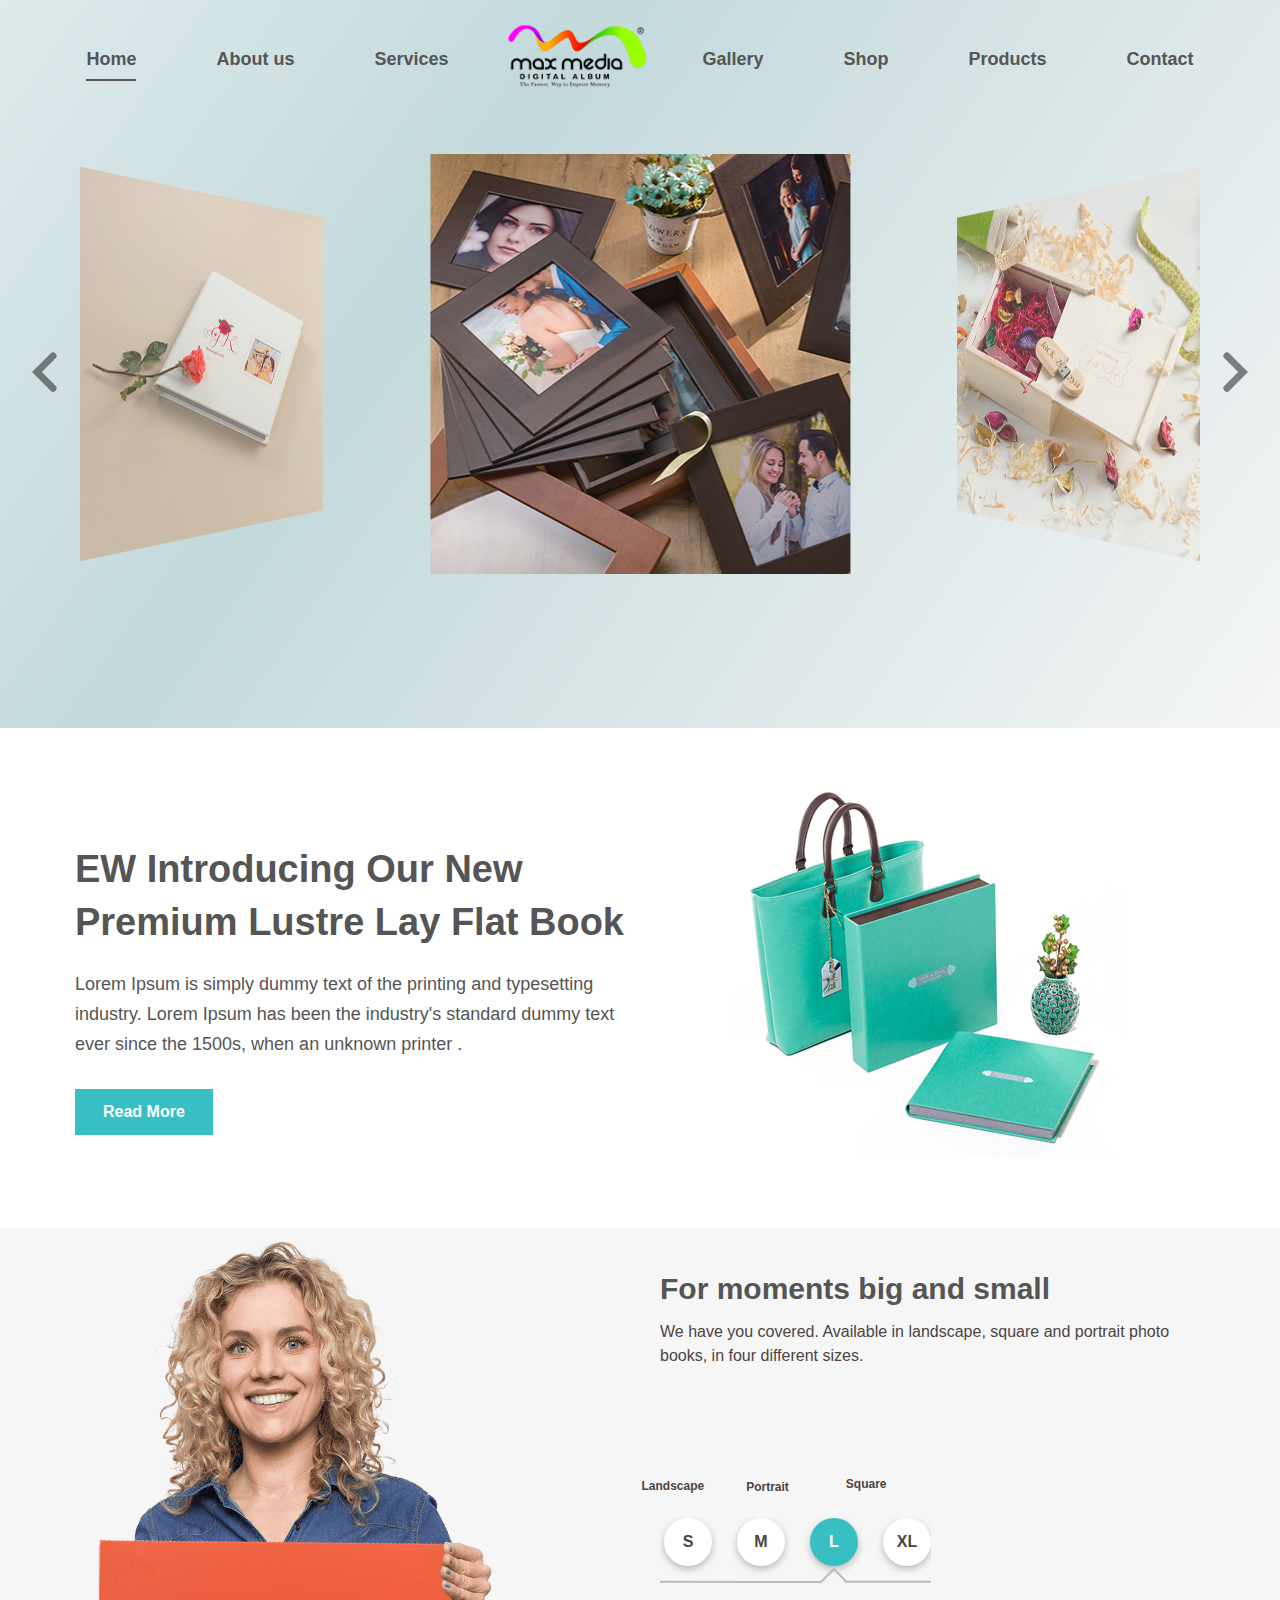
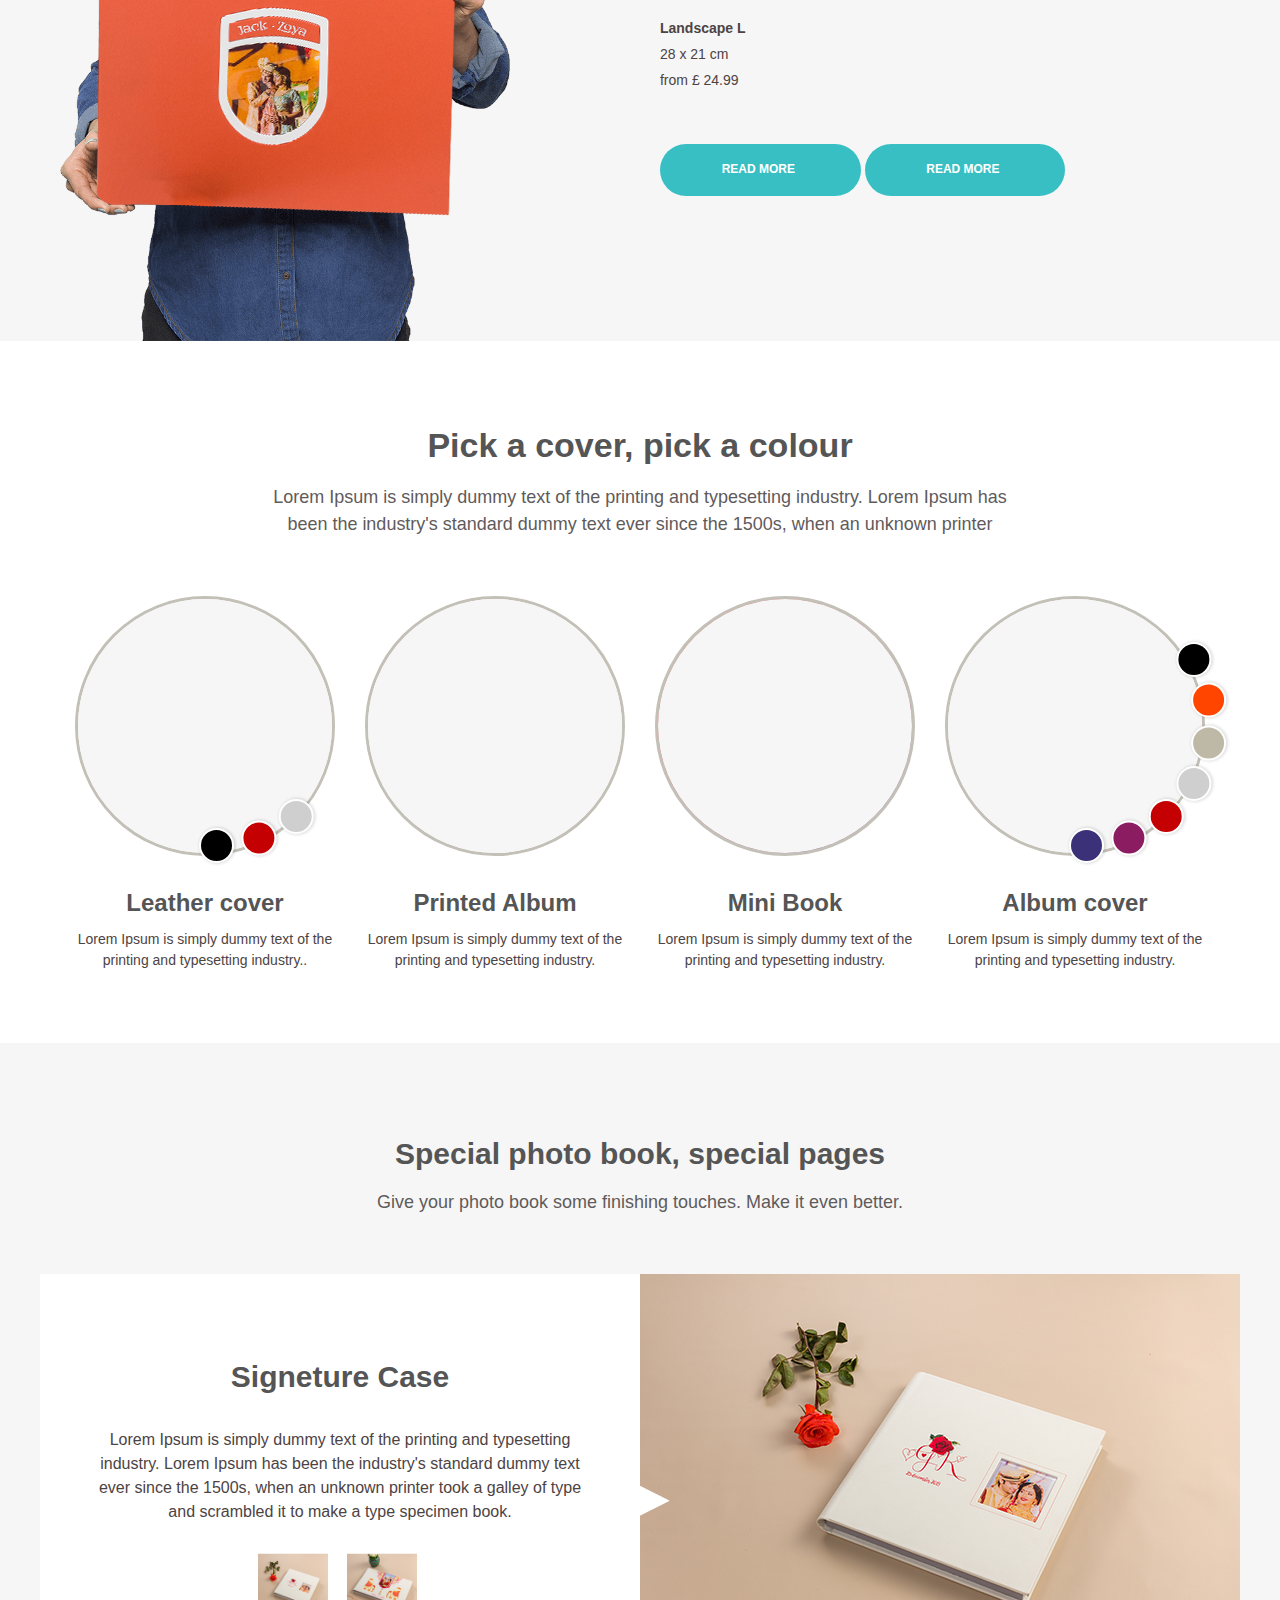
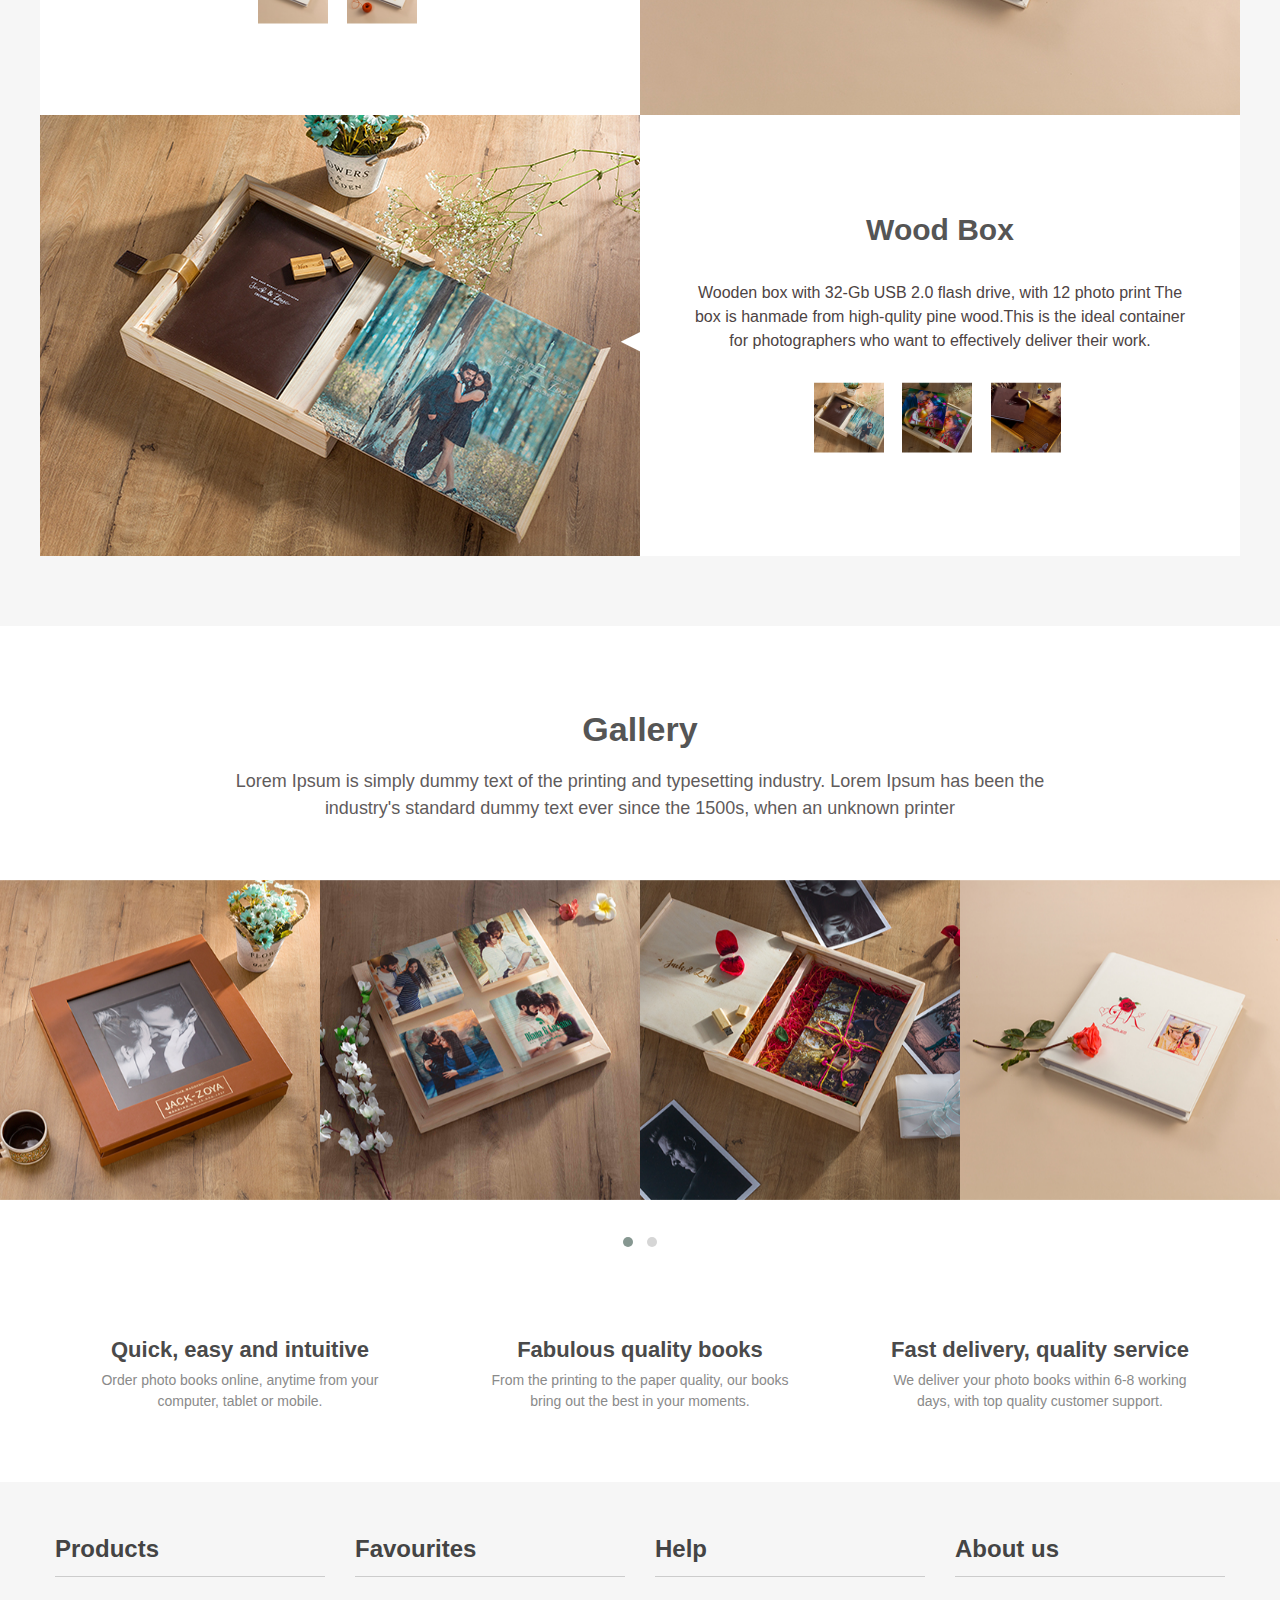
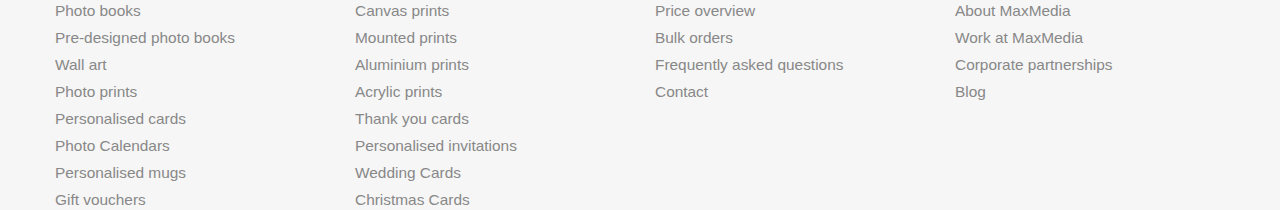
<file: index.html>
<!DOCTYPE html>
<html lang="en-GB"
    prefix="og: http://ogp.me/ns# video: http://ogp.me/ns/video# ya: http://webmaster.yandex.ru/vocabularies/"
    class="no-js">

<meta http-equiv="content-type" content="text/html;charset=UTF-8" />
<head>
    <title>MaxMedia - Home</title>
    <meta charset="utf-8" />
    <meta name="viewport" content="width=device-width, initial-scale=1, maximum-scale=1">
   
    <link rel="icon" type="image/png" sizes="32x32" href="Asset/images/favicon.ico">
    <link rel="canonical" href="photo-books.html" />
    <link rel="stylesheet" href="https://use.fontawesome.com/releases/v5.8.2/css/all.css"
        integrity="sha384-oS3vJWv+0UjzBfQzYUhtDYW+Pj2yciDJxpsK1OYPAYjqT085Qq/1cq5FLXAZQ7Ay" crossorigin="anonymous">
    <meta property="og:locale" content="en_GB" />
    <meta property="og:type" content="article" />
    <link rel='stylesheet' id='arc-css' href='Asset/css/index.css' type='text/css' media='all' />
    <link rel='stylesheet' id='arc-css' href='Asset/css/custom.css' type='text/css' media='all' />
    <link rel="stylesheet" href="Asset/plugin/css/jquery.flipster.min.css">
    <link rel="preload" href="Asset/css/footer6ebc.css?ver=6.33.4" as="style"
        onload="this.onload=null;this.rel='stylesheet'">
    <link rel="stylesheet" href="Asset/plugin/css/owl.carousel.css">
    <link rel="stylesheet" href="Asset/plugin/css/owl.theme.css">
    <link rel="stylesheet" href="Asset/css/Responsive.css">
    <script src="http://code.jquery.com/jquery-3.1.1.min.js"></script>
      <script src="Asset/js/Common.js" type='text/javascript'></script>
    <script src="Asset/plugin/js/jquery.flipster.min.js"></script>
    <script type="text/javascript" src="Asset/plugin/js/owl.carousel.js"></script>
</head>

<body
    class="product-template-default single single-product postid-53 post-template post-template-single-php bonusprint-uk antialiased">
    <div class="navbar"> 
        <div class="row">
            <section class="top-bar-section">
                <ul id="main-navigation" class="show-all-items" data-tam="helpNavigationMenuListSmall"
                    data-dropdown-content>
                    <li id="menu-item-35842"
                        class="menu-item menu-item-type-post_type menu-item-object-product menu-item-has-children has-dropdown menu-item-35842 0">
                        <a href="index.html" class="inverted tertiary small active" data-tam="MainPhB">Home</a>
                    </li>
                    <li id="menu-item-35835"
                        class="menu-item menu-item-type-post_type menu-item-object-page menu-item-35835 0">
                        <a href="About Us.html" class="inverted tertiary small" data-tam="MainPrints">About us</a></li>
                    <li id="menu-item-35851"
                        class="menu-item menu-item-type-post_type menu-item-object-product menu-item-has-children has-dropdown menu-item-35851 0">
                        <a href="Services.html" class="inverted tertiary small" data-tam="MainWallDecor">Services</a>

                    </li>
                    <div class="logo-nav">
                        <a href="index.html" class="hide-for-small"> <img src="Asset/images/Web Logo.png">
                        </a>
                    </div>
                    <li id="menu-item-35833"
                        class="menu-item menu-item-type-post_type menu-item-object-page menu-item-35833 0">
                        <a href="Gallery.html" class="inverted tertiary small" data-tam="MainCalendars">Gallery</a></li>
                   
                        <li id="menu-item-60072"
                        class="menu-item menu-item-type-post_type menu-item-object-product menu-item-has-children has-dropdown menu-item-60072 0">
                        <a href="Shop.html" class="inverted tertiary small" data-tam="MainCards">Shop</a>
                    </li>
                    <li id="menu-item-60072"
                    class="menu-item menu-item-type-post_type menu-item-object-product menu-item-has-children has-dropdown menu-item-60072 0">
                    <a href="Products.html" class="inverted tertiary small" data-tam="MainCards">Products</a>
                </li>
                    <li id="menu-item-35862"
                        class="menu-item menu-item-type-post_type menu-item-object-page menu-item-has-children has-dropdown menu-item-35862 0">
                        <a href="Contact.html" class="inverted tertiary small" data-tam="MainOtherProducts">Contact</a>
                    </li>
                </ul>
            </section>
        </div>
    </div>
    <div>
        <div class="jquery-script-ads" align="center">
            <script type="text/javascript">
                google_ad_client = "ca-pub-2783044520727903";
                /* jQuery_demo */
                google_ad_slot = "2780937993";
                google_ad_width = 728;
                google_ad_height = 90;
                //-->
            </script>

            <div class="mobail-m columns">
                <div class="logo-nav medium-6 small-6">
                    <a href="#0" class="hide-for-small-1">
                        <img src="Asset/images/Web Logo.png">
                    </a>
                </div>
                <div class="toggel-1 medium-6 small-6">
                    <div id="nav-icon">
                        <span></span>
                        <span></span>
                        <span></span>
                    </div>
                </div>

            </div>
        </div>
        <div id="overlay">
            <div>
                    <ul>
                            <li><a href="index.html" class="active">Home</a></li>
                            <li><a href="About Us.html">About Us</a></li>
                            <li><a href="Services.html">Services</a></li>
                            <li><a href="Gallery.html">Gallery</a></li>
                            <li><a href="Shop.html">Shop</a></li>
                            <li><a href="Contact.html">Contact</a></li>
                        </ul>
            </div>
        </div>

        <article id="demo-carousel" class="demo">
            <div id="carousel">
                <ul class="flip-items">
                    <li>
                        <img src="Asset/images/slider1.jpg">
                    </li>
                    <li data-flip-title="Razzmatazz">
                        <img src="Asset/images/slider2.jpg">
                    </li>
                    <li data-flip-title="Deep Lilac">
                        <img src="Asset/images/slider3.jpg">
                    </li>
                    <li data-flip-title="Daisy Bush">
                        <img src="Asset/images/slider4.jpg">
                    </li>
                    <li data-flip-title="Cerulean Blue">
                        <img src="Asset/images/slider5.jpg">
                    </li>
                    <li data-flip-title="Dodger Blue">
                        <img src="Asset/images/slider6.jpg">
                    </li>
                    <li data-flip-title="Cyan">
                        <img src="Asset/images/slider7.jpg">
                    </li>
                    <li data-flip-title="Robin's Egg">
                        <img src="Asset/images/slider8.jpg">
                    </li>
                </ul>
            </div>

            <script>
                var carousel = $("#carousel").flipster({
                    style: 'carousel',
                    spacing: -0.5,
                    nav: true,
                    buttons: true,
                });
            </script>
        </article>

        <div class="row">
            <div class="about small-12 medium-12 large-12 columns">
                    <div class="medium-6 text-1">
                <div class="about-text">
                    <h1>EW
                        Introducing Our New Premium Lustre Lay Flat Book</h1>
                    <p>Lorem Ipsum is simply dummy text of the printing and typesetting industry. Lorem Ipsum has
                        been the industry's standard dummy text ever since the 1500s, when an unknown printer . </p>
                    <div class="but">
                        <a href="About Us.html">Read More</a>
                    </div>
                </div>
                
                    </div>
                <div class="back-img">
                    <img src="Asset/images/About Page.jpg"/>
                </div>
            </div>
        </div>

        <div class="container">
            <div id="wrap-outer" class="row"></div>
            <div class="container product-size-comparison-wrapper">
                <div class="row">
                    <div class="show-for-small" style="text-align: center;">
                        <h3>For moments big and small</h3>
                        <p class="quote">We have you covered. Available in landscape, square and portrait photo books,
                            in
                            four different sizes.</p>
                    </div>
                    <div class="small-12 medium-6 large-6 xlarge-6 product-size-comparison-image columns"> <img
                            class="hide-for-small book-size-image lazy" srcset=""
                            data-srcset="Asset/images/PAP_347-381w.png 381w, Asset/images/PAP_347-381w.png 450w, https://cdn-files.cloud/wp-content/plugins/ap-core/plugins/ap-shortcodes/images/photobook-size-selector/PAP_347-715w.png 715w"
                            sizes="(min-width: 1023px) 450px, (min-device-pixel-ratio: 1.5) 715px, 381px"
                            src="[data-uri]"
                            data-original="Asset/images/PAP_347-381w.png"
                            data-imgsrc="https://cdn-files.cloud/wp-content/plugins/ap-core/plugins/ap-shortcodes/images/photobook-size-selector/">
                        <img class="show-for-small book-size-image-mobile lazy"
                            src="[data-uri]"
                            data-original="Asset/images/PAP_347.png">
                    </div>
                    <div class="small-12 medium-6 large-6 xlarge-6 product-size-comparison columns"
                        data-defaultpap="PAP_347">
                        <div class="hide-for-small">
                            <h3>For moments big and small</h3>
                            <p class="quote">We have you covered. Available in landscape, square and portrait photo
                                books,
                                in four different sizes.</p>
                        </div>
                        <ul class="button-group-icon book-comparison-product-icons">
                            <li><a href="#0" class="button icon"><i
                                        class="icon arc extra-huge product-photobook-landscape-heartless interactive"
                                        data-orientation="landscape"></i></a>
                                <div class="orientation landscape small"><b>Landscape</b></div>
                            </li>
                            <li><a href="#0" class="button icon"><i
                                        class="icon arc extra-huge product-photobook-portrait-heartless interactive"
                                        data-orientation="portrait"></i></a>
                                <div class="orientation portrait small"><b>Portrait</b></div>
                            </li>
                            <li><a href="#0" class="button icon"><i
                                        class="icon arc extra-huge product-photobook-square-heartless interactive"
                                        data-orientation="square"></i></a>
                                <div class="orientation square small"><b>Square</b></div>
                            </li>
                        </ul>
                        <div class="button-selection-group-wrapper book-comparison-product-sizes">
                            <ul class="button-selection-group">
                                <li><a href="#0" class="button round" data-size="S"><span
                                            class="size size-s">S</span></a>
                                </li>
                                <li><a href="#0" class="button round" data-size="M"><span
                                            class="size size-m">M</span></a>
                                </li>
                                <li><a href="#0" class="button round" data-size="L"><span
                                            class="size size-l">L</span></a>
                                </li>
                                <li><a href="#0" class="button round" data-size="XL"><span
                                            class="size size-xl">XL</span></a>
                                </li>
                            </ul>
                            <div class="selection-arrow hide-for-small"></div>
                        </div>
                        <ul class="book-comparison-product-specifications">
                            <li><b><span class="book-comparison specs-title">Landscape L</span></b></li>
                            <li><span class="book-comparison specs-dimensions">28 x 21 cm</span></li>
                            <li>from <span class="book-comparison specs-price">£ 24.99 </span></li>
                        </ul> <br /> <br /> <a href="#0" rel="nofollow" data-papid=""
                            class="button product-size-comparison size-comparison-desktop">
                            Read More<i class="icon arrow-right" data-icon="→&nbsp;"></i> </a> <a
                            href="#editor-selection" data-papid=""
                            class="button product-size-comparison smooth-anchor size-comparison-small">
                            Read More<i class="icon arrow-right" data-icon="→&nbsp;"></i> </a>
                        <div class="dtm-openeditor-data tertiary" id="dtm-openeditor-data-5ce36ce91bc8e2.31691818"
                            data-group="photobook" data-type="text" style="min-height:20px;margin-bottom:10px;"> <i
                                id="open-editor-text" style="display:none;"> <span
                                    class="dtm-api-openeditor-data">XX</span>
                                other people are currently creating a photo book </i> </div>
                    </div>
                </div>
            </div>
            <div class="row">
                <div class="small-12 medium-12 large-12 columns">
                    </p>
                    <p>&nbsp;</p>
                    <div id="ap-cover-options">

                        <div class="row">
                            <div class="columns large-8 small-10 small-centered text-center color-text">
                                <h3> Pick a cover, pick a colour </h3>
                                <p class="subheader"> Lorem Ipsum is simply dummy text of the printing and typesetting
                                    industry. Lorem Ipsum has been the industry's standard dummy text ever since the
                                    1500s,
                                    when an unknown printer </p>
                            </div>
                        </div>

                        <div class="row show-for-large-up">
                            <div class="about small-12 medium-12 large-12 columns">
                                <div class="large-3 medium-4 columns pd-1">
                                    <div class="cover-container four-cover-options"> <img
                                            class="lazy cover-options-v2 leather"
                                            src="[data-uri]"
                                            data-original="https://cdn-files.cloud/wp-content/plugins/ap-core/plugins/ap-shortcodes/shortcodes/assets/photo-books-covers/cover-leather-black-260w.jpg"
                                            data-cover-url="https://cdn-files.cloud/wp-content/plugins/ap-core/plugins/ap-shortcodes/shortcodes/assets/photo-books-covers/"
                                            data-img-type="large">
                                        <div class="cover-thumbs leather">
                                            <div class="cover-thumb cover-leather-black"
                                                data-cover-color="cover-leather-black">
                                            </div>
                                            <div class="cover-thumb cover-red" data-cover-color="cover-red"></div>
                                            <div class="cover-thumb cover-silver" data-cover-color="cover-silver"></div>
                                        </div>
                                    </div>
                                    <div class="cover-text-block">
                                        <h5> Leather cover </h5>
                                        <p> Lorem Ipsum is simply dummy text of the printing and typesetting industry..
                                        </p>
                                    </div>
                                </div>
                                <div class="large-3 medium-4 columns pd-1">
                                    <div class="cover-container four-cover-options"> <img
                                            class="lazy cover-options-v2 photo"
                                            src="[data-uri]"
                                            data-original="https://cdn-files.cloud/wp-content/plugins/ap-core/plugins/ap-shortcodes/shortcodes/assets/photo-books-covers/cover-photo-260w.jpg"
                                            data-cover-url="https://cdn-files.cloud/wp-content/plugins/ap-core/plugins/ap-shortcodes/shortcodes/assets/photo-books-covers/"
                                            data-img-type="large">
                                        <div class="cover-thumbs photo">


                                        </div>
                                    </div>
                                    <div class="cover-text-block">
                                        <h5>Printed Album </h5>
                                        <p> Lorem Ipsum is simply dummy text of the printing and typesetting industry.
                                        </p>
                                    </div>
                                </div>
                                <div class="large-3 medium-4 columns pd-1">
                                    <div class="cover-container four-cover-options"> <img
                                            class="lazy cover-options-v2 softcover-photo"
                                            src="[data-uri]"
                                            data-original="https://cdn-files.cloud/wp-content/plugins/ap-core/plugins/ap-shortcodes/shortcodes/assets/photo-books-covers/softcover-photo-text-260w.jpg"
                                            data-cover-url="https://cdn-files.cloud/wp-content/plugins/ap-core/plugins/ap-shortcodes/shortcodes/assets/photo-books-covers/"
                                            data-img-type="large">
                                        <div class="cover-thumbs softcover-photo">

                                        </div>
                                    </div>
                                    <div class="cover-text-block">
                                        <h5>Mini Book </h5>
                                        <p> Lorem Ipsum is simply dummy text of the printing and typesetting industry.
                                        </p>
                                    </div>
                                </div>
                                <div class="large-3 medium-4 columns pd-1">
                                    <div class="cover-container four-cover-options"> <img
                                            class="lazy cover-options-v2 linen"
                                            src="[data-uri]"
                                            data-original="https://cdn-files.cloud/wp-content/plugins/ap-core/plugins/ap-shortcodes/shortcodes/assets/photo-books-covers/cover-black-260w.jpg"
                                            data-cover-url="https://cdn-files.cloud/wp-content/plugins/ap-core/plugins/ap-shortcodes/shortcodes/assets/photo-books-covers/"
                                            data-img-type="large">
                                        <div class="cover-thumbs linen">

                                            <div class="cover-thumb cover-blue" data-cover-color="cover-blue"></div>
                                            <div class="cover-thumb cover-purple" data-cover-color="cover-purple"></div>
                                            <div class="cover-thumb cover-red" data-cover-color="cover-red"></div>
                                            <div class="cover-thumb cover-silver" data-cover-color="cover-silver"></div>
                                            <div class="cover-thumb cover-beige" data-cover-color="cover-beige"></div>
                                            <div class="cover-thumb cover-orange" data-cover-color="cover-orange"></div>
                                            <div class="cover-thumb cover-black" data-cover-color="cover-black"></div>
                                        </div>
                                    </div>
                                    <div class="cover-text-block">
                                        <h5> Album cover </h5>
                                        <p> Lorem Ipsum is simply dummy text of the printing and typesetting industry.
                                        </p>
                                    </div>
                                </div>
                            </div>
                        </div>
                        <div class="row show-for-medium">
                            <div class="medium-centered medium-11 columns">
                                <div class="row">
                                    <div class="medium-1 columns">&nbsp;</div>
                                    <div class="medium-5 small-6 columns pd-1">
                                        <div class="cover-container four-cover-options"> <img
                                                class="lazy cover-options-v2 cover-options-v2-medium leather"
                                                src="[data-uri]"
                                                data-original="https://cdn-files.cloud/wp-content/plugins/ap-core/plugins/ap-shortcodes/shortcodes/assets/photo-books-covers/cover-leather-black-350w.jpg"
                                                data-cover-url="https://cdn-files.cloud/wp-content/plugins/ap-core/plugins/ap-shortcodes/shortcodes/assets/photo-books-covers/"
                                                data-img-type="medium">
                                            <div class="cover-thumbs cover-thumbs-medium leather">
                                                <div class="cover-thumb cover-leather-black"
                                                    data-cover-color="cover-leather-black"></div>
                                                <div class="cover-thumb cover-red" data-cover-color="cover-red"></div>
                                                <div class="cover-thumb cover-silver" data-cover-color="cover-silver">
                                                </div>
                                            </div>
                                        </div>
                                        <div class="cover-text-block">
                                            <h5> Leather cover </h5>
                                            <p> Lorem Ipsum is simply dummy text of the printing and typesetting
                                                industry.. </p>
                                        </div>
                                    </div>
                                    <div class="medium-5  small-6 pd-1 columns">
                                        <div class="cover-container four-cover-options"> <img
                                                class="lazy cover-options-v2 cover-options-v2-medium photo"
                                                src="[data-uri]"
                                                data-original="https://cdn-files.cloud/wp-content/plugins/ap-core/plugins/ap-shortcodes/shortcodes/assets/photo-books-covers/cover-photo-350w.jpg"
                                                data-cover-url="https://cdn-files.cloud/wp-content/plugins/ap-core/plugins/ap-shortcodes/shortcodes/assets/photo-books-covers/"
                                                data-img-type="medium">

                                        </div>
                                        <div class="cover-text-block">
                                            <h5>Printed Album </h5>
                                            <p> Lorem Ipsum is simply dummy text of the printing and typesetting
                                                industry. </p>
                                        </div>
                                    </div>
                              
                                </div>
                            </div>
                        </div>
                        <div class="row show-for-medium">
                            <div class="medium-centered medium-11 columns">
                                <div class="row">
                                  
                                    <div class="medium-5  small-6 columns pd-1 no-left-padding">
                                        <div class="cover-container four-cover-options"> <img
                                                class="lazy cover-options-v2 cover-options-v2-medium softcover-photo"
                                                src="[data-uri]"
                                                data-original="https://cdn-files.cloud/wp-content/plugins/ap-core/plugins/ap-shortcodes/shortcodes/assets/photo-books-covers/softcover-photo-text-350w.jpg"
                                                data-cover-url="https://cdn-files.cloud/wp-content/plugins/ap-core/plugins/ap-shortcodes/shortcodes/assets/photo-books-covers/"
                                                data-img-type="medium">

                                        </div>
                                        <div class="cover-text-block">
                                            <h5>Mini Book </h5>
                                            <p> Lorem Ipsum is simply dummy text of the printing and typesetting
                                                industry.</p>
                                        </div>
                                    </div>
                                    <div class="medium-5  small-6 pd-1 columns">
                                        <div class="cover-container four-cover-options"> <img
                                                class="lazy cover-options-v2 cover-options-v2-medium linen"
                                                src="[data-uri]"
                                                data-original="https://cdn-files.cloud/wp-content/plugins/ap-core/plugins/ap-shortcodes/shortcodes/assets/photo-books-covers/cover-black-350w.jpg"
                                                data-cover-url="https://cdn-files.cloud/wp-content/plugins/ap-core/plugins/ap-shortcodes/shortcodes/assets/photo-books-covers/"
                                                data-img-type="medium">
                                            <div class="cover-thumbs cover-thumbs-medium linen">

                                                <div class="cover-thumb cover-blue" data-cover-color="cover-blue"></div>
                                                <div class="cover-thumb cover-purple" data-cover-color="cover-purple">
                                                </div>
                                                <div class="cover-thumb cover-red" data-cover-color="cover-red"></div>
                                                <div class="cover-thumb cover-silver" data-cover-color="cover-silver">
                                                </div>
                                                <div class="cover-thumb cover-beige" data-cover-color="cover-beige">
                                                </div>
                                                <div class="cover-thumb cover-orange" data-cover-color="cover-orange">
                                                </div>
                                                <div class="cover-thumb cover-black" data-cover-color="cover-black">
                                                </div>
                                            </div>
                                        </div>
                                        <div class="cover-text-block">
                                            <h5> Album cover </h5>
                                            <p> Lorem Ipsum is simply dummy text of the printing and typesetting
                                                industry. </p>
                                        </div>
                                    </div>
                                
                                </div>
                            </div>
                        </div>
                        <div class="row small-cover-options">
                            <div class="show-for-small small-12 medium-4 columns"> <img
                                    class="lazy cover-options-v2-small leather"
                                    src="[data-uri]"
                                    data-original="https://cdn-files.cloud/wp-content/plugins/ap-core/plugins/ap-shortcodes/shortcodes/assets/photo-books-covers/cover-leather-black-172w.jpg"
                                    data-cover-url="https://cdn-files.cloud/wp-content/plugins/ap-core/plugins/ap-shortcodes/shortcodes/assets/photo-books-covers/"
                                    data-img-type="small"> </div>
                            <div class="show-for-small small-12 medium-8 columns small-thumbs-block">
                                <h5> Leather cover </h5>
                                <div class="cover-thumbs-small leather">
                                    <div class="cover-thumb-small cover-text-leather"
                                        data-cover-color="cover-text-leather">
                                        <span class="cover-text-letter">T</span></div>
                                    <div class="cover-thumb-small cover-leather-black"
                                        data-cover-color="cover-leather-black"></div>
                                </div>
                            </div>
                        </div>
                        <br>
                        <div class="row show-for-small small-cover-options">
                            <div class="small-12 medium-4 columns"> <img class="lazy cover-options-v2-small photo"
                                    src="[data-uri]"
                                    data-original="https://cdn-files.cloud/wp-content/plugins/ap-core/plugins/ap-shortcodes/shortcodes/assets/photo-books-covers/cover-photo-172w.jpg"
                                    data-cover-url="https://cdn-files.cloud/wp-content/plugins/ap-core/plugins/ap-shortcodes/shortcodes/assets/photo-books-covers/"
                                    data-img-type="small"> </div>
                            <div class="small-12 medium-8 columns small-thumbs-block">
                                <h5> Photo cover </h5>
                                <div class="cover-thumbs-small photo">
                                    <div class="cover-thumb-small cover-text" data-cover-color="cover-text-photo"> <span
                                            class="cover-text-letter">T</span> </div>
                                    <div class="cover-thumb-small cover-photo" data-cover-color="cover-photo"> <i
                                            class="icon app-photos small"></i> </div>
                                            
                                </div>
                            </div>
                        </div><br>
                        <div class="row small-cover-options">
                            <div class="show-for-small small-12 medium-4 columns"> <img
                                    class="lazy cover-options-v2-small softcover-photo"
                                    src="[data-uri]"
                                    data-original="https://cdn-files.cloud/wp-content/plugins/ap-core/plugins/ap-shortcodes/shortcodes/assets/photo-books-covers/softcover-photo-text-172w.jpg"
                                    data-cover-url="https://cdn-files.cloud/wp-content/plugins/ap-core/plugins/ap-shortcodes/shortcodes/assets/photo-books-covers/"
                                    data-img-type="small"> </div>
                            <div class="show-for-small small-12 medium-8 columns small-thumbs-block">
                                <h5> Soft photo cover </h5>
                                <div class="cover-thumbs-small photo">
                                    <div class="cover-thumb-small cover-text" data-cover-color="cover-text-photo"> <span
                                            class="cover-text-letter">T</span> </div>
                                    <div class="cover-thumb-small cover-photo" data-cover-color="cover-photo"> <i
                                            class="icon app-photos small"></i> </div>
                                            
                                </div>
                            </div>
                        </div><br>
                        <div class="row small-cover-options">
                            <div class="show-for-small small-12 medium-4 columns"> <img class="lazy cover-options-v2-small linen"
                                    src="[data-uri]"
                                    data-original="https://cdn-files.cloud/wp-content/plugins/ap-core/plugins/ap-shortcodes/shortcodes/assets/photo-books-covers/cover-text-172w.jpg"
                                    data-cover-url="https://cdn-files.cloud/wp-content/plugins/ap-core/plugins/ap-shortcodes/shortcodes/assets/photo-books-covers/"
                                    data-img-type="small"> </div>
                            <div class="show-for-small small-12 medium-8 columns small-thumbs-block">
                                <h5> Linen cover </h5>
                                <div class="cover-thumbs-small linen">
                                    <div class="cover-thumb-small cover-text" data-cover-color="cover-text"><span
                                            class="cover-text-letter">T</span></div>
                                    <div class="cover-thumb-small cover-blue" data-cover-color="cover-blue"></div>
                                    <div class="cover-thumb-small cover-purple" data-cover-color="cover-purple"></div>
                                    <div class="cover-thumb-small cover-red" data-cover-color="cover-red"></div>
                                    <div style="clear:both;"></div>
                                    <div class="cover-thumb-small cover-silver" data-cover-color="cover-silver"></div>
                                    <div class="cover-thumb-small cover-beige" data-cover-color="cover-beige"></div>
                                    <div class="cover-thumb-small cover-orange" data-cover-color="cover-orange"></div>
                                    <div class="cover-thumb-small cover-black" data-cover-color="cover-black"></div>
                                </div>
                            </div>
                        </div>
                    </div>
                </div>
            </div>
            <div id="ap-upsell-blocks">
                <div style="background-color:#F6F6F6;padding:70px 0px;margin:0px;">
                    <div class="row">
                        <div class="columns small-10 small-centered text-center">
                            <h3>Special photo book, special pages</h3>
                            <p class="subheader">Give your photo book some finishing touches. Make it even better.</p>
                        </div>
                        <div class="row collapse upsell-block">
                            <div class="upsell-inner columns large-6 medium-5 small-12 text-center">
                                <div class="upsell-content small-10 large-10 small-centered columns">
                                    <h4>Signeture Case</h4>
                                    <p> Lorem Ipsum is simply dummy text of the printing and typesetting industry. Lorem
                                        Ipsum has been the industry's standard dummy text ever since the 1500s, when an
                                        unknown printer took a galley of type and scrambled it to make a type specimen
                                        book.
                                        <br> <a href="#" title="" class="open-modal 5ce36ce91f97b"
                                            data-reveal-id="ajax-modal" data-reveal-ajax="true"></a> </p>
                                    <ul class="orbit-thumbs hide-for-small">
                                        <div class="preview"></div>
                                        <div class="next"></div>
                                        <li><a href="#" data-orbit-link="slide-10"><img width="70" height="70"
                                                    src="Asset/images/thum-2.jpg"
                                                    class="attachment-thumbnail size-thumbnail" alt="" /></a></li>
                                        <li><a href="#" data-orbit-link="slide-11"><img width="70" height="70"
                                                    src="Asset/images/thum-1.jpg"
                                                    class="attachment-thumbnail size-thumbnail" alt="" /></a></li>
                                    </ul>
                                </div>
                            </div>
                            <div class="columns large-6 medium-7 small-12 no-left-padding">
                                <div class="slideshow-wrapper">
                                    <div class="upsell-arrow hide-for-small left">&#x25ba</div>
                                    <div class="preloader"></div>
                                    <ul data-orbit
                                        data-options="timer:false; bullets:true; swipe:true; animation:slide; circular:true;next_on_click:true;">
                                        <li data-orbit-slide="slide-10"><img class="lazy" src="Asset/images/13.jpg"
                                                data-original="Asset/images/13.jpg" srcset=""
                                                data-srcset="Asset/images/13.jpg 640w, Asset/images/13.jpg 300w, Asset/images/13.jpg 540w"
                                                sizes="(max-width: 540px) 540px, 640px"></li>

                                        <li data-orbit-slide="slide-11"><img class="lazy" src="Asset/images/12.jpg"
                                                data-original="Asset/images/12.jpg" srcset=""
                                                data-srcset="Asset/images/12.jpg 640w, Asset/images/12.jpg 300w, Asset/images/12.jpg 540w"
                                                sizes="(max-width: 540px) 540px, 640px"></li>
                                    </ul>
                                </div>
                            </div>
                        </div>
                        <div class="row collapse upsell-block">
                            <div
                                class="upsell-inner columns large-6 medium-5 small-12 large-push-6 medium-push-7 text-center">
                                <div class="upsell-content small-10 large-10 small-centered columns">
                                    <h4>Wood Box</h4>
                                    <p> Wooden box with 32-Gb USB 2.0 flash drive, with 12 photo print The box is
                                        hanmade
                                        from high-qulity pine wood.This is the ideal container for photographers who
                                        want to
                                        effectively deliver their work.
                                        <br>
                                        <a href="#0" title="" class="open-modal 5ce36ce9218e9"
                                            data-reveal-id="ajax-modal" data-reveal-ajax="true"></a> </p>
                                    <ul class="orbit-thumbs hide-for-small">
                                        <li><a href="#0" data-orbit-link="slide-20"><img width="70" height="70"
                                                    src="Asset/images/thum-5.jpg"
                                                    class="attachment-thumbnail size-thumbnail" alt="" /></a></li>
                                        <li><a href="#0" data-orbit-link="slide-21"><img width="70" height="70"
                                                    src="Asset/images/thum-3.jpg"
                                                    class="attachment-thumbnail size-thumbnail" alt="" /></a></li>
                                        <li><a href="#0" data-orbit-link="slide-22"><img width="70" height="70"
                                                    src="Asset/images/thum-4.jpg"
                                                    class="attachment-thumbnail size-thumbnail" alt="" /></a></li>
                                    </ul>
                                </div>
                            </div>
                            <div class="columns large-6 medium-7 small-12 large-pull-6 medium-pull-5 no-right-padding">
                                <div class="slideshow-wrapper">
                                    <div class="upsell-arrow hide-for-small right">&#x25c4</div>
                                    <div class="preloader"></div>
                                    <ul data-orbit
                                        data-options="timer:false; bullets:true; swipe:true; animation:slide; circular:true;next_on_click:true;">
                                        <li data-orbit-slide="slide-20"><img class="lazy" src="Asset/images/14.jpg"
                                                data-original="Asset/images/14.jpg" srcset=""
                                                data-srcset="Asset/images/14.jpg 980w, Asset/images/14.jpg 768w, Asset/images/14.jpg 300w, Asset/images/14.jpg 540w">
                                        </li>
                                        <li data-orbit-slide="slide-21"><img class="lazy" src="Asset/images/15.jpg"
                                                data-original="Asset/images/15.jpg" srcset=""
                                                data-srcset="Asset/images/15.jpg 980w, Asset/images/15.jpg 768w, Asset/images/15.jpg 300w, Asset/images/15.jpg 540w">
                                        </li>
                                        <li data-orbit-slide="slide-22"><img class="lazy" src="Asset/images/16.jpg"
                                                data-original="Asset/images/16.jpg" srcset=""
                                                data-srcset="Asset/images/16.jpg 980w, Asset/images/16.jpg 768w, Asset/images/16.jpg 300w, Asset/images/16.jpg 540w">
                                        </li>
                                    </ul>
                                </div>
                            </div>
                        </div>
                    </div>
                </div>


            </div>

            <div class="line text-center">
                <div class="columns large-8 small-10 small-centered text-center color-text">
                    <h3> Gallery</h3>
                    <p class="subheader"> Lorem Ipsum is simply dummy text of the printing and typesetting industry.
                        Lorem
                        Ipsum has been the industry's standard dummy text ever since the 1500s, when an unknown printer
                    </p>
                </div>
                <div id="gallery-carousel" class="owl-carousel owl-theme margin-bottom">
                    <div class="item">
                        <div class="box-over"></div>
                        <div class="img-g">
                            <img src="Asset/images/slider1.jpg">
                        </div>
                    </div>
                    <div class="item">
                        <div class="box-over"></div>
                        <div class="img-g">
                            <img src="Asset/images/slider2.jpg">
                        </div>
                    </div>
                    <div class="item">
                        <div class="box-over"></div>
                        <div class="img-g">
                            <img src="Asset/images/slider3.jpg">
                        </div>
                    </div>
                    <div class="item">
                        <div class="box-over"></div>
                        <div class="img-g">
                            <img src="Asset/images/slider4.jpg">
                        </div>
                    </div>
                    <div class="item">
                        <div class="box-over"></div>
                        <div class="img-g">
                            <img src="Asset/images/slider5.jpg">
                        </div>
                    </div>
                    <div class="item">
                        <div class="box-over"></div>
                        <div class="img-g">
                            <img src="Asset/images/slider6.jpg">
                        </div>
                    </div>
                    <div class="item">
                        <div class="box-over"></div>
                        <div class="img-g">
                            <img src="Asset/images/slider7.jpg">
                        </div>
                    </div>
                    <div class="item">
                        <div class="box-over"></div>
                        <div class="img-g">
                            <img src="Asset/images/slider8.jpg">
                        </div>
                    </div>
                </div>
            </div>
        </div>
      <div class="fast">
        <div class="row">
                <div class="small-12 medium-4 large-4 pd-1">
                    <div class="hide-for-small usp-block services-1">
                        <div class="medium-11 columns medium-centered medium-text-center">
                            <ol start="">
                                <li><i class="fas fa-thumbs-up"></i></li>
                            </ol>
                        </div>
                        <div class="medium-11 columns medium-centered medium-text-center">
                            <h5 style="color:#4a4a4a;" class="reduced-margin">Quick, easy and intuitive</h5>
                            <p style="color:#8a8a8a">Order photo books online, anytime from your computer, tablet or mobile.</p>
                        </div>
                    </div>
                  
                </div>
                <div class="small-12 medium-4 large-4 pd-1">
                    <div class="hide-for-small usp-block services-1">
                        <div class="medium-11 columns medium-centered medium-text-center">
                            <ol start="">
                                <li><i class="fas fa-star"></i></li>
                            </ol>
                        </div>
                        <div class="medium-11 columns medium-centered medium-text-center">
                            <h5 style="color:#4a4a4a;" class="reduced-margin">Fabulous quality books</h5>
                            <p style="color:#8a8a8a">From the printing to the paper quality, our books bring out the best in
                                your moments.</p>
                        </div>
                    </div>
                  
                </div>
                <div class="small-12 medium-4 large-4 pd-1">
                    <div class="hide-for-small usp-block services-1">
                        <div class="medium-11 columns medium-centered medium-text-center">
                            <ol start="">
                                <li><i class="fas fa-shipping-fast"></i></li>
                            </ol>
                        </div>
                        <div class="medium-11 columns medium-centered medium-text-center">
                            <h5 style="color:#4a4a4a;" class="reduced-margin">Fast delivery, quality service</h5>
                            <p style="color:#8a8a8a">We deliver your photo books within 6-8 working days, with top quality
                                customer support.</p>
                        </div>
                    </div>
                </div>
            </div> 
        </div>    
    </div>

        
    <div class="container footer-c">
        <div class="row">
            <div id="wrap-sitemap" data-tam="footer-columns-wrap" class="small-12 medium-12 large-12 columns">
                <div id="footer-menus" class="sitemap-column small-12 medium-4 large-3 columns pd-1">
                    <h5>Products</h5>
                    <div class="menu-footer-products-navigation-container">
                        <ul id="menu-footer-products-navigation" class="menu">
                            <li id="menu-item-4616"
                                class="menu-item menu-item-type-post_type menu-item-object-product current-menu-item menu-item-4616 0">
                                <a href="#0" class="inverted tertiary small" data-tam="footerPhotoBooks">Photo books</a>
                            </li>
                            <li id="menu-item-52951"
                                class="menu-item menu-item-type-post_type menu-item-object-product menu-item-52951 0">
                                <a href="#0" class="inverted tertiary small" data-tam="footerThemeBooks">Pre-designed
                                    photo books</a></li>
                            <li id="menu-item-52952"
                                class="menu-item menu-item-type-post_type menu-item-object-product menu-item-52952 0">
                                <a href="#0" class="inverted tertiary small" data-tam="footerWallArt">Wall
                                    art</a></li>
                            <li id="menu-item-52956"
                                class="menu-item menu-item-type-post_type menu-item-object-product menu-item-52956 0">
                                <a href="#0" class="inverted tertiary small" data-tam="footerPrints">Photo prints</a>
                            </li>
                            <li id="menu-item-59837"
                                class="menu-item menu-item-type-post_type menu-item-object-product menu-item-59837 0">
                                <a href="#0" class="inverted tertiary small" data-tam="footerCards">Personalised
                                    cards</a></li>
                            <li id="menu-item-52954"
                                class="menu-item menu-item-type-post_type menu-item-object-product menu-item-52954 0">
                                <a href="#0" class="inverted tertiary small" data-tam="footerCalendars">Photo
                                    Calendars</a></li>
                            <li id="menu-item-25061"
                                class="menu-item menu-item-type-custom menu-item-object-custom menu-item-25061 0"><a
                                    href="#0" class="inverted tertiary small" data-tam="footerMugs">Personalised
                                    mugs</a></li>

                            <li id="menu-item-35499"
                                class="menu-item menu-item-type-post_type menu-item-object-product menu-item-35499 0">
                                <a href="#0" class="inverted tertiary small" data-tam="footerVouchers">Gift vouchers</a>
                            </li>
                            <li id="menu-item-52955"
                                class="menu-item menu-item-type-post_type menu-item-object-page menu-item-52955 0">
                                <a href="#0" class="inverted tertiary small" data-tam="footerAllPhotoProducts">All photo
                                    products</a></li>
                        </ul>
                    </div>
                </div>
                <div id="footer-menus" class="sitemap-column medium-4 large-3 hide-for-small columns pd-1">
                    <h5>Favourites</h5>
                    <div class="menu-footer-favourites-container">
                        <ul id="menu-footer-favourites" class="menu">
                            <li id="menu-item-57896"
                                class="menu-item menu-item-type-post_type menu-item-object-product menu-item-57896 0">
                                <a href="#0" class="inverted tertiary small" data-tam="footerCanvas">Canvas prints</a>
                            </li>
                            <li id="menu-item-57897"
                                class="menu-item menu-item-type-post_type menu-item-object-product menu-item-57897 0">
                                <a href="#0" class="inverted tertiary small" data-tam="footerForex">Mounted prints</a>
                            </li>
                            <li id="menu-item-57898"
                                class="menu-item menu-item-type-post_type menu-item-object-product menu-item-57898 0">
                                <a href="#0" class="inverted tertiary small" data-tam="footerAluminium">Aluminium
                                    prints</a></li>
                            <li id="menu-item-57900"
                                class="menu-item menu-item-type-post_type menu-item-object-product menu-item-57900 0">
                                <a href="#0" class="inverted tertiary small" data-tam="footerPlexi">Acrylic prints</a>
                            </li>
                            <li id="menu-item-61155"
                                class="menu-item menu-item-type-custom menu-item-object-custom menu-item-61155 0"><a
                                    href="#0" class="inverted tertiary small"
                                    data-tam="footer-favourites-thank-you-cards">Thank you cards</a></li>
                            <li id="menu-item-61154"
                                class="menu-item menu-item-type-custom menu-item-object-custom menu-item-61154 0"><a
                                    href="#0" class="inverted tertiary small"
                                    data-tam="footer-favourites-personalised-invitations">Personalised
                                    invitations</a>
                            </li>
                            <li id="menu-item-59838"
                                class="menu-item menu-item-type-taxonomy menu-item-object-card_category menu-item-59838 0">
                                <a href="#0" class="inverted tertiary small" data-tam="footerWeddingCards">Wedding
                                    Cards</a></li>
                            <li id="menu-item-61156"
                                class="menu-item menu-item-type-taxonomy menu-item-object-card_category menu-item-61156 0">
                                <a href="#0" class="inverted tertiary small"
                                    data-tam="footer-favourites-christmas-cards">Christmas Cards</a></li>
                            <li id="menu-item-61157"
                                class="menu-item menu-item-type-taxonomy menu-item-object-card_category menu-item-61157 0">
                                <a href="#0" class="inverted tertiary small"
                                    data-tam="footer-favourites-new-year-cards">New Year cards</a></li>
                        </ul>
                    </div>
                </div>
                <div id="footer-menus" class="sitemap-column medium-4 large-3 hide-for-small columns pd-1">
                    <h5>Help</h5>
                    <div class="menu-footer-help-navigation-container">
                        <ul id="menu-footer-help-navigation" class="menu">
                            <li id="menu-item-45517"
                                class="menu-item menu-item-type-post_type menu-item-object-product menu-item-45517 0">
                                <a rel="nofollow" href="#0" class="inverted tertiary small"
                                    data-tam="footerPriceOverview">Price overview</a></li>
                            <li id="menu-item-62811"
                                class="menu-item menu-item-type-post_type menu-item-object-page menu-item-62811 0">
                                <a rel="nofollow" href="#0" class="inverted tertiary small"
                                    data-tam="footer-help-navigation-bulk-orders">Bulk orders</a></li>
                            <li id="menu-item-45512"
                                class="menu-item menu-item-type-post_type menu-item-object-page menu-item-45512 0">
                                <a rel="nofollow" href="#0" class="inverted tertiary small"
                                    data-tam="footerFAQ">Frequently asked questions</a></li>
                            <li id="menu-item-45513"
                                class="menu-item menu-item-type-post_type menu-item-object-help menu-item-45513 0">
                                <a rel="nofollow" href="#0" class="inverted tertiary small"
                                    data-tam="footerContact">Contact</a></li>
                        </ul>
                    </div>
                </div>
                <div id="footer-menus" class="sitemap-column large-3 show-for-large-up columns pd-1">
                    <h5>About us</h5>
                    <div class="menu-footer-about-us-navigation-container">
                        <ul id="menu-footer-about-us-navigation" class="menu">
                            <li id="menu-item-55817"
                                class="menu-item menu-item-type-post_type menu-item-object-page menu-item-55817 0">
                                <a rel="nofollow" href="#0" class="inverted tertiary small"
                                    data-tam="footerAboutVendor">About MaxMedia</a></li>
                            <li id="menu-item-57558"
                                class="menu-item menu-item-type-custom menu-item-object-custom menu-item-57558 0"><a
                                    target="_blank" rel="nofollow" href="#0" class="inverted tertiary small"
                                    data-tam="footerJobs">Work at MaxMedia</a>
                            </li>
                            <li id="menu-item-57560"
                                class="menu-item menu-item-type-post_type menu-item-object-faq menu-item-57560 0"><a
                                    rel="nofollow" href="#0" class="inverted tertiary small"
                                    data-tam="footerPartners">Corporate
                                    partnerships</a></li>
                            <li id="menu-item-28451"
                                class="menu-item menu-item-type-custom menu-item-object-custom menu-item-28451 0"><a
                                    href="#0" class="inverted tertiary small" data-tam="footerBlog">Blog</a></li>
                        </ul>
                    </div>
                </div>
            </div>
        </div>

    </div>
    <div class="container" id="wrap-last-footer-row" data-tam="footer-row-last">
        <div class="row">
            <div id="wrap-copyright" data-tam="footer-copyright" class="small-12 medium-12 large-12 columns">
                Copyright © 2019 Max-Media. Designed By <a href="#0">Actosoft</a> </div>
        </div>
    </div>
    <div class="oldbrowsermessage"> <b>Please update your browser</b> <br><br> We built this website with the latest
        technologies, which makes this website faster and easier to use. Unfortunately your browser's version does
        not
        support these technologies.</div>
    <div style="height:1px;line-height:1px;background-color:#DDDDDD;">
        <div id="redirectedUkVisitorModal" class="reveal-modal medium">
            <header>
                <h4>Hi! albelli has become bonusprint</h4>
            </header>
            <div class="main text-center">
                <p style="padding-top:30px;">We've actually operated as part of the same company since 2011, so
                    there's
                    nothing to worry about.</p>
                <p>You can <a
                        href="https://login.albelli.com/v2/connect/authorize?client_id=1ef0f30bc1004659aa2caaf42cab06a5&amp;redirect_uri=https%3A%2F%2Fwww.bonusprint.co.uk%2Fmy-account&amp;state=27a6227654d9369f2878d1fed967e960&amp;scope=profile.read%20order.read%20order.write%20http%3A%2F%2Fapis.albumprinter.com%2Feditor%2Fproject%2Fv1%2Fproject.read%20http%3A%2F%2Fapis.albumprinter.com%2Fauthentication%2Fidentities%2Fv2%2Fidentity.read%20http%3A%2F%2Fapis.albumprinter.com%2Fauthentication%2Fidentities%2Fv2%2Fidentity.write%20openid&amp;response_type=code&amp;theme=bonusprint.co.uk&amp;acr_values=idp%3Aalbelli&amp;prompt=none">log
                        in</a> with your existing albelli account details and find your saved projects and previous
                    order history right where you left them.</p>
                <p>Same products and prices. Same creator tools. Same great quality. </p>
            </div>
            <footer class="text-center">
                <div class="row">
                    <div class="columns small-8 small-centered"><a class="button small"
                            onclick="$('.close-reveal-modal').trigger('click');">Got it</a><a class="hide-link"
                            href="albelli-has-become-bonusprint.html" title="albelli is becoming bonusprint">Read
                            more</a> </div>
                </div>
            </footer> <a class="close-reveal-modal">×</a>
        </div>
    </div>

    <div id="modal_product_specifications" class="reveal-modal small modal_product_specifications">
        <div class="row">
            <div class="small-12 medium-12 large-12 columns">
                <h4> <span class="spec-title">Landscape L</span> (<span class="spec-width">28</span> x <span
                        class="spec-height">21</span> cm) </h4>
                <h2 style="margin-top: 15px" class="subheader"> Starting from <span class="spec-price">£ 24.99
                    </span>
                    (excl. <span class="spec-shippingPrice">£ 4.99 </span> P&P) </h2>

                <table class="specs-table">
                    <thead>
                        <tr class="noswap">
                            <th></th>
                            <th></th>
                        </tr>
                    </thead>
                    <tbody>
                        <tr class="noswap">
                            <td><strong>Amount of photos</strong></td>
                            <td>Unlimited</td>
                        </tr>
                        <tr>
                            <td valign="top"><strong>Page options</strong></td>
                            <td> <span class="text-pages"><span class="spec-pages">24</span> - <span
                                        class="spec-max_pages">120</span> pages<br></span> <span
                                    class="text-extra_pages_price"><span class="spec-extra_pages_price">£ 0.65
                                    </span>
                                    per extra page<br></span></td>
                        </tr>
                        <tr>
                            <td valign="top"><strong>Cover options</strong></td>
                            <td> <span>Linen cover (free)</span><br> <span class="text-title_on_cover_price">Title
                                    on
                                    linen cover (<span class="spec-title_on_cover_price">£ 3.50 </span>)<br></span>
                                <span class="text-photo_cover_price">Photo cover (<span class="spec-photo_cover_price">£
                                        5.00 </span>)<br></span> <span class="text-leather_cover_price">Leather
                                    cover
                                    (<span class="spec-leather_cover_price">£ 7.49 </span>)<br></span> </td>
                        </tr>
                        <tr>
                            <td valign="top"><strong>Binding options</strong></td>
                            <td> <span>Regular binding (free)</span><br> <span
                                    class="text-layflat_price_per_page">Layflat premium at (<span
                                        class="spec-layflat_price_per_page">£ 0.25 </span> per page)<br></span>
                                <span class="text-glossy_price_per_page">High gloss finishing at (<span
                                        class="spec-glossy_price_per_page">£ 0.20 </span> per page) </td>
                        </tr>
                    </tbody>
                </table>
            </div>
        </div>
        <footer class="text-center"> <a href="photo-books/start/choose-your-editor.html" rel="nofollow" data-papid=""
                class="button hide-os-ios hide-os-android" id="sizeComparisonModalCTA"> Start
                creating<i class="icon arrow-right" data-icon="→&nbsp;"></i> </a>
            <div style="display: inline-block"> <a
                    href="http://play.google.com/store/apps/details?id=nl.albumprinter.smartphone.editor&amp;hl=en-GB&amp;hl=gb"
                    rel="nofollow" target="_blank" class="app-store-button android_phone show-os-android"
                    alt="Download Albelli App from iTunes"></a> <a href="http://itunes.apple.com/gb/app/id1049668862"
                    rel="nofollow" target="_blank" class="app-store-button iphone show-os-ios"
                    alt="Download Albelli App from iTunes"></a> </div>
        </footer> <a class="close-reveal-modal">×</a>
    </div>



    <noscript>
        <link rel="stylesheet" href="Asset/css/footer6ebc.css?ver=6.33.4" type="text/css"></noscript>
    
    <script type='text/javascript' src='Asset/js/arc.discovery.min6ebc.js?ver=6.33.4'></script>
    <script type="text/javascript">
        $(document).arc();
    </script>
    <script type='text/javascript'>
        var productData = {
            "PAP_130": {
                "articleType": "Photobook",
                "width": 20,
                "height": 15,
                "formattedSize": "20 x 20 cm",
                "letterSize": "M",
                "pages": 24,
                "max_pages": 120,
                "glossy_price_per_page": "\u00a3 0.15 ",
                "layflat_price_per_page": null,
                "price": "\u00a3 15.99 ",
                "shippingPrice": "\u00a3 3.99 ",
                "extra_pages_price": "\u00a3 0.40 ",
                "linen_cover_price": [{
                    "title": "Linen, royal blue",
                    "hex": "#3B3178",
                    "coverText": null,
                    "material": "linen",
                    "price": "0.0000",
                    "discountedPrice": "0.0000"
                }, {
                    "title": "Linen, violet purple",
                    "hex": "#8B1C62",
                    "coverText": null,
                    "material": "linen",
                    "price": "0.0000",
                    "discountedPrice": "0.0000"
                }, {
                    "title": "Linen, hot red",
                    "hex": "#C40003",
                    "coverText": null,
                    "material": "linen",
                    "price": "0.0000",
                    "discountedPrice": "0.0000"
                }, {
                    "title": "Linen, sparkly silver",
                    "hex": "#CFCFCF",
                    "coverText": null,
                    "material": "linen",
                    "price": "0.0000",
                    "discountedPrice": "0.0000"
                }, {
                    "title": "Linen, pure nature",
                    "hex": "#BEB9A6",
                    "coverText": null,
                    "material": "linen",
                    "price": "0.0000",
                    "discountedPrice": "0.0000"
                }, {
                    "title": "Linen, bright orange",
                    "hex": "#FF4500",
                    "coverText": null,
                    "material": "linen",
                    "price": "0.0000",
                    "discountedPrice": "0.0000"
                }, {
                    "title": "Faux Leather, classic black",
                    "hex": "#000000",
                    "coverText": null,
                    "material": "leather",
                    "price": "4.9900",
                    "discountedPrice": "4.9900"
                }, {
                    "title": "Faux Leather, toffee brown",
                    "hex": "#8B4500",
                    "coverText": null,
                    "material": "leather",
                    "price": "4.9900",
                    "discountedPrice": "4.9900"
                }, {
                    "title": "Linen, black",
                    "hex": "#000000",
                    "coverText": null,
                    "material": "linen",
                    "price": "0.0000",
                    "discountedPrice": "0.0000"
                }],
                "transparent_cover_price": null,
                "photo_cover_price": "\u00a3 3.99 ",
                "leather_cover_price": "\u00a3 4.99 ",
                "title_on_cover_price": "\u00a3 2.50 ",
                "orientation": "landscape",
                "papId": "PAP_130",
                "title": "Landscape M",
                "softcover_price": "\u00a3 11.99 "
            },
            "PAP_194": {
                "articleType": "Photobook",
                "width": 30,
                "height": 30,
                "formattedSize": "30 x 30 cm",
                "letterSize": "XL",
                "pages": 24,
                "max_pages": 120,
                "glossy_price_per_page": "\u00a3 0.30 ",
                "layflat_price_per_page": "\u00a3 0.30 ",
                "price": "\u00a3 34.99 ",
                "shippingPrice": "\u00a3 5.99 ",
                "extra_pages_price": "\u00a3 0.75 ",
                "linen_cover_price": [{
                    "title": "Linen, royal blue",
                    "hex": "#3B3178",
                    "coverText": null,
                    "material": "linen",
                    "price": "0.0000",
                    "discountedPrice": "0.0000"
                }, {
                    "title": "Linen, violet purple",
                    "hex": "#8B1C62",
                    "coverText": null,
                    "material": "linen",
                    "price": "0.0000",
                    "discountedPrice": "0.0000"
                }, {
                    "title": "Linen, hot red",
                    "hex": "#C40003",
                    "coverText": null,
                    "material": "linen",
                    "price": "0.0000",
                    "discountedPrice": "0.0000"
                }, {
                    "title": "Linen, sparkly silver",
                    "hex": "#CFCFCF",
                    "coverText": null,
                    "material": "linen",
                    "price": "0.0000",
                    "discountedPrice": "0.0000"
                }, {
                    "title": "Linen, pure nature",
                    "hex": "#BEB9A6",
                    "coverText": null,
                    "material": "linen",
                    "price": "0.0000",
                    "discountedPrice": "0.0000"
                }, {
                    "title": "Linen, bright orange",
                    "hex": "#FF4500",
                    "coverText": null,
                    "material": "linen",
                    "price": "0.0000",
                    "discountedPrice": "0.0000"
                }, {
                    "title": "Faux Leather, classic black",
                    "hex": "#000000",
                    "coverText": null,
                    "material": "leather",
                    "price": "9.9900",
                    "discountedPrice": "9.9900"
                }, {
                    "title": "Faux Leather, toffee brown",
                    "hex": "#8B4500",
                    "coverText": null,
                    "material": "leather",
                    "price": "9.9900",
                    "discountedPrice": "9.9900"
                }, {
                    "title": "Linen, black",
                    "hex": "#000000",
                    "coverText": null,
                    "material": "linen",
                    "price": "0.0000",
                    "discountedPrice": "0.0000"
                }],
                "transparent_cover_price": null,
                "photo_cover_price": "\u00a3 6.00 ",
                "leather_cover_price": "\u00a3 9.99 ",
                "title_on_cover_price": "\u00a3 4.00 ",
                "orientation": "square",
                "papId": "PAP_194",
                "title": "Square XL",
                "softcover_price": null
            },
            "PAP_324": {
                "articleType": "Photobook",
                "width": 21,
                "height": 21,
                "formattedSize": "20 x 20 cm",
                "letterSize": "L",
                "pages": 24,
                "max_pages": 120,
                "glossy_price_per_page": "\u00a3 0.20 ",
                "layflat_price_per_page": "\u00a3 0.25 ",
                "price": "\u00a3 24.99 ",
                "shippingPrice": "\u00a3 4.99 ",
                "extra_pages_price": "\u00a3 0.65 ",
                "linen_cover_price": [{
                    "title": "Linen, royal blue",
                    "hex": "#3B3178",
                    "coverText": null,
                    "material": "linen",
                    "price": "0.0000",
                    "discountedPrice": "0.0000"
                }, {
                    "title": "Linen, violet purple",
                    "hex": "#8B1C62",
                    "coverText": null,
                    "material": "linen",
                    "price": "0.0000",
                    "discountedPrice": "0.0000"
                }, {
                    "title": "Linen, hot red",
                    "hex": "#C40003",
                    "coverText": null,
                    "material": "linen",
                    "price": "0.0000",
                    "discountedPrice": "0.0000"
                }, {
                    "title": "Linen, sparkly silver",
                    "hex": "#CFCFCF",
                    "coverText": null,
                    "material": "linen",
                    "price": "0.0000",
                    "discountedPrice": "0.0000"
                }, {
                    "title": "Linen, pure nature",
                    "hex": "#BEB9A6",
                    "coverText": null,
                    "material": "linen",
                    "price": "0.0000",
                    "discountedPrice": "0.0000"
                }, {
                    "title": "Linen, bright orange",
                    "hex": "#FF4500",
                    "coverText": null,
                    "material": "linen",
                    "price": "0.0000",
                    "discountedPrice": "0.0000"
                }, {
                    "title": "Faux Leather, classic black",
                    "hex": "#000000",
                    "coverText": null,
                    "material": "leather",
                    "price": "7.4900",
                    "discountedPrice": "7.4900"
                }, {
                    "title": "Faux Leather, toffee brown",
                    "hex": "#8B4500",
                    "coverText": null,
                    "material": "leather",
                    "price": "7.4900",
                    "discountedPrice": "7.4900"
                }, {
                    "title": "Linen, black",
                    "hex": "#000000",
                    "coverText": null,
                    "material": "linen",
                    "price": "0.0000",
                    "discountedPrice": "0.0000"
                }],
                "transparent_cover_price": null,
                "photo_cover_price": "\u00a3 5.00 ",
                "leather_cover_price": "\u00a3 7.49 ",
                "title_on_cover_price": "\u00a3 3.50 ",
                "orientation": "square",
                "papId": "PAP_324",
                "title": "Square L",
                "softcover_price": "\u00a3 14.99 "
            },
            "PAP_347": {
                "articleType": "Photobook",
                "width": 28,
                "height": 21,
                "formattedSize": "30 x 20 cm",
                "letterSize": "L",
                "pages": 24,
                "max_pages": 120,
                "glossy_price_per_page": "\u00a3 0.20 ",
                "layflat_price_per_page": "\u00a3 0.25 ",
                "price": "\u00a3 24.99 ",
                "shippingPrice": "\u00a3 4.99 ",
                "extra_pages_price": "\u00a3 0.65 ",
                "linen_cover_price": [{
                    "title": "Linen, royal blue",
                    "hex": "#3B3178",
                    "coverText": null,
                    "material": "linen",
                    "price": "0.0000",
                    "discountedPrice": "0.0000"
                }, {
                    "title": "Linen, violet purple",
                    "hex": "#8B1C62",
                    "coverText": null,
                    "material": "linen",
                    "price": "0.0000",
                    "discountedPrice": "0.0000"
                }, {
                    "title": "Linen, hot red",
                    "hex": "#C40003",
                    "coverText": null,
                    "material": "linen",
                    "price": "0.0000",
                    "discountedPrice": "0.0000"
                }, {
                    "title": "Linen, sparkly silver",
                    "hex": "#CFCFCF",
                    "coverText": null,
                    "material": "linen",
                    "price": "0.0000",
                    "discountedPrice": "0.0000"
                }, {
                    "title": "Linen, pure nature",
                    "hex": "#BEB9A6",
                    "coverText": null,
                    "material": "linen",
                    "price": "0.0000",
                    "discountedPrice": "0.0000"
                }, {
                    "title": "Linen, bright orange",
                    "hex": "#FF4500",
                    "coverText": null,
                    "material": "linen",
                    "price": "0.0000",
                    "discountedPrice": "0.0000"
                }, {
                    "title": "Faux Leather, classic black",
                    "hex": "#000000",
                    "coverText": null,
                    "material": "leather",
                    "price": "7.4900",
                    "discountedPrice": "7.4900"
                }, {
                    "title": "Faux Leather, toffee brown",
                    "hex": "#8B4500",
                    "coverText": null,
                    "material": "leather",
                    "price": "7.4900",
                    "discountedPrice": "7.4900"
                }, {
                    "title": "Linen, black",
                    "hex": "#000000",
                    "coverText": null,
                    "material": "linen",
                    "price": "0.0000",
                    "discountedPrice": "0.0000"
                }],
                "transparent_cover_price": null,
                "photo_cover_price": "\u00a3 5.00 ",
                "leather_cover_price": "\u00a3 7.49 ",
                "title_on_cover_price": "\u00a3 3.50 ",
                "orientation": "landscape",
                "papId": "PAP_347",
                "title": "Landscape L",
                "softcover_price": null
            },
            "PAP_348": {
                "articleType": "Photobook",
                "width": 21,
                "height": 28,
                "formattedSize": "20 x 30 cm",
                "letterSize": "L",
                "pages": 24,
                "max_pages": 120,
                "glossy_price_per_page": "\u00a3 0.20 ",
                "layflat_price_per_page": "\u00a3 0.25 ",
                "price": "\u00a3 24.99 ",
                "shippingPrice": "\u00a3 4.99 ",
                "extra_pages_price": "\u00a3 0.65 ",
                "linen_cover_price": [{
                    "title": "Linen, royal blue",
                    "hex": "#3B3178",
                    "coverText": null,
                    "material": "linen",
                    "price": "0.0000",
                    "discountedPrice": "0.0000"
                }, {
                    "title": "Linen, violet purple",
                    "hex": "#8B1C62",
                    "coverText": null,
                    "material": "linen",
                    "price": "0.0000",
                    "discountedPrice": "0.0000"
                }, {
                    "title": "Linen, hot red",
                    "hex": "#C40003",
                    "coverText": null,
                    "material": "linen",
                    "price": "0.0000",
                    "discountedPrice": "0.0000"
                }, {
                    "title": "Linen, sparkly silver",
                    "hex": "#CFCFCF",
                    "coverText": null,
                    "material": "linen",
                    "price": "0.0000",
                    "discountedPrice": "0.0000"
                }, {
                    "title": "Linen, pure nature",
                    "hex": "#BEB9A6",
                    "coverText": null,
                    "material": "linen",
                    "price": "0.0000",
                    "discountedPrice": "0.0000"
                }, {
                    "title": "Linen, bright orange",
                    "hex": "#FF4500",
                    "coverText": null,
                    "material": "linen",
                    "price": "0.0000",
                    "discountedPrice": "0.0000"
                }, {
                    "title": "Faux Leather, classic black",
                    "hex": "#000000",
                    "coverText": null,
                    "material": "leather",
                    "price": "7.4900",
                    "discountedPrice": "7.4900"
                }, {
                    "title": "Faux Leather, toffee brown",
                    "hex": "#8B4500",
                    "coverText": null,
                    "material": "leather",
                    "price": "7.4900",
                    "discountedPrice": "7.4900"
                }, {
                    "title": "Linen, black",
                    "hex": "#000000",
                    "coverText": null,
                    "material": "linen",
                    "price": "0.0000",
                    "discountedPrice": "0.0000"
                }],
                "transparent_cover_price": null,
                "photo_cover_price": "\u00a3 5.00 ",
                "leather_cover_price": "\u00a3 7.49 ",
                "title_on_cover_price": "\u00a3 3.50 ",
                "orientation": "portrait",
                "papId": "PAP_348",
                "title": "Portrait L",
                "softcover_price": "\u00a3 16.99 "
            },
            "PAP_354": {
                "articleType": "Photobook",
                "width": 13.300000000000000710542735760100185871124267578125,
                "height": 10,
                "formattedSize": "10 x 10 cm",
                "letterSize": "S",
                "pages": 24,
                "max_pages": 120,
                "glossy_price_per_page": "\u00a3 0.10 ",
                "layflat_price_per_page": null,
                "price": "\u00a3 9.99 ",
                "shippingPrice": "\u00a3 2.99 ",
                "extra_pages_price": "\u00a3 0.25 ",
                "linen_cover_price": [{
                    "title": "Linen, royal blue",
                    "hex": "#3B3178",
                    "coverText": null,
                    "material": "linen",
                    "price": "0.0000",
                    "discountedPrice": "0.0000"
                }, {
                    "title": "Linen, violet purple",
                    "hex": "#8B1C62",
                    "coverText": null,
                    "material": "linen",
                    "price": "0.0000",
                    "discountedPrice": "0.0000"
                }, {
                    "title": "Linen, hot red",
                    "hex": "#C40003",
                    "coverText": null,
                    "material": "linen",
                    "price": "0.0000",
                    "discountedPrice": "0.0000"
                }, {
                    "title": "Linen, sparkly silver",
                    "hex": "#CFCFCF",
                    "coverText": null,
                    "material": "linen",
                    "price": "0.0000",
                    "discountedPrice": "0.0000"
                }, {
                    "title": "Linen, pure nature",
                    "hex": "#BEB9A6",
                    "coverText": null,
                    "material": "linen",
                    "price": "0.0000",
                    "discountedPrice": "0.0000"
                }, {
                    "title": "Linen, bright orange",
                    "hex": "#FF4500",
                    "coverText": null,
                    "material": "linen",
                    "price": "0.0000",
                    "discountedPrice": "0.0000"
                }, {
                    "title": "Faux Leather, classic black",
                    "hex": "#000000",
                    "coverText": null,
                    "material": "leather",
                    "price": "3.4900",
                    "discountedPrice": "3.4900"
                }, {
                    "title": "Faux Leather, toffee brown",
                    "hex": "#8B4500",
                    "coverText": null,
                    "material": "leather",
                    "price": "3.4900",
                    "discountedPrice": "3.4900"
                }, {
                    "title": "Linen, black",
                    "hex": "#000000",
                    "coverText": null,
                    "material": "linen",
                    "price": "0.0000",
                    "discountedPrice": "0.0000"
                }],
                "transparent_cover_price": null,
                "photo_cover_price": "\u00a3 3.00 ",
                "leather_cover_price": "\u00a3 3.49 ",
                "title_on_cover_price": "\u00a3 1.50 ",
                "orientation": "landscape",
                "papId": "PAP_354",
                "title": "Landscape S",
                "softcover_price": null
            },
            "PAP_360": {
                "articleType": "Photobook",
                "width": 14,
                "height": 14,
                "formattedSize": "10 x 10 cm",
                "letterSize": "M",
                "pages": 24,
                "max_pages": 120,
                "glossy_price_per_page": "\u00a3 0.15 ",
                "layflat_price_per_page": null,
                "price": "\u00a3 15.99 ",
                "shippingPrice": "\u00a3 3.99 ",
                "extra_pages_price": "\u00a3 0.40 ",
                "linen_cover_price": [{
                    "title": "Linen, royal blue",
                    "hex": "#3B3178",
                    "coverText": null,
                    "material": "linen",
                    "price": "0.0000",
                    "discountedPrice": "0.0000"
                }, {
                    "title": "Linen, violet purple",
                    "hex": "#8B1C62",
                    "coverText": null,
                    "material": "linen",
                    "price": "0.0000",
                    "discountedPrice": "0.0000"
                }, {
                    "title": "Linen, hot red",
                    "hex": "#C40003",
                    "coverText": null,
                    "material": "linen",
                    "price": "0.0000",
                    "discountedPrice": "0.0000"
                }, {
                    "title": "Linen, sparkly silver",
                    "hex": "#CFCFCF",
                    "coverText": null,
                    "material": "linen",
                    "price": "0.0000",
                    "discountedPrice": "0.0000"
                }, {
                    "title": "Linen, pure nature",
                    "hex": "#BEB9A6",
                    "coverText": null,
                    "material": "linen",
                    "price": "0.0000",
                    "discountedPrice": "0.0000"
                }, {
                    "title": "Linen, bright orange",
                    "hex": "#FF4500",
                    "coverText": null,
                    "material": "linen",
                    "price": "0.0000",
                    "discountedPrice": "0.0000"
                }, {
                "title": "Faux Leather, classic black",
                    "hex": "#000000",
                    "coverText": null,
                    "material": "leather",
                    "price": "4.9900",
                    "discountedPrice": "4.9900"
                }, {
                    "title": "Faux Leather, toffee brown",
                    "hex": "#8B4513",
                    "coverText": null,
                    "material": "leather",
                    "price": "4.9900",
                    "discountedPrice": "4.9900"
                }, {
                    "title": "Linen, black",
                    "hex": "#000000",
                    "coverText": null,
                    "material": "linen",
                    "price": "0.0000",
                    "discountedPrice": "0.0000"
                }],
                "transparent_cover_price": null,
                "photo_cover_price": "\u00a3 4.00 ",
                "leather_cover_price": "\u00a3 4.99 ",
                "title_on_cover_price": "\u00a3 2.50 ",
                "orientation": "square",
                "papId": "PAP_360",
                "title": "Square M",
                "softcover_price": "\u00a3 9.99 "
            },
            "PAP_355": {
                "articleType": "Photobook",
                "width": 38.7999999999999971578290569595992565155029296875,
                "height": 29.10000000000000142108547152020037174224853515625,
                "formattedSize": "40 x 30 cm",
                "letterSize": "XL",
                "pages": 24,
                "max_pages": 120,
                "glossy_price_per_page": "\u00a3 0.40 ",
                "layflat_price_per_page": null,
                "price": "\u00a3 44.99 ",
                "shippingPrice": "\u00a3 5.99 ",
                "extra_pages_price": "\u00a3 0.99 ",
                "linen_cover_price": [{
                    "title": "Faux Leather, classic black",
                    "hex": "#000000",
                    "coverText": null,
                    "material": "leather",
                    "price": "9.9900",
                    "discountedPrice": "9.9900"
                }, {
                    "title": "Linen, black",
                    "hex": "#000000",
                    "coverText": null,
                    "material": "linen",
                    "price": "0.0000",
                    "discountedPrice": "0.0000"
                }],
                "transparent_cover_price": null,
                "photo_cover_price": "\u00a3 10.00 ",
                "leather_cover_price": "\u00a3 9.99 ",
                "title_on_cover_price": null,
                "orientation": "landscape",
                "papId": "PAP_355",
                "title": "Landscape XL",
                "softcover_price": null
            },
            "PAP_201": {
                "articleType": "Photobook",
                "width": 15,
                "height": 20,
                "formattedSize": "20 x 20 cm",
                "letterSize": "M",
                "pages": 24,
                "max_pages": 120,
                "glossy_price_per_page": "\u00a3 0.15 ",
                "layflat_price_per_page": null,
                "price": "\u00a3 15.99 ",
                "shippingPrice": "\u00a3 3.99 ",
                "extra_pages_price": "\u00a3 0.40 ",
                "linen_cover_price": [{
                    "title": "Linen, sparkly silver",
                    "hex": "#CFCFCF",
                    "coverText": null,
                    "material": "linen",
                    "price": "0.0000",
                    "discountedPrice": "0.0000"
                }, {
                    "title": "Linen, black",
                    "hex": "#000000",
                    "coverText": null,
                    "material": "linen",
                    "price": "0.0000",
                    "discountedPrice": "0.0000"
                }, {
                    "title": "Linen, royal blue",
                    "hex": "#3B3178",
                    "coverText": null,
                    "material": "linen",
                    "price": "0.0000",
                    "discountedPrice": "0.0000"
                }, {
                    "title": "Linen, hot red",
                    "hex": "#C40003",
                    "coverText": null,
                    "material": "linen",
                    "price": "0.0000",
                    "discountedPrice": "0.0000"
                }, {
                    "title": "Linen, bright orange",
                    "hex": "#FF4500",
                    "coverText": null,
                    "material": "linen",
                    "price": "0.0000",
                    "discountedPrice": "0.0000"
                }, {
                    "title": "Linen, pure nature",
                    "hex": "#BEB9A6",
                    "coverText": null,
                    "material": "linen",
                    "price": "0.0000",
                    "discountedPrice": "0.0000"
                }, {
                    "title": "Linen, violet purple",
                    "hex": "#8B1C62",
                    "coverText": null,
                    "material": "linen",
                    "price": "0.0000",
                    "discountedPrice": "0.0000"
                }, {
                    "title": "Faux Leather, classic black",
                    "hex": "#000000",
                    "coverText": null,
                    "material": "leather",
                    "price": "4.9900",
                    "discountedPrice": "4.9900"
                }, {
                    "title": "Faux Leather, toffee brown",
                    "hex": "#8B4500",
                    "coverText": null,
                    "material": "leather",
                    "price": "4.9900",
                    "discountedPrice": "4.9900"
                }],
                "transparent_cover_price": null,
                "photo_cover_price": "\u00a3 3.99 ",
                "leather_cover_price": "\u00a3 4.99 ",
                "title_on_cover_price": "\u00a3 2.50 ",
                "orientation": "portrait",
                "papId": "PAP_201",
                "title": "Portrait M",
                "softcover_price": null
            },
            "PAP_202": {
                "articleType": "Photobook",
                "width": 27,
                "height": 36,
                "formattedSize": "30 x 40 cm",
                "letterSize": "XL",
                "pages": 24,
                "max_pages": 120,
                "glossy_price_per_page": "\u00a3 0.40 ",
                "layflat_price_per_page": null,
                "price": "\u00a3 44.99 ",
                "shippingPrice": "\u00a3 5.99 ",
                "extra_pages_price": "\u00a3 0.99 ",
                "linen_cover_price": [{
                    "title": "Linen, black",
                    "hex": "#000000",
                    "coverText": null,
                    "material": "linen",
                    "price": "0.0000",
                    "discountedPrice": "0.0000"
                }, {
                    "title": "Faux Leather, classic black",
                    "hex": "#000000",
                    "coverText": null,
                    "material": "leather",
                    "price": "9.9900",
                    "discountedPrice": "9.9900"
                }],
                "transparent_cover_price": null,
                "photo_cover_price": "\u00a3 10.00 ",
                "leather_cover_price": "\u00a3 9.99 ",
                "title_on_cover_price": "\u00a3 4.00 ",
                "orientation": "portrait",
                "papId": "PAP_202",
                "title": "Portrait XL",
                "softcover_price": null
            },

        };
    </script>

    <script type='text/javascript' async src='Asset/js/ap-product-size-comparison6ebc.js?ver=6.33.4'>
    </script>
    <script type='text/javascript' src='Asset/js/ap-cover-options6ebc.js?ver=6.33.4'>
    </script>
    <script src="Asset/plugin/js/script.min.js"></script>
    
    <script type="text/javascript">
        jQuery(document).ready(function ($) {
            var owl = $('#header-carousel');
            owl.owlCarousel({
                nav: true,
                dots: true,
                items: 1,
                loop: true,
                navText: ["&#xf007", "&#xf006"],
                autoplay: true,
                autoplayTimeout: 3000
            });
            var owl = $('#gallery-carousel');
            owl.owlCarousel({
                nav: false,
                dots: true,
                loop: true,
                navText: ["&#xf007", "&#xf006"],
                autoplay: true,
                autoplayTimeout: 3000,
                responsive: {
                    0: {
                        items: 1
                    },
                    769: {
                        items: 2
                    },
                    960: {
                        items: 4
                    }
                }
            });
        })
    </script>

</body>

</html>
</file>
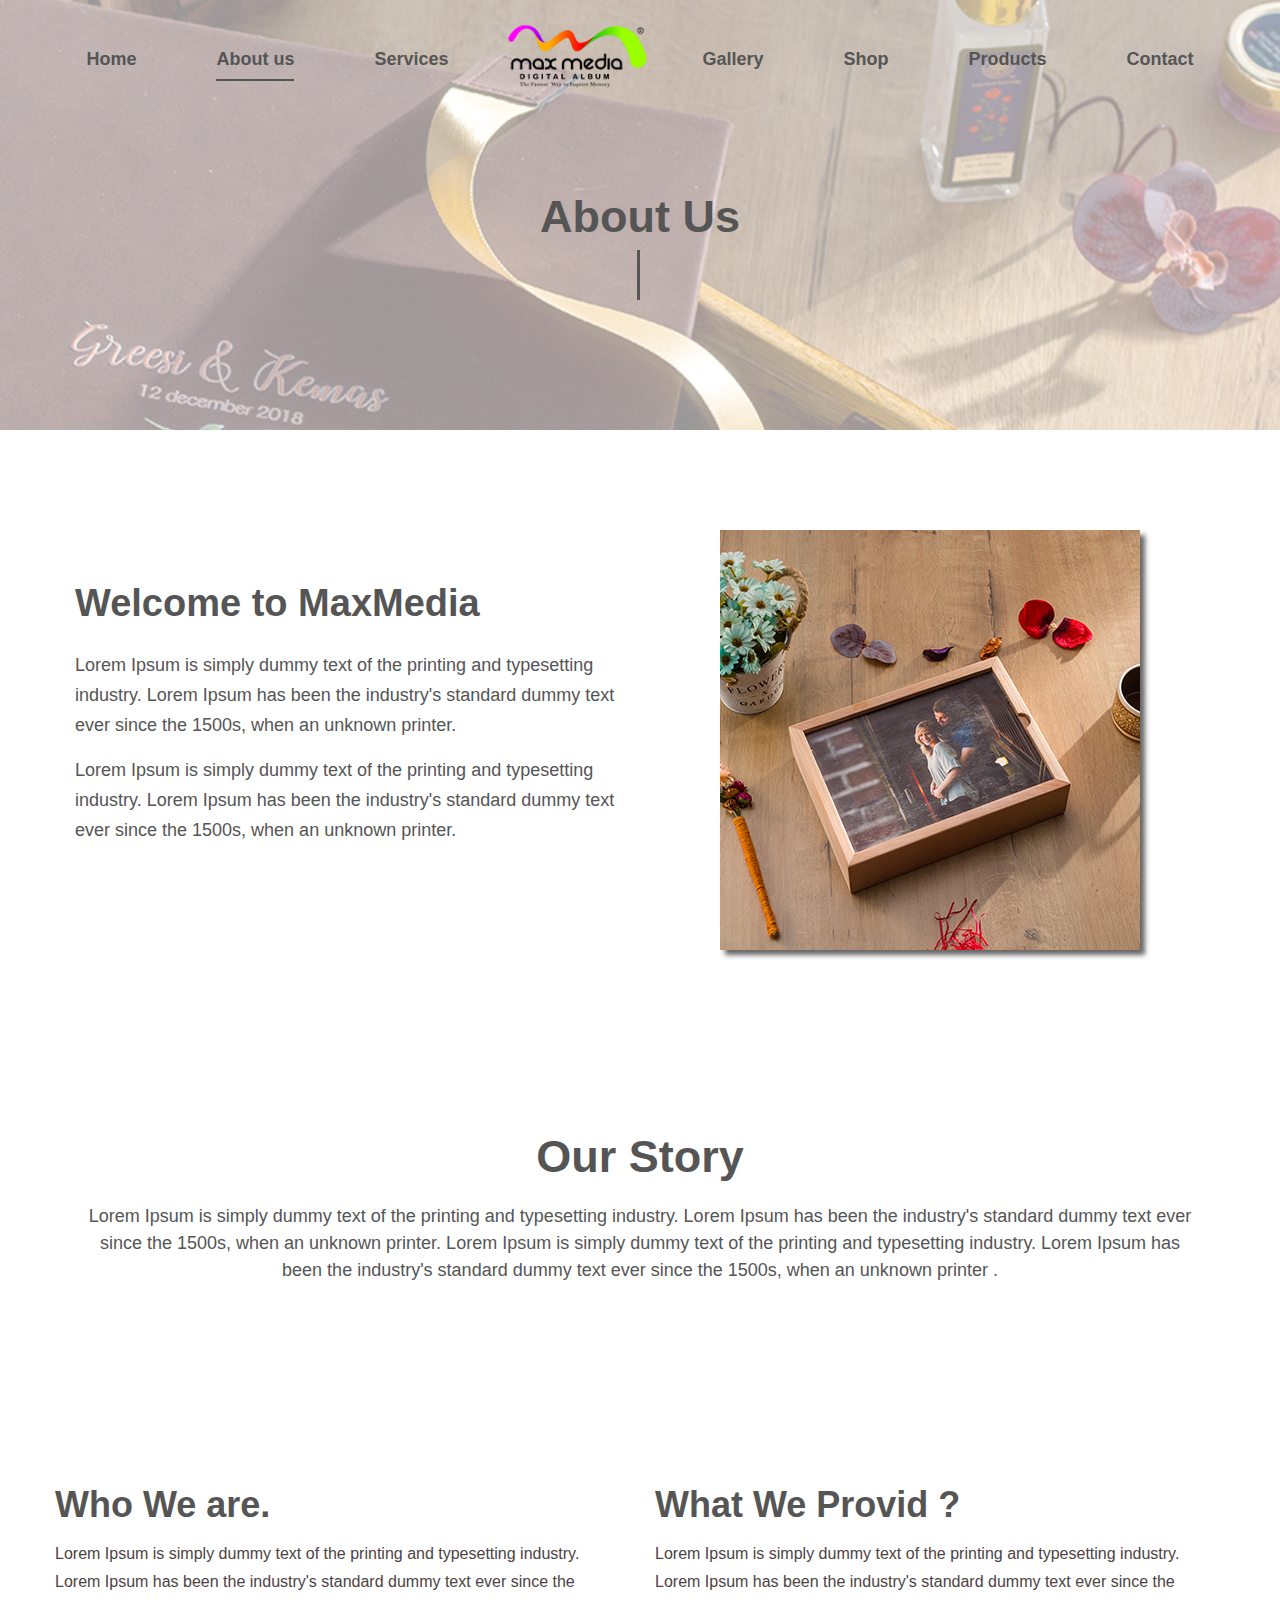
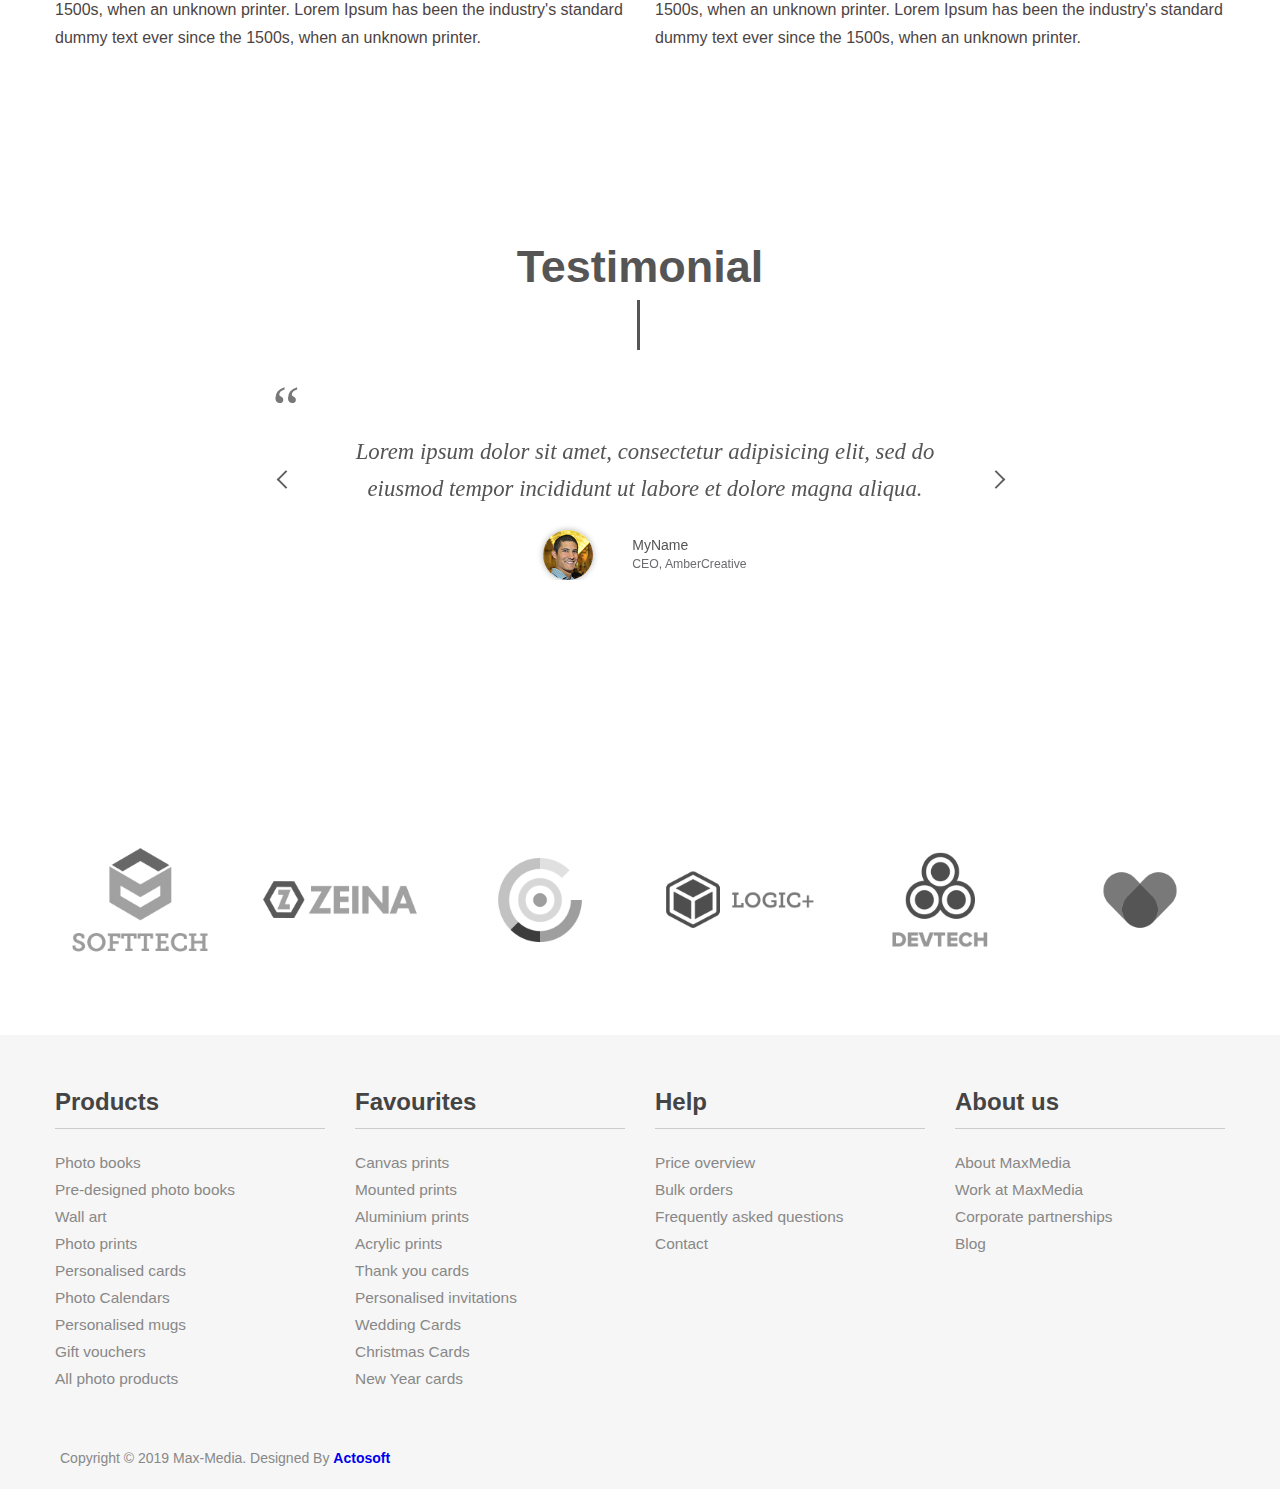
<file: About Us.html>
<!DOCTYPE html>
<html lang="en-GB"
    prefix="og: http://ogp.me/ns# video: http://ogp.me/ns/video# ya: http://webmaster.yandex.ru/vocabularies/"
    class="no-js">

<meta http-equiv="content-type" content="text/html;charset=UTF-8" />

<head>
    <title>MaxMedia - AboutUs</title>
    <meta charset="utf-8" />
    <meta name="viewport" content="width=device-width, initial-scale=1, maximum-scale=1">

    <link rel="icon" type="image/png" sizes="32x32" href="Asset/images/favicon.ico">
    <link rel="stylesheet" href="https://use.fontawesome.com/releases/v5.8.2/css/all.css"
        integrity="sha384-oS3vJWv+0UjzBfQzYUhtDYW+Pj2yciDJxpsK1OYPAYjqT085Qq/1cq5FLXAZQ7Ay" crossorigin="anonymous">
   
    <link rel='stylesheet' id='arc-css' href='Asset/css/index.css' type='text/css' media='all' />
    <link rel='stylesheet' id='arc-css' href='Asset/css/custom.css' type='text/css' media='all' />
    <link rel="stylesheet" href="Asset/css/Responsive.css">
    <link rel="preload" href="Asset/css/footer6ebc.css?ver=6.33.4" as="style"
        onload="this.onload=null;this.rel='stylesheet'">
    <script src="http://code.jquery.com/jquery-3.1.1.min.js"></script>

</head>

<body>
    <div class="navbar">
        <div class="row">
            <section class="top-bar-section">
                <ul id="main-navigation" class="show-all-items" data-tam="helpNavigationMenuListSmall"
                    data-dropdown-content>
                    <li id="menu-item-35842"
                        class="menu-item menu-item-type-post_type menu-item-object-product menu-item-has-children has-dropdown menu-item-35842 0">
                        <a href="index.html" class="inverted tertiary small" data-tam="MainPhB">Home</a>
                    </li>
                    <li id="menu-item-35835"
                        class="menu-item menu-item-type-post_type menu-item-object-page menu-item-35835 0">
                        <a href="About Us.html" class="inverted tertiary small active" data-tam="MainPrints">About
                            us</a></li>
                    <li id="menu-item-35851"
                        class="menu-item menu-item-type-post_type menu-item-object-product menu-item-has-children has-dropdown menu-item-35851 0">
                        <a href="Services.html" class="inverted tertiary small" data-tam="MainWallDecor">Services</a>

                    </li>
                    <div class="logo-nav">
                        <a href="index.html" class="hide-for-small"> <img src="Asset/images/Web Logo.png">
                        </a>
                    </div>
                    <li id="menu-item-35833"
                        class="menu-item menu-item-type-post_type menu-item-object-page menu-item-35833 0">
                        <a href="Gallery.html" class="inverted tertiary small" data-tam="MainCalendars">Gallery</a></li>
                    
                    <li id="menu-item-60072"
                        class="menu-item menu-item-type-post_type menu-item-object-product menu-item-has-children has-dropdown menu-item-60072 0">
                        <a href="Shop.html" class="inverted tertiary small" data-tam="MainCards">Shop</a>
                    </li>
                    <li id="menu-item-60072"
                    class="menu-item menu-item-type-post_type menu-item-object-product menu-item-has-children has-dropdown menu-item-60072 0">
                    <a href="Products.html" class="inverted tertiary small" data-tam="MainCards">Products</a>
                </li>
                    <li id="menu-item-35862"
                        class="menu-item menu-item-type-post_type menu-item-object-page menu-item-has-children has-dropdown menu-item-35862 0">
                        <a href="Contact.html" class="inverted tertiary small" data-tam="MainOtherProducts">Contact</a>

                    </li>
                </ul>
            </section>
        </div>
    </div>
    <div>
        <div class="jquery-script-ads" align="center">
            <script type="text/javascript">
                google_ad_client = "ca-pub-2783044520727903";
                /* jQuery_demo */
                google_ad_slot = "2780937993";
                google_ad_width = 728;
                google_ad_height = 90;
                //-->
            </script>

            <div class="mobail-m columns">
                <div class="logo-nav medium-6 small-6">
                    <a href="#0" class="hide-for-small-1">
                        <img src="Asset/images/Web Logo.png">
                    </a>
                </div>
                <div class="toggel-1 medium-6 small-6">
                    <div id="nav-icon">
                        <span></span>
                        <span></span>
                        <span></span>
                    </div>
                </div>

            </div>
        </div>
        <div id="overlay">
            <div>
                <ul>
                    <li><a href="index.html">Home</a></li>
                    <li><a href="About Us.html" class="active">About Us</a></li>
                    <li><a href="Services.html">Services</a></li>
                    <li><a href="Gallery.html">Gallery</a></li>
                    <li><a href="Shop.html">Shop</a></li>
                    <li><a href="Contact.html">Contact</a></li>
                </ul>
            </div>
        </div>

    </div>

    <div class="about-img">
    </div>
    <div class="box-text">
        <h1>About Us</h1>
    </div>

    <div class="row columns">
        <div class="medium-6 small-12 text-1">
            <div class="about-text-1">
                <h1>Welcome to MaxMedia</h1>
                <p>Lorem Ipsum is simply dummy text of the printing and typesetting industry. Lorem Ipsum has
                    been the industry's standard dummy text ever since the 1500s, when an unknown printer. </p>
                    <p>Lorem Ipsum is simply dummy text of the printing and typesetting industry. Lorem Ipsum has
                            been the industry's standard dummy text ever since the 1500s, when an unknown printer. </p>
              
            </div>
        </div>
        <div class="medium-6 small-12 about-img-1">
            <img src="Asset/images/slider7.jpg">
        </div>
    </div>

    <div class="box-text-1">
        <h1>Our Story</h1>
        <p>Lorem Ipsum is simply dummy text of the printing and typesetting industry. Lorem Ipsum has
            been the industry's standard dummy text ever since the 1500s, when an unknown printer. Lorem Ipsum is simply
            dummy text of the printing and typesetting industry. Lorem Ipsum has
            been the industry's standard dummy text ever since the 1500s, when an unknown printer . </p>
    </div>


    <div class="story-img"></div>

    <div class="row box-im">
        <div class="medium-6 what-text">
            <h1>
                Who We are.
            </h1>
            <p>Lorem Ipsum is simply dummy text of the printing and typesetting industry. Lorem Ipsum has
                been the industry's standard dummy text ever since the 1500s, when an unknown printer.
                Lorem Ipsum has
                been the industry's standard dummy text ever since the 1500s, when an unknown printer.</p>
        </div>
        <div class="medium-6 what-text">
            <h1>
                What We Provid ?
            </h1>
            <p>Lorem Ipsum is simply dummy text of the printing and typesetting industry. Lorem Ipsum has
                been the industry's standard dummy text ever since the 1500s, when an unknown printer.
                Lorem Ipsum has
                been the industry's standard dummy text ever since the 1500s, when an unknown printer.</p>
        </div>
    </div>
    <div class="box-text-2">
        <h1>Testimonial</h1>
        <div class="cd-testimonials-wrapper cd-container">
            <ul class="cd-testimonials">
                <li>
                    <p>Lorem ipsum dolor sit amet, consectetur adipisicing elit, sed do eiusmod tempor incididunt ut
                        labore et dolore magna aliqua.</p>
                    <div class="cd-author">
                        <img src="Asset/images/avatar-1.jpg" alt="Author image">
                        <ul class="cd-author-info">
                            <li>MyName</li>
                            <li>CEO, AmberCreative</li>
                        </ul>
                    </div>
                </li>

                <li>
                    <p>Lorem ipsum dolor sit amet, consectetur adipisicing elit. Necessitatibus ea, perferendis error
                        repudiandae numquam dolor fuga temporibus. Unde omnis, consequuntur.</p>
                    <div class="cd-author">
                        <img src="Asset/images/avatar-2.jpg" alt="Author image">
                        <ul class="cd-author-info">
                            <li>MyName</li>
                            <li>Designer, CodyHouse</li>
                        </ul>
                    </div>
                </li>

                <li>
                    <p>Lorem ipsum dolor sit amet, consectetur adipisicing elit. Quam totam nulla est, illo molestiae
                        maxime officiis, quae ad, ipsum vitae deserunt molestias eius alias.</p>
                    <div class="cd-author">
                        <img src="Asset/images/avatar-3.jpg" alt="Author image">
                        <ul class="cd-author-info">
                            <li>MyName</li>
                            <li>CEO, CompanyName</li>
                        </ul>
                    </div>
                </li>

            </ul> <!-- cd-testimonials -->
        </div>
    </div>

    <div class="testimonial">

    </div>
    <div class="row c-logo">

        <div class="medium-2 pd">
            <img src="Asset/images/image1.png" />
        </div>
        <div class="medium-2 pd">
            <img src="Asset/images/image2.png" />
        </div>
        <div class="medium-2 pd">
            <img src="Asset/images/image3.png" />
        </div>
        <div class="medium-2 pd">
            <img src="Asset/images/image4.png" />
        </div>
        <div class="medium-2 pd">
            <img src="Asset/images/image5.png" />
        </div>
        <div class="medium-2 pd">
            <img src="Asset/images/image6.png" />
        </div>


    </div>
    <div class="container footer-c">
            <div class="row">
                <div id="wrap-sitemap" data-tam="footer-columns-wrap" class="small-12 medium-12 large-12 columns">
                    <div id="footer-menus" class="sitemap-column small-12 medium-4 large-3 columns pd-1">
                        <h5>Products</h5>
                        <div class="menu-footer-products-navigation-container">
                            <ul id="menu-footer-products-navigation" class="menu">
                                <li id="menu-item-4616"
                                    class="menu-item menu-item-type-post_type menu-item-object-product current-menu-item menu-item-4616 0">
                                    <a href="#0" class="inverted tertiary small" data-tam="footerPhotoBooks">Photo books</a>
                                </li>
                                <li id="menu-item-52951"
                                    class="menu-item menu-item-type-post_type menu-item-object-product menu-item-52951 0">
                                    <a href="#0" class="inverted tertiary small" data-tam="footerThemeBooks">Pre-designed
                                        photo books</a></li>
                                <li id="menu-item-52952"
                                    class="menu-item menu-item-type-post_type menu-item-object-product menu-item-52952 0">
                                    <a href="#0" class="inverted tertiary small" data-tam="footerWallArt">Wall
                                        art</a></li>
                                <li id="menu-item-52956"
                                    class="menu-item menu-item-type-post_type menu-item-object-product menu-item-52956 0">
                                    <a href="#0" class="inverted tertiary small" data-tam="footerPrints">Photo prints</a>
                                </li>
                                <li id="menu-item-59837"
                                    class="menu-item menu-item-type-post_type menu-item-object-product menu-item-59837 0">
                                    <a href="#0" class="inverted tertiary small" data-tam="footerCards">Personalised
                                        cards</a></li>
                                <li id="menu-item-52954"
                                    class="menu-item menu-item-type-post_type menu-item-object-product menu-item-52954 0">
                                    <a href="#0" class="inverted tertiary small" data-tam="footerCalendars">Photo
                                        Calendars</a></li>
                                <li id="menu-item-25061"
                                    class="menu-item menu-item-type-custom menu-item-object-custom menu-item-25061 0"><a
                                        href="#0" class="inverted tertiary small" data-tam="footerMugs">Personalised
                                        mugs</a></li>
                                <li id="menu-item-35499"
                                    class="menu-item menu-item-type-post_type menu-item-object-product menu-item-35499 0">
                                    <a href="#0" class="inverted tertiary small" data-tam="footerVouchers">Gift vouchers</a>
                                </li>
                                <li id="menu-item-52955"
                                    class="menu-item menu-item-type-post_type menu-item-object-page menu-item-52955 0">
                                    <a href="#0" class="inverted tertiary small" data-tam="footerAllPhotoProducts">All photo
                                        products</a></li>
                            </ul>
                        </div>
                    </div>
                    <div id="footer-menus" class="sitemap-column medium-4 large-3 hide-for-small columns pd-1">
                        <h5>Favourites</h5>
                        <div class="menu-footer-favourites-container">
                            <ul id="menu-footer-favourites" class="menu">
                                <li id="menu-item-57896"
                                    class="menu-item menu-item-type-post_type menu-item-object-product menu-item-57896 0">
                                    <a href="#0" class="inverted tertiary small" data-tam="footerCanvas">Canvas prints</a>
                                </li>
                                <li id="menu-item-57897"
                                    class="menu-item menu-item-type-post_type menu-item-object-product menu-item-57897 0">
                                    <a href="#0" class="inverted tertiary small" data-tam="footerForex">Mounted prints</a>
                                </li>
                                <li id="menu-item-57898"
                                    class="menu-item menu-item-type-post_type menu-item-object-product menu-item-57898 0">
                                    <a href="#0" class="inverted tertiary small" data-tam="footerAluminium">Aluminium
                                        prints</a></li>
                                <li id="menu-item-57900"
                                    class="menu-item menu-item-type-post_type menu-item-object-product menu-item-57900 0">
                                    <a href="#0" class="inverted tertiary small" data-tam="footerPlexi">Acrylic prints</a>
                                </li>
                                <li id="menu-item-61155"
                                    class="menu-item menu-item-type-custom menu-item-object-custom menu-item-61155 0"><a
                                        href="#0" class="inverted tertiary small"
                                        data-tam="footer-favourites-thank-you-cards">Thank you cards</a></li>
                                <li id="menu-item-61154"
                                    class="menu-item menu-item-type-custom menu-item-object-custom menu-item-61154 0"><a
                                        href="#0" class="inverted tertiary small"
                                        data-tam="footer-favourites-personalised-invitations">Personalised
                                        invitations</a>
                                </li>
                                <li id="menu-item-59838"
                                    class="menu-item menu-item-type-taxonomy menu-item-object-card_category menu-item-59838 0">
                                    <a href="#0" class="inverted tertiary small" data-tam="footerWeddingCards">Wedding
                                        Cards</a></li>
                                <li id="menu-item-61156"
                                    class="menu-item menu-item-type-taxonomy menu-item-object-card_category menu-item-61156 0">
                                    <a href="#0" class="inverted tertiary small"
                                        data-tam="footer-favourites-christmas-cards">Christmas Cards</a></li>
                                <li id="menu-item-61157"
                                    class="menu-item menu-item-type-taxonomy menu-item-object-card_category menu-item-61157 0">
                                    <a href="#0" class="inverted tertiary small"
                                        data-tam="footer-favourites-new-year-cards">New Year cards</a></li>
                            </ul>
                        </div>
                    </div>
                    <div id="footer-menus" class="sitemap-column medium-4 large-3 hide-for-small columns pd-1">
                        <h5>Help</h5>
                        <div class="menu-footer-help-navigation-container">
                            <ul id="menu-footer-help-navigation" class="menu">
                                <li id="menu-item-45517"
                                    class="menu-item menu-item-type-post_type menu-item-object-product menu-item-45517 0">
                                    <a rel="nofollow" href="#0" class="inverted tertiary small"
                                        data-tam="footerPriceOverview">Price overview</a></li>
                                <li id="menu-item-62811"
                                    class="menu-item menu-item-type-post_type menu-item-object-page menu-item-62811 0">
                                    <a rel="nofollow" href="#0" class="inverted tertiary small"
                                        data-tam="footer-help-navigation-bulk-orders">Bulk orders</a></li>
                                <li id="menu-item-45512"
                                    class="menu-item menu-item-type-post_type menu-item-object-page menu-item-45512 0">
                                    <a rel="nofollow" href="#0" class="inverted tertiary small"
                                        data-tam="footerFAQ">Frequently asked questions</a></li>
                                <li id="menu-item-45513"
                                    class="menu-item menu-item-type-post_type menu-item-object-help menu-item-45513 0">
                                    <a rel="nofollow" href="#0" class="inverted tertiary small"
                                        data-tam="footerContact">Contact</a></li>
                            </ul>
                        </div>
                    </div>
                    <div id="footer-menus" class="sitemap-column large-3 show-for-large-up columns pd-1">
                        <h5>About us</h5>
                        <div class="menu-footer-about-us-navigation-container">
                            <ul id="menu-footer-about-us-navigation" class="menu">
                                <li id="menu-item-55817"
                                    class="menu-item menu-item-type-post_type menu-item-object-page menu-item-55817 0">
                                    <a rel="nofollow" href="#0" class="inverted tertiary small"
                                        data-tam="footerAboutVendor">About MaxMedia</a></li>
                                <li id="menu-item-57558"
                                    class="menu-item menu-item-type-custom menu-item-object-custom menu-item-57558 0"><a
                                        target="_blank" rel="nofollow" href="#0" class="inverted tertiary small"
                                        data-tam="footerJobs">Work at MaxMedia</a>
                                </li>
                                <li id="menu-item-57560"
                                    class="menu-item menu-item-type-post_type menu-item-object-faq menu-item-57560 0"><a
                                        rel="nofollow" href="#0" class="inverted tertiary small"
                                        data-tam="footerPartners">Corporate
                                        partnerships</a></li>
                                <li id="menu-item-28451"
                                    class="menu-item menu-item-type-custom menu-item-object-custom menu-item-28451 0"><a
                                        href="#0" class="inverted tertiary small" data-tam="footerBlog">Blog</a></li>
                            </ul>
                        </div>
                    </div>
                </div>
            </div>
    
        </div>
    <div class="container" id="wrap-last-footer-row" data-tam="footer-row-last">
        <div class="row">
            <div id="wrap-copyright" data-tam="footer-copyright" class="small-12 medium-12 large-12 columns">
                Copyright © 2019 Max-Media. Designed By <a href="#0">Actosoft</a> </div>
            </di>

            <script src="Asset/plugin/js/script.min.js"></script>

            <script src="Asset/plugin/js/jquery.flexslider-min.js"></script>
            <script src="Asset/plugin/js/main.js"></script>
</body>

</html>
</file>
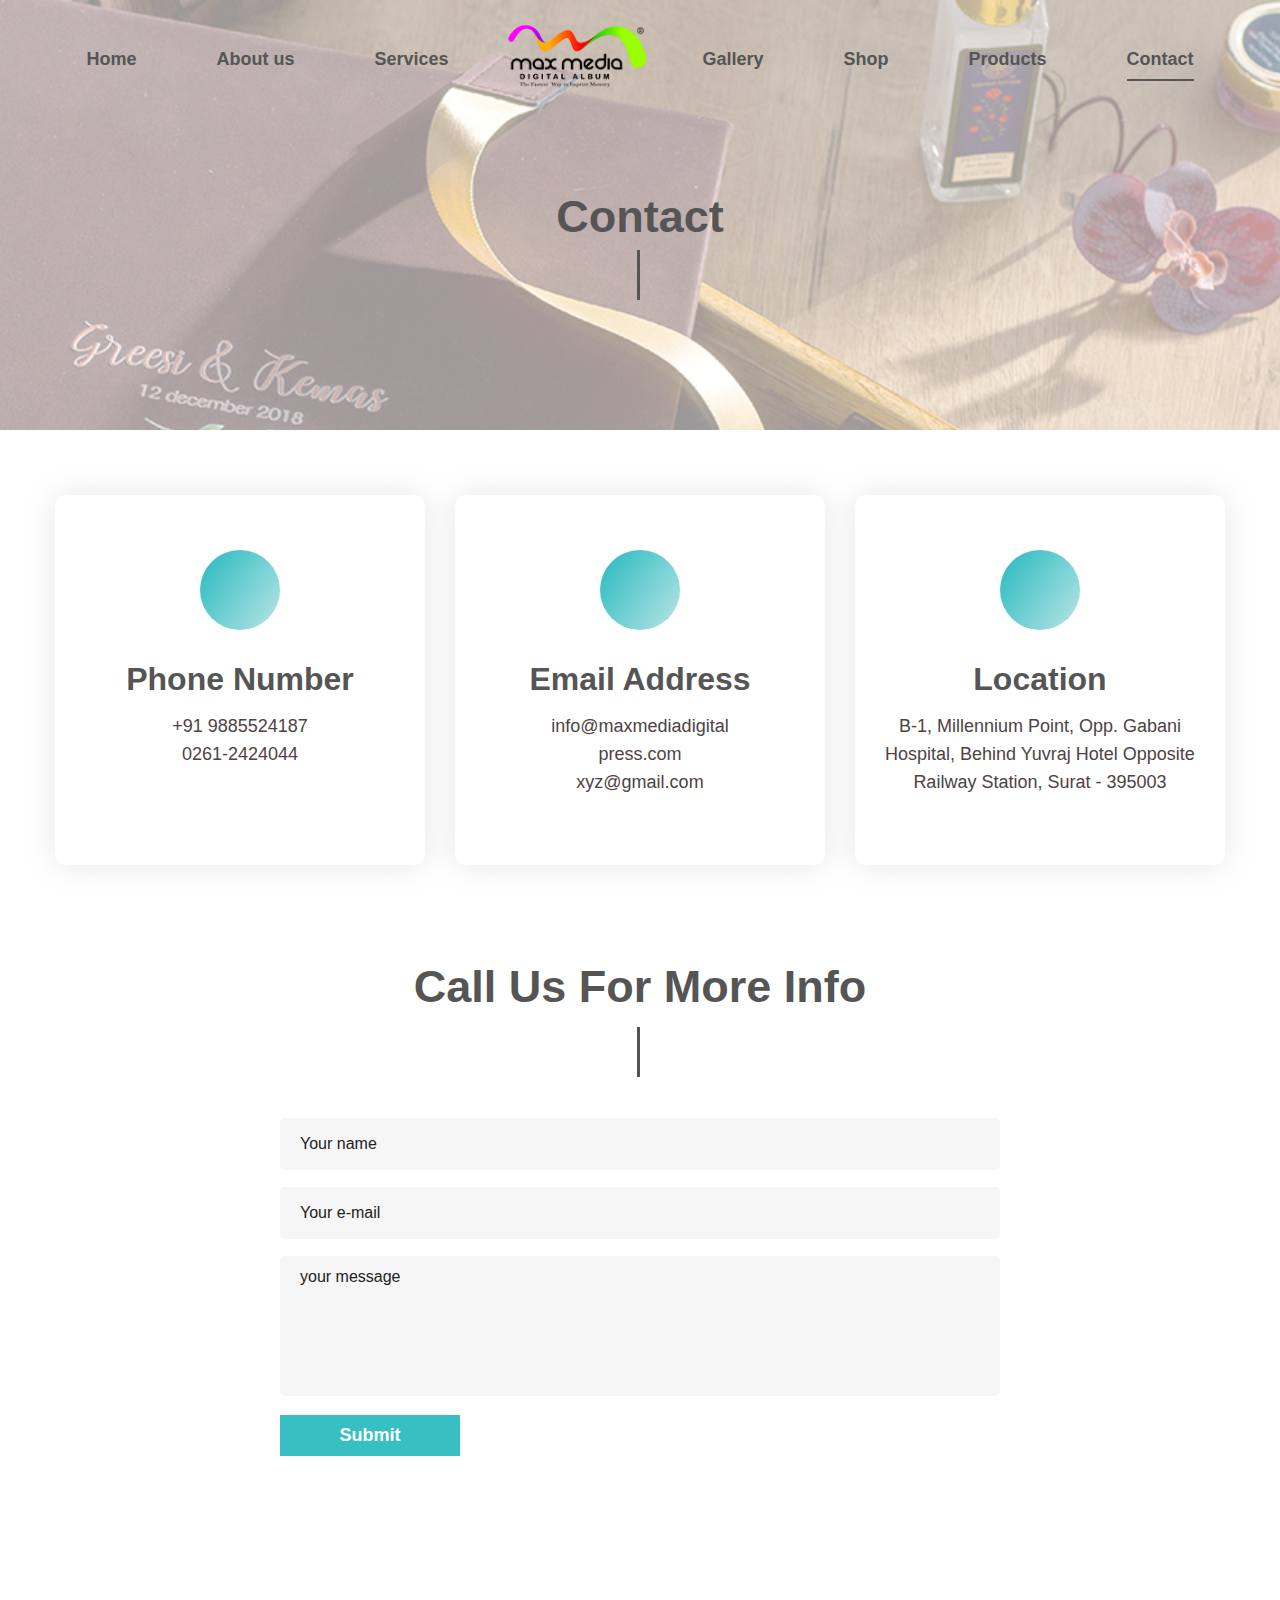
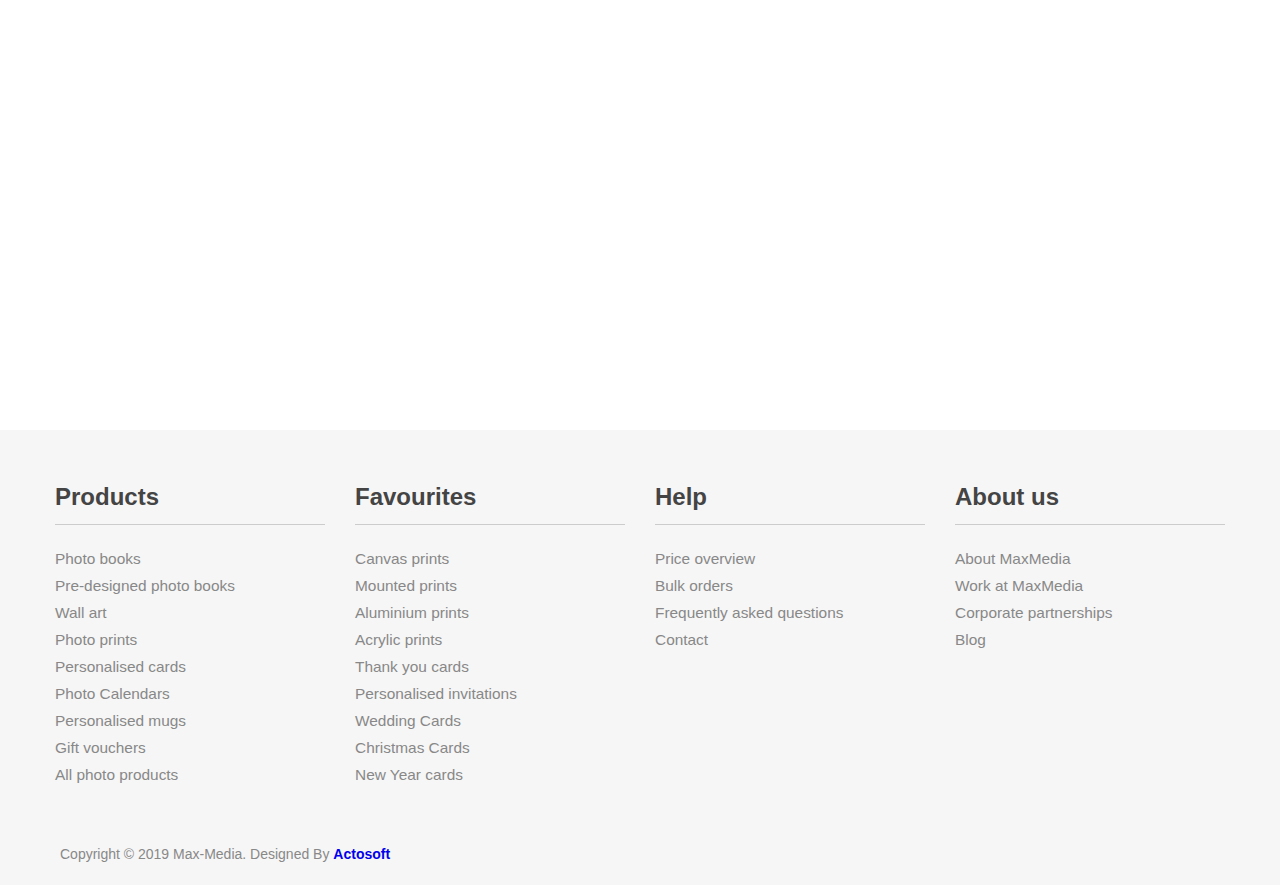
<file: Contact.html>
<!DOCTYPE html>
<html lang="en-GB"
    prefix="og: http://ogp.me/ns# video: http://ogp.me/ns/video# ya: http://webmaster.yandex.ru/vocabularies/"
    class="no-js">

<meta http-equiv="content-type" content="text/html;charset=UTF-8" />

<head>
    <title>MaxMedia - Contact</title> 
    <meta charset="utf-8" />
    <meta name="viewport" content="width=device-width, initial-scale=1, maximum-scale=1">

    <link rel="icon" type="image/png" sizes="32x32" href="Asset/images/favicon.ico">
    <link rel="stylesheet" href="https://use.fontawesome.com/releases/v5.8.2/css/all.css"
        integrity="sha384-oS3vJWv+0UjzBfQzYUhtDYW+Pj2yciDJxpsK1OYPAYjqT085Qq/1cq5FLXAZQ7Ay" crossorigin="anonymous">
 
    <link rel='stylesheet' id='arc-css' href='Asset/css/index.css' type='text/css' media='all' />
    <link rel='stylesheet' id='arc-css' href='Asset/css/custom.css' type='text/css' media='all' />
    <link rel="stylesheet" href="Asset/css/Responsive.css">
    <link rel="preload" href="Asset/css/footer6ebc.css?ver=6.33.4" as="style"
        onload="this.onload=null;this.rel='stylesheet'">
    <script src="http://code.jquery.com/jquery-3.1.1.min.js"></script>

</head>

<body>
    <div class="navbar">
        <div class="row">
            <section class="top-bar-section">
                <ul id="main-navigation" class="show-all-items" data-tam="helpNavigationMenuListSmall"
                    data-dropdown-content>
                    <li id="menu-item-35842"
                        class="menu-item menu-item-type-post_type menu-item-object-product menu-item-has-children has-dropdown menu-item-35842 0">
                        <a href="index.html" class="inverted tertiary small" data-tam="MainPhB">Home</a>
                    </li>
                    <li id="menu-item-35835"
                        class="menu-item menu-item-type-post_type menu-item-object-page menu-item-35835 0">
                        <a href="About Us.html" class="inverted tertiary small" data-tam="MainPrints">About us</a></li>
                    <li id="menu-item-35851"
                        class="menu-item menu-item-type-post_type menu-item-object-product menu-item-has-children has-dropdown menu-item-35851 0">
                        <a href="Services.html" class="inverted tertiary small" data-tam="MainWallDecor">Services</a>
                    </li>
                    <div class="logo-nav">
                        <a href="index.html" class="hide-for-small"> <img src="Asset/images/Web Logo.png">
                        </a>
                    </div>
                    <li id="menu-item-35833"
                        class="menu-item menu-item-type-post_type menu-item-object-page menu-item-35833 0">
                        <a href="Gallery.html" class="inverted tertiary small" data-tam="MainCalendars">Gallery</a></li>
                    <li id="menu-item-60072"
                        class="menu-item menu-item-type-post_type menu-item-object-product menu-item-has-children has-dropdown menu-item-60072 0">
                        <a href="Shop.html" class="inverted tertiary small" data-tam="MainCards">Shop</a>
                    </li>
                    <li id="menu-item-60072"
                    class="menu-item menu-item-type-post_type menu-item-object-product menu-item-has-children has-dropdown menu-item-60072 0">
                    <a href="Products.html" class="inverted tertiary small" data-tam="MainCards">Products</a>
                </li>
                    <li id="menu-item-35862"
                        class="menu-item menu-item-type-post_type menu-item-object-page menu-item-has-children has-dropdown menu-item-35862 0">
                        <a href="Contact.html" class="inverted tertiary small active" data-tam="MainOtherProducts">Contact</a>
                    </li>
                </ul>
            </section>
        </div>
    </div>
    <div>
        
        <div class="jquery-script-ads" align="center">
            <script type="text/javascript">
                google_ad_client = "ca-pub-2783044520727903";
                /* jQuery_demo */
                google_ad_slot = "2780937993";
                google_ad_width = 728;
                google_ad_height = 90;
                //-->
            </script>
            <div class="mobail-m columns">
                <div class="logo-nav medium-6 small-6">
                    <a href="#0" class="hide-for-small-1">
                        <img src="Asset/images/Web Logo.png">
                    </a>
            </div>
                <div class="toggel-1 medium-6 small-6">
                    <div id="nav-icon">
                        <span></span>
                        <span></span>
                        <span></span>
                    </div>
                </div>
            </div>
        </div>
        <div id="overlay">
            <div>
                <ul>
                    <li><a href="index.html">Home</a></li>
                    <li><a href="About Us.html">About Us</a></li>
                    <li><a href="Services.html">Services</a></li>
                    <li><a href="Gallery.html">Gallery</a></li>
                    <li><a href="Shop.html">Shop</a></li>
                    <li><a href="Contact.html" class="active">Contact</a></li>
                </ul>
            </div>
        </div>

    </div>
    <div class="about-img"></div>
    <div class="box-text">
            <h1>Contact</h1>
        </div>
    <div class="row">
        <div class="medium-12 main-con">
            <div class="medium-4 small-12 pd">
                <div class="con-box">
                    <div class="circle">
                        <i class="fas fa-phone phone-i"></i>
                    </div>
                    <h1>Phone Number</h1>
                    <p>+91 9885524187 </br>
                        0261-2424044
                    </p>
                </div>
            </div>
            <div class="medium-4 small-12 pd">
                <div class="con-box emi">
                    <div class="circle">
                        <i class="fas fa-envelope"></i>
                    </div>
                    <h1>Email Address</h1>
                    <p>info@maxmediadigital</br class="brek">press.com </br>
                        xyz@gmail.com
                    </p>
                </div>
            </div>
            <div class="medium-4 small-12 pd">
                <div class="con-box">
                    <div class="circle">
                        <i class="fas fa-map-marker-alt"></i>
                    </div>
                    <h1>Location</h1>
                    <p>B-1, Millennium Point, Opp. Gabani Hospital, Behind Yuvraj Hotel Opposite Railway Station, Surat
                        - 395003

                    </p>
                </div>
            </div>
        </div>
    </div>
    <div class="con-text">
        <h1>Call Us For More Info</h1>
    </div>
    <div class="container">
        <div class="row">
            <div class="medium-12 form">
                <div class="form-box">
                    <input type="text" name="Name" value="Your name">
                </div>
                <div class="form-box">
                    <input type="text" name="Name" value="Your e-mail">
                </div>
                <div class="form-box">
                    <textarea>your message</textarea>
                </div>
                <div class="submit-box">
                    <input type="submit" name="submit">
                </div>
            </div>
        </div>
    </div>
    <div class="map">
        <iframe
            src="https://www.google.com/maps/embed?pb=!1m14!1m8!1m3!1d14877.206768749586!2d72.832751!3d21.219882!3m2!1i1024!2i768!4f13.1!3m3!1m2!1s0x0%3A0x32045fd712454d6e!2sMax+Media+Digital+Press!5e0!3m2!1sen!2sin!4v1559545449898!5m2!1sen!2sin"
            width="100%" height="450" frameborder="0" style="border:0" allowfullscreen></iframe>
    </div>
    <div class="container footer-c">
            <div class="row">
                <div id="wrap-sitemap" data-tam="footer-columns-wrap" class="small-12 medium-12 large-12 columns">
                    <div id="footer-menus" class="sitemap-column small-12 medium-4 large-3 columns pd-1">
                        <h5>Products</h5>
                        <div class="menu-footer-products-navigation-container">
                            <ul id="menu-footer-products-navigation" class="menu">
                                <li id="menu-item-4616"
                                    class="menu-item menu-item-type-post_type menu-item-object-product current-menu-item menu-item-4616 0">
                                    <a href="#0" class="inverted tertiary small" data-tam="footerPhotoBooks">Photo books</a>
                                </li>
                                <li id="menu-item-52951"
                                    class="menu-item menu-item-type-post_type menu-item-object-product menu-item-52951 0">
                                    <a href="#0" class="inverted tertiary small" data-tam="footerThemeBooks">Pre-designed
                                        photo books</a></li>
                                <li id="menu-item-52952"
                                    class="menu-item menu-item-type-post_type menu-item-object-product menu-item-52952 0">
                                    <a href="#0" class="inverted tertiary small" data-tam="footerWallArt">Wall
                                        art</a></li>
                                <li id="menu-item-52956"
                                    class="menu-item menu-item-type-post_type menu-item-object-product menu-item-52956 0">
                                    <a href="#0" class="inverted tertiary small" data-tam="footerPrints">Photo prints</a>
                                </li>
                                <li id="menu-item-59837"
                                    class="menu-item menu-item-type-post_type menu-item-object-product menu-item-59837 0">
                                    <a href="#0" class="inverted tertiary small" data-tam="footerCards">Personalised
                                        cards</a></li>
                                <li id="menu-item-52954"
                                    class="menu-item menu-item-type-post_type menu-item-object-product menu-item-52954 0">
                                    <a href="#0" class="inverted tertiary small" data-tam="footerCalendars">Photo
                                        Calendars</a></li>
                                <li id="menu-item-25061"
                                    class="menu-item menu-item-type-custom menu-item-object-custom menu-item-25061 0"><a
                                        href="#0" class="inverted tertiary small" data-tam="footerMugs">Personalised
                                        mugs</a></li>
                                <li id="menu-item-35499"
                                    class="menu-item menu-item-type-post_type menu-item-object-product menu-item-35499 0">
                                    <a href="#0" class="inverted tertiary small" data-tam="footerVouchers">Gift vouchers</a>
                                </li>
                                <li id="menu-item-52955"
                                    class="menu-item menu-item-type-post_type menu-item-object-page menu-item-52955 0">
                                    <a href="#0" class="inverted tertiary small" data-tam="footerAllPhotoProducts">All photo
                                        products</a></li>
                            </ul>
                        </div>
                    </div>
                    <div id="footer-menus" class="sitemap-column medium-4 large-3 hide-for-small columns pd-1">
                        <h5>Favourites</h5>
                        <div class="menu-footer-favourites-container">
                            <ul id="menu-footer-favourites" class="menu">
                                <li id="menu-item-57896"
                                    class="menu-item menu-item-type-post_type menu-item-object-product menu-item-57896 0">
                                    <a href="#0" class="inverted tertiary small" data-tam="footerCanvas">Canvas prints</a>
                                </li>
                                <li id="menu-item-57897"
                                    class="menu-item menu-item-type-post_type menu-item-object-product menu-item-57897 0">
                                    <a href="#0" class="inverted tertiary small" data-tam="footerForex">Mounted prints</a>
                                </li>
                                <li id="menu-item-57898"
                                    class="menu-item menu-item-type-post_type menu-item-object-product menu-item-57898 0">
                                    <a href="#0" class="inverted tertiary small" data-tam="footerAluminium">Aluminium
                                        prints</a></li>
                                <li id="menu-item-57900"
                                    class="menu-item menu-item-type-post_type menu-item-object-product menu-item-57900 0">
                                    <a href="#0" class="inverted tertiary small" data-tam="footerPlexi">Acrylic prints</a>
                                </li>
                                <li id="menu-item-61155"
                                    class="menu-item menu-item-type-custom menu-item-object-custom menu-item-61155 0"><a
                                        href="#0" class="inverted tertiary small"
                                        data-tam="footer-favourites-thank-you-cards">Thank you cards</a></li>
                                <li id="menu-item-61154"
                                    class="menu-item menu-item-type-custom menu-item-object-custom menu-item-61154 0"><a
                                        href="#0" class="inverted tertiary small"
                                        data-tam="footer-favourites-personalised-invitations">Personalised
                                        invitations</a>
                                </li>
                                <li id="menu-item-59838"
                                    class="menu-item menu-item-type-taxonomy menu-item-object-card_category menu-item-59838 0">
                                    <a href="#0" class="inverted tertiary small" data-tam="footerWeddingCards">Wedding
                                        Cards</a></li>
                                <li id="menu-item-61156"
                                    class="menu-item menu-item-type-taxonomy menu-item-object-card_category menu-item-61156 0">
                                    <a href="#0" class="inverted tertiary small"
                                        data-tam="footer-favourites-christmas-cards">Christmas Cards</a></li>
                                <li id="menu-item-61157"
                                    class="menu-item menu-item-type-taxonomy menu-item-object-card_category menu-item-61157 0">
                                    <a href="#0" class="inverted tertiary small"
                                     data-tam="footer-favourites-new-year-cards">New Year cards</a></li>
                            </ul>
                        </div>
                    </div>
                    <div id="footer-menus" class="sitemap-column medium-4 large-3 hide-for-small columns pd-1">
                        <h5>Help</h5>
                        <div class="menu-footer-help-navigation-container">
                            <ul id="menu-footer-help-navigation" class="menu">
                                <li id="menu-item-45517"
                                    class="menu-item menu-item-type-post_type menu-item-object-product menu-item-45517 0">
                                    <a rel="nofollow" href="#0" class="inverted tertiary small"
                                        data-tam="footerPriceOverview">Price overview</a></li>
                                <li id="menu-item-62811"
                                    class="menu-item menu-item-type-post_type menu-item-object-page menu-item-62811 0">
                                    <a rel="nofollow" href="#0" class="inverted tertiary small"
                                        data-tam="footer-help-navigation-bulk-orders">Bulk orders</a></li>
                                <li id="menu-item-45512"
                                    class="menu-item menu-item-type-post_type menu-item-object-page menu-item-45512 0">
                                    <a rel="nofollow" href="#0" class="inverted tertiary small"
                                        data-tam="footerFAQ">Frequently asked questions</a></li>
                                <li id="menu-item-45513"
                                    class="menu-item menu-item-type-post_type menu-item-object-help menu-item-45513 0">
                                    <a rel="nofollow" href="#0" class="inverted tertiary small"
                                        data-tam="footerContact">Contact</a></li>
                            </ul>
                        </div>
                    </div>
                    <div id="footer-menus" class="sitemap-column large-3 show-for-large-up columns pd-1">
                        <h5>About us</h5>
                        <div class="menu-footer-about-us-navigation-container">
                            <ul id="menu-footer-about-us-navigation" class="menu">
                                <li id="menu-item-55817"
                                    class="menu-item menu-item-type-post_type menu-item-object-page menu-item-55817 0">
                                    <a rel="nofollow" href="#0" class="inverted tertiary small"
                                        data-tam="footerAboutVendor">About MaxMedia</a></li>
                                <li id="menu-item-57558"
                                    class="menu-item menu-item-type-custom menu-item-object-custom menu-item-57558 0"><a
                                        target="_blank" rel="nofollow" href="#0" class="inverted tertiary small"
                                        data-tam="footerJobs">Work at MaxMedia</a>
                                </li>
                                <li id="menu-item-57560"
                                    class="menu-item menu-item-type-post_type menu-item-object-faq menu-item-57560 0"><a
                                        rel="nofollow" href="#0" class="inverted tertiary small"
                                        data-tam="footerPartners">Corporate
                                        partnerships</a></li>
                                <li id="menu-item-28451"
                                    class="menu-item menu-item-type-custom menu-item-object-custom menu-item-28451 0"><a
                                        href="#0" class="inverted tertiary small" data-tam="footerBlog">Blog</a></li>
                            </ul>
                        </div>
                    </div>
                </div>
            </div>
    
        </div>
    <div class="container" id="wrap-last-footer-row" data-tam="footer-row-last">
        <div class="row">
            <div id="wrap-copyright" data-tam="footer-copyright" class="small-12 medium-12 large-12 columns">
                Copyright © 2019 Max-Media. Designed By <a href="#0">Actosoft</a> </div>
            </div>


            <script src="https://code.jquery.com/jquery-3.3.1.min.js"
                integrity="sha384-tsQFqpEReu7ZLhBV2VZlAu7zcOV+rXbYlF2cqB8txI/8aZajjp4Bqd+V6D5IgvKT"
                crossorigin="anonymous"></script>
                <script src="Asset/plugin/js/script.min.js"></script>
</body>

</html>
</file>
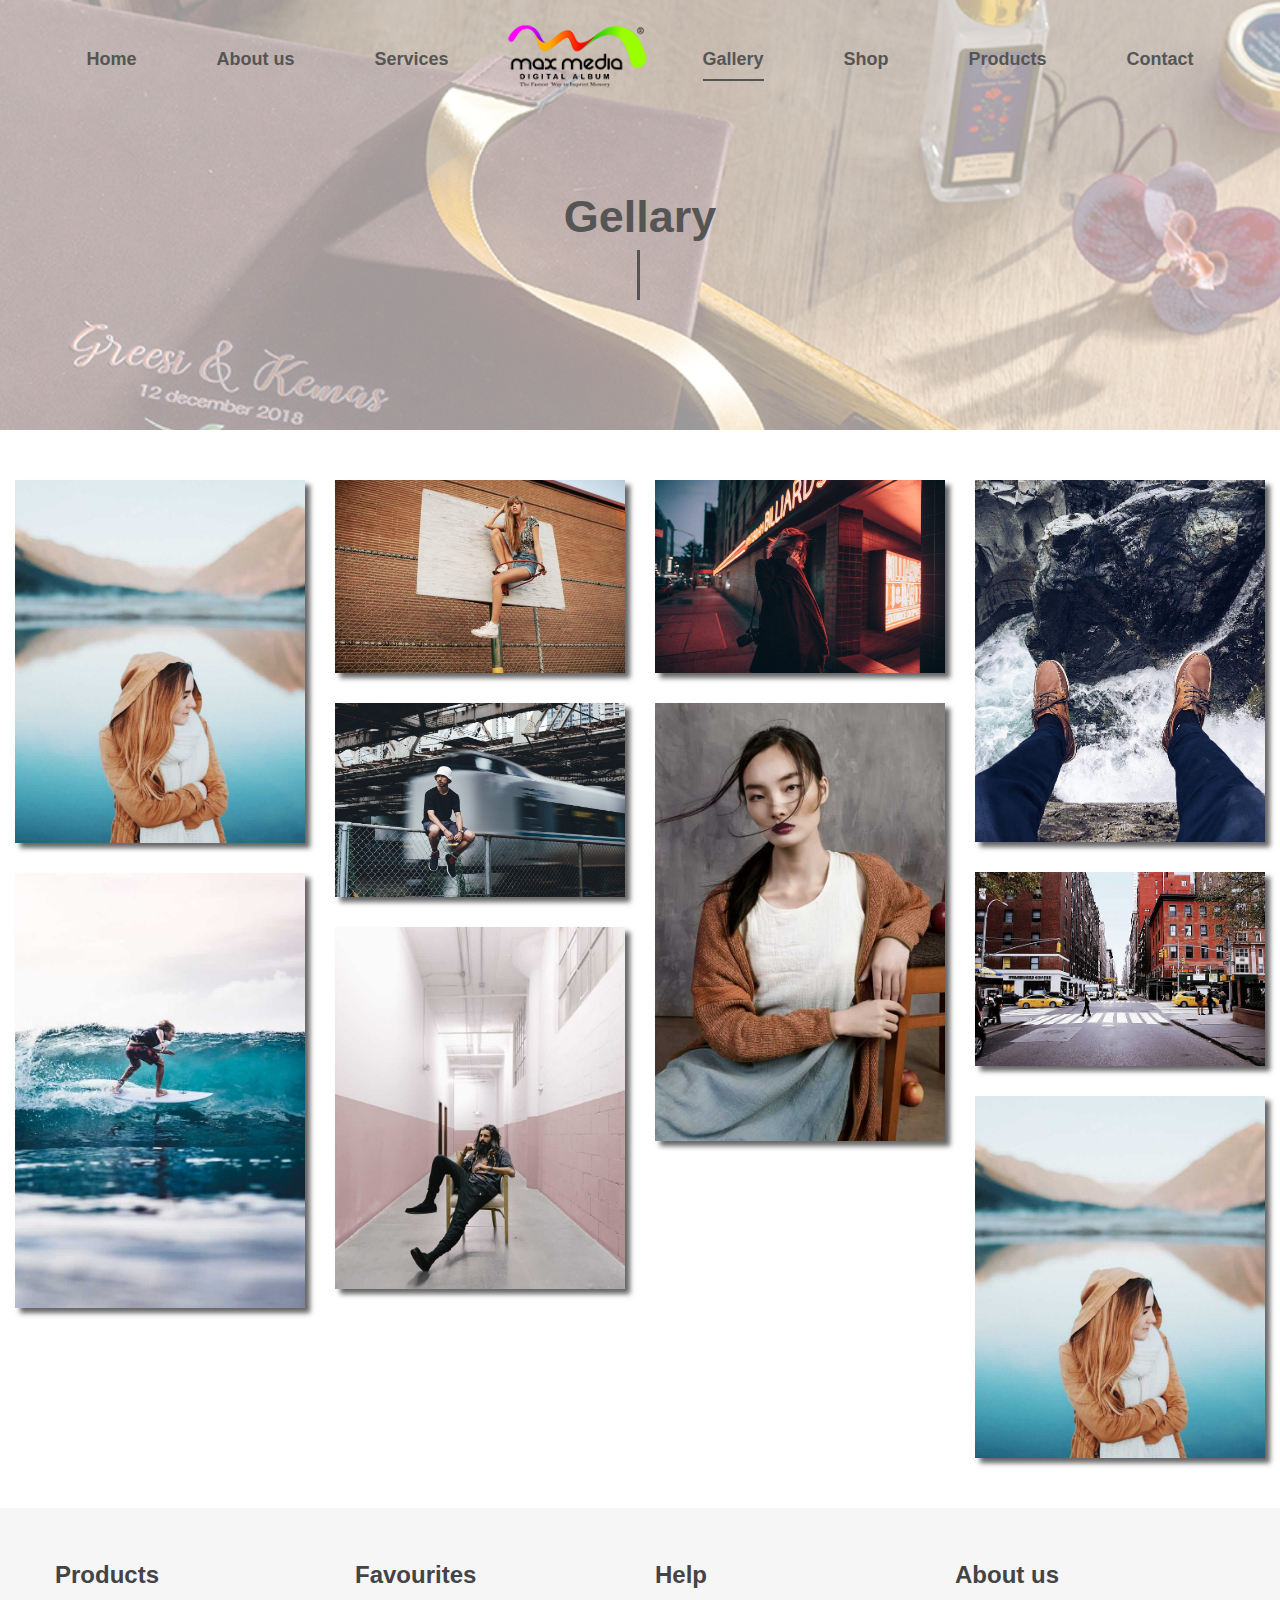
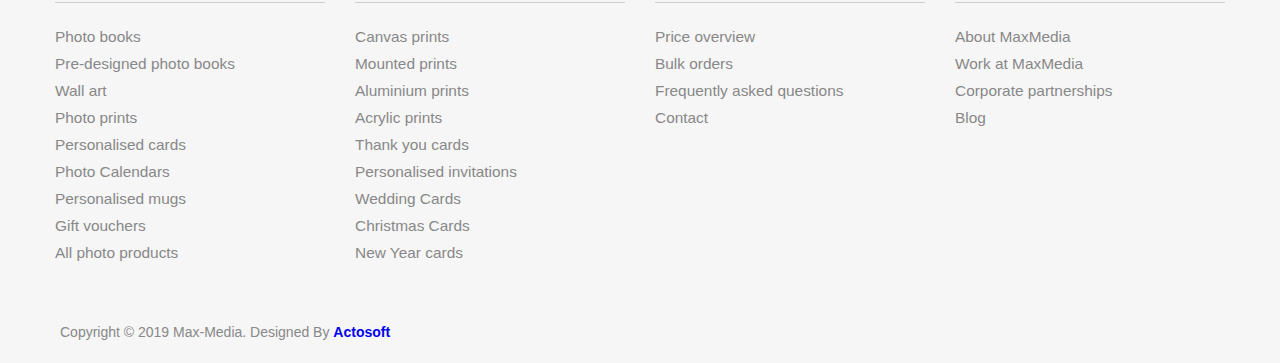
<file: Gallery.html>
<!DOCTYPE html>
<html lang="en-GB"
    prefix="og: http://ogp.me/ns# video: http://ogp.me/ns/video# ya: http://webmaster.yandex.ru/vocabularies/"
    class="no-js">

<meta http-equiv="content-type" content="text/html;charset=UTF-8" />

<head>
    <title>MaxMedia - Home</title>
    <meta charset="utf-8" />
    <meta name="viewport" content="width=device-width, initial-scale=1, maximum-scale=1">

    <link rel="icon" type="image/png" sizes="32x32" href="Asset/images/favicon.ico">
    <link rel="stylesheet" href="https://use.fontawesome.com/releases/v5.8.2/css/all.css"
        integrity="sha384-oS3vJWv+0UjzBfQzYUhtDYW+Pj2yciDJxpsK1OYPAYjqT085Qq/1cq5FLXAZQ7Ay" crossorigin="anonymous">

    <link rel='stylesheet' id='arc-css' href='Asset/css/index.css' type='text/css' media='all' />
    <link rel='stylesheet' id='arc-css' href='Asset/css/custom.css' type='text/css' media='all' />
    <link rel="stylesheet" href="Asset/css/Responsive.css">
    <link rel="preload" href="Asset/css/footer6ebc.css?ver=6.33.4" as="style" onload="this.onload=null;this.rel='stylesheet'">
    <script src="http://code.jquery.com/jquery-3.1.1.min.js"></script>
    <script src="Asset/plugin/js/script.min.js"></script>
</head>

<body>
    <div class="navbar">
        <div class="row">
                <section class="top-bar-section">
                        <ul id="main-navigation" class="show-all-items" data-tam="helpNavigationMenuListSmall"
                            data-dropdown-content>
                            <li id="menu-item-35842"
                                class="menu-item menu-item-type-post_type menu-item-object-product menu-item-has-children has-dropdown menu-item-35842 0">
                                <a href="index.html" class="inverted tertiary small" data-tam="MainPhB">Home</a>
                            </li>
                            <li id="menu-item-35835"
                                class="menu-item menu-item-type-post_type menu-item-object-page menu-item-35835 0">
                                <a href="About Us.html" class="inverted tertiary small" data-tam="MainPrints">About us</a></li>
                            <li id="menu-item-35851"
                                class="menu-item menu-item-type-post_type menu-item-object-product menu-item-has-children has-dropdown menu-item-35851 0">
                                <a href="Services.html" class="inverted tertiary small" data-tam="MainWallDecor">Services</a>
        
                            </li>
                            <div class="logo-nav">
                                <a href="index.html" class="hide-for-small"> <img src="Asset/images/Web Logo.png">
                                </a>
                            </div>
                            <li id="menu-item-35833"
                                class="menu-item menu-item-type-post_type menu-item-object-page menu-item-35833 0">
                                <a href="Gallery.html" class="inverted tertiary small active" data-tam="MainCalendars">Gallery</a></li>
                            <li id="menu-item-60072"
                                class="menu-item menu-item-type-post_type menu-item-object-product menu-item-has-children has-dropdown menu-item-60072 0">
                                <a href="Shop.html" class="inverted tertiary small" data-tam="MainCards">Shop</a>
                            </li>
                            <li id="menu-item-60072"
                            class="menu-item menu-item-type-post_type menu-item-object-product menu-item-has-children has-dropdown menu-item-60072 0">
                            <a href="Products.html" class="inverted tertiary small" data-tam="MainCards">Products</a>
                        </li>
                            <li id="menu-item-35862"
                                class="menu-item menu-item-type-post_type menu-item-object-page menu-item-has-children has-dropdown menu-item-35862 0">
                                <a href="Contact.html" class="inverted tertiary small" data-tam="MainOtherProducts">Contact</a>
        
                            </li>
                        </ul>
                    </section>
        </div>
    </div>
    <div>
            <div class="jquery-script-ads" align="center">
                <script type="text/javascript">
                    google_ad_client = "ca-pub-2783044520727903";
                    /* jQuery_demo */
                    google_ad_slot = "2780937993";
                    google_ad_width = 728;
                    google_ad_height = 90;
                    //-->
                </script>
    
                <div class="mobail-m columns">
                    <div class="logo-nav medium-6 small-6">
                        <a href="#0" class="hide-for-small-1">
                            <img src="Asset/images/Web Logo.png">
                        </a>
                    </div>
                    <div class="toggel-1 medium-6 small-6">
                        <div id="nav-icon">
                            <span></span>
                            <span></span>
                            <span></span>
                        </div>
                    </div>
    
                </div>
            </div>
        <div id="overlay">
                <div>
                    <ul>
                        <li><a href="index.html">Home</a></li>
                        <li><a href="About Us.html">About Us</a></li>
                        <li><a href="Services.html">Services</a></li>
                        <li><a href="Gallery.html" class="active">Gallery</a></li>
                        <li><a href="Shop.html">Shop</a></li>
                        <li><a href="Contact.html">Contact</a></li>
                    </ul>
                </div>
            </div>
        </div>
    <div class="about-img">
        </div>
        <div class="box-text">
                <h1>Gellary</h1>
            </div>
        <!-- <div class="g-text row">
                <h1>Gellary</h1>
                <p>Lorem Ipsum is simply dummy text of the printing and typesetting industry. Lorem Ipsum has
                        been the industry's standard dummy text ever since the 1500s, when an unknown printer . </p>
            </div> -->
            
    <div class="imgal-container">
        <div class="medium-12 pd-1 g-box">
            <img src="Asset/images/gallary-1.jpg" alt="Image Alt Text" class="imgal-img">
            <img src="Asset/images/gallary-2.jpg" alt="Image Alt Text" class="imgal-img">
            <img src="Asset/images/gallary-3.jpg" alt="Image Alt Text" class="imgal-img">
            <img src="Asset/images/gallary-4.jpg" alt="Image Alt Text" class="imgal-img">
            <img src="Asset/images/gallary-5.jpg" alt="Image Alt Text" class="imgal-img">
            <img src="Asset/images/gallary-6.jpg" alt="Image Alt Text" class="imgal-img">
            <img src="Asset/images/gallary-7.jpg" alt="Image Alt Text" class="imgal-img">
            <img src="Asset/images/gallary-8.jpg" alt="Image Alt Text" class="imgal-img">
            <img src="Asset/images/gallary-9.jpg" alt="Image Alt Text" class="imgal-img">
            <img src="Asset/images/gallary-1.jpg" alt="Image Alt Text" class="imgal-img">
        </div>   
        </div>
        <div class="container footer-c">
                <div class="row">
                    <div id="wrap-sitemap" data-tam="footer-columns-wrap" class="small-12 medium-12 large-12 columns">
                        <div id="footer-menus" class="sitemap-column small-12 medium-4 large-3 columns pd-1">
                            <h5>Products</h5>
                            <div class="menu-footer-products-navigation-container">
                                <ul id="menu-footer-products-navigation" class="menu">
                                    <li id="menu-item-4616"
                                        class="menu-item menu-item-type-post_type menu-item-object-product current-menu-item menu-item-4616 0">
                                        <a href="#0" class="inverted tertiary small" data-tam="footerPhotoBooks">Photo books</a>
                                    </li>
                                    <li id="menu-item-52951"
                                        class="menu-item menu-item-type-post_type menu-item-object-product menu-item-52951 0">
                                        <a href="#0" class="inverted tertiary small" data-tam="footerThemeBooks">Pre-designed
                                            photo books</a></li>
                                    <li id="menu-item-52952"
                                        class="menu-item menu-item-type-post_type menu-item-object-product menu-item-52952 0">
                                        <a href="#0" class="inverted tertiary small" data-tam="footerWallArt">Wall
                                            art</a></li>
                                    <li id="menu-item-52956"
                                        class="menu-item menu-item-type-post_type menu-item-object-product menu-item-52956 0">
                                        <a href="#0" class="inverted tertiary small" data-tam="footerPrints">Photo prints</a>
                                    </li>
                                    <li id="menu-item-59837"
                                        class="menu-item menu-item-type-post_type menu-item-object-product menu-item-59837 0">
                                        <a href="#0" class="inverted tertiary small" data-tam="footerCards">Personalised
                                            cards</a>
                                        </li>
                                    <li id="menu-item-52954"
                                        class="menu-item menu-item-type-post_type menu-item-object-product menu-item-52954 0">
                                        <a href="#0" class="inverted tertiary small" data-tam="footerCalendars">Photo
                                            Calendars</a>
                                        </li>
                                    <li id="menu-item-25061"
                                        class="menu-item menu-item-type-custom menu-item-object-custom menu-item-25061 0"><a
                                            href="#0" class="inverted tertiary small" data-tam="footerMugs">Personalised
                                            mugs</a>
                                        </li>
                                    <li id="menu-item-35499"
                                        class="menu-item menu-item-type-post_type menu-item-object-product menu-item-35499 0">
                                        <a href="#0" class="inverted tertiary small" data-tam="footerVouchers">Gift vouchers</a>
                                    </li>
                                    <li id="menu-item-52955"
                                        class="menu-item menu-item-type-post_type menu-item-object-page menu-item-52955 0">
                                        <a href="#0" class="inverted tertiary small" data-tam="footerAllPhotoProducts">All photo
                                            products</a>
                                        </li>
                                </ul>
                            </div>
                        </div>
                        <div id="footer-menus" class="sitemap-column medium-4 large-3 hide-for-small columns pd-1">
                            <h5>Favourites</h5>
                            <div class="menu-footer-favourites-container">
                                <ul id="menu-footer-favourites" class="menu">
                                    <li id="menu-item-57896"
                                        class="menu-item menu-item-type-post_type menu-item-object-product menu-item-57896 0">
                                        <a href="#0" class="inverted tertiary small" data-tam="footerCanvas">Canvas prints</a>
                                    </li>
                                    <li id="menu-item-57897"
                                        class="menu-item menu-item-type-post_type menu-item-object-product menu-item-57897 0">
                                        <a href="#0" class="inverted tertiary small" data-tam="footerForex">Mounted prints</a>
                                    </li>
                                    <li id="menu-item-57898"
                                        class="menu-item menu-item-type-post_type menu-item-object-product menu-item-57898 0">
                                        <a href="#0" class="inverted tertiary small" data-tam="footerAluminium">Aluminium
                                            prints</a></li>
                                    <li id="menu-item-57900"
                                        class="menu-item menu-item-type-post_type menu-item-object-product menu-item-57900 0">
                                        <a href="#0" class="inverted tertiary small" data-tam="footerPlexi">Acrylic prints</a>
                                    </li>
                                    <li id="menu-item-61155"
                                        class="menu-item menu-item-type-custom menu-item-object-custom menu-item-61155 0"><a
                                            href="#0" class="inverted tertiary small"
                                            data-tam="footer-favourites-thank-you-cards">Thank you cards</a></li>
                                    <li id="menu-item-61154"
                                        class="menu-item menu-item-type-custom menu-item-object-custom menu-item-61154 0"><a
                                            href="#0" class="inverted tertiary small"
                                            data-tam="footer-favourites-personalised-invitations">Personalised
                                            invitations</a>
                                    </li>
                                    <li id="menu-item-59838"
                                        class="menu-item menu-item-type-taxonomy menu-item-object-card_category menu-item-59838 0">
                                        <a href="#0" class="inverted tertiary small" data-tam="footerWeddingCards">Wedding
                                            Cards</a></li>
                                    <li id="menu-item-61156"
                                        class="menu-item menu-item-type-taxonomy menu-item-object-card_category menu-item-61156 0">
                                        <a href="#0" class="inverted tertiary small"
                                            data-tam="footer-favourites-christmas-cards">Christmas Cards</a></li>
                                    <li id="menu-item-61157"
                                        class="menu-item menu-item-type-taxonomy menu-item-object-card_category menu-item-61157 0">
                                        <a href="#0" class="inverted tertiary small"
                                            data-tam="footer-favourites-new-year-cards">New Year cards</a></li>
                                </ul>
                            </div>
                        </div>
                        <div id="footer-menus" class="sitemap-column medium-4 large-3 hide-for-small columns pd-1">
                            <h5>Help</h5>
                            <div class="menu-footer-help-navigation-container">
                                <ul id="menu-footer-help-navigation" class="menu">
                                    <li id="menu-item-45517"
                                        class="menu-item menu-item-type-post_type menu-item-object-product menu-item-45517 0">
                                        <a rel="nofollow" href="#0" class="inverted tertiary small"
                                            data-tam="footerPriceOverview">Price overview</a></li>
                                    <li id="menu-item-62811"
                                        class="menu-item menu-item-type-post_type menu-item-object-page menu-item-62811 0">
                                        <a rel="nofollow" href="#0" class="inverted tertiary small"
                                            data-tam="footer-help-navigation-bulk-orders">Bulk orders</a></li>
                                    <li id="menu-item-45512"
                                        class="menu-item menu-item-type-post_type menu-item-object-page menu-item-45512 0">
                                        <a rel="nofollow" href="#0" class="inverted tertiary small"
                                            data-tam="footerFAQ">Frequently asked questions</a></li>
                                    <li id="menu-item-45513"
                                        class="menu-item menu-item-type-post_type menu-item-object-help menu-item-45513 0">
                                        <a rel="nofollow" href="#0" class="inverted tertiary small"
                                            data-tam="footerContact">Contact</a></li>
                                </ul>
                            </div>
                        </div>
                        <div id="footer-menus" class="sitemap-column large-3 show-for-large-up columns pd-1">
                            <h5>About us</h5>
                            <div class="menu-footer-about-us-navigation-container">
                                <ul id="menu-footer-about-us-navigation" class="menu">
                                    <li id="menu-item-55817"
                                        class="menu-item menu-item-type-post_type menu-item-object-page menu-item-55817 0">
                                        <a rel="nofollow" href="#0" class="inverted tertiary small"
                                            data-tam="footerAboutVendor">About MaxMedia</a></li>
                                    <li id="menu-item-57558"
                                        class="menu-item menu-item-type-custom menu-item-object-custom menu-item-57558 0"><a
                                            target="_blank" rel="nofollow" href="#0" class="inverted tertiary small"
                                            data-tam="footerJobs">Work at MaxMedia</a>
                                    </li>
                                    <li id="menu-item-57560"
                                        class="menu-item menu-item-type-post_type menu-item-object-faq menu-item-57560 0"><a
                                            rel="nofollow" href="#0" class="inverted tertiary small"
                                            data-tam="footerPartners">Corporate
                                            partnerships</a></li>
                                    <li id="menu-item-28451"
                                        class="menu-item menu-item-type-custom menu-item-object-custom menu-item-28451 0"><a
                                            href="#0" class="inverted tertiary small" data-tam="footerBlog">Blog</a></li>
                                </ul>
                            </div>
                        </div>
                    </div>
                </div>
        
            </div>
        <div class="container" id="wrap-last-footer-row" data-tam="footer-row-last">
            <div class="row">
                <div id="wrap-copyright" data-tam="footer-copyright" class="small-12 medium-12 large-12 columns">
                    Copyright © 2019 Max-Media. Designed By <a href="#0">Actosoft</a> </div>
                </div>            
<script src="https://code.jquery.com/jquery-3.3.1.min.js" integrity="sha384-tsQFqpEReu7ZLhBV2VZlAu7zcOV+rXbYlF2cqB8txI/8aZajjp4Bqd+V6D5IgvKT" crossorigin="anonymous"></script>
<script src="Asset/plugin/js/imgal.js"></script>
</body>

</html>
</file>
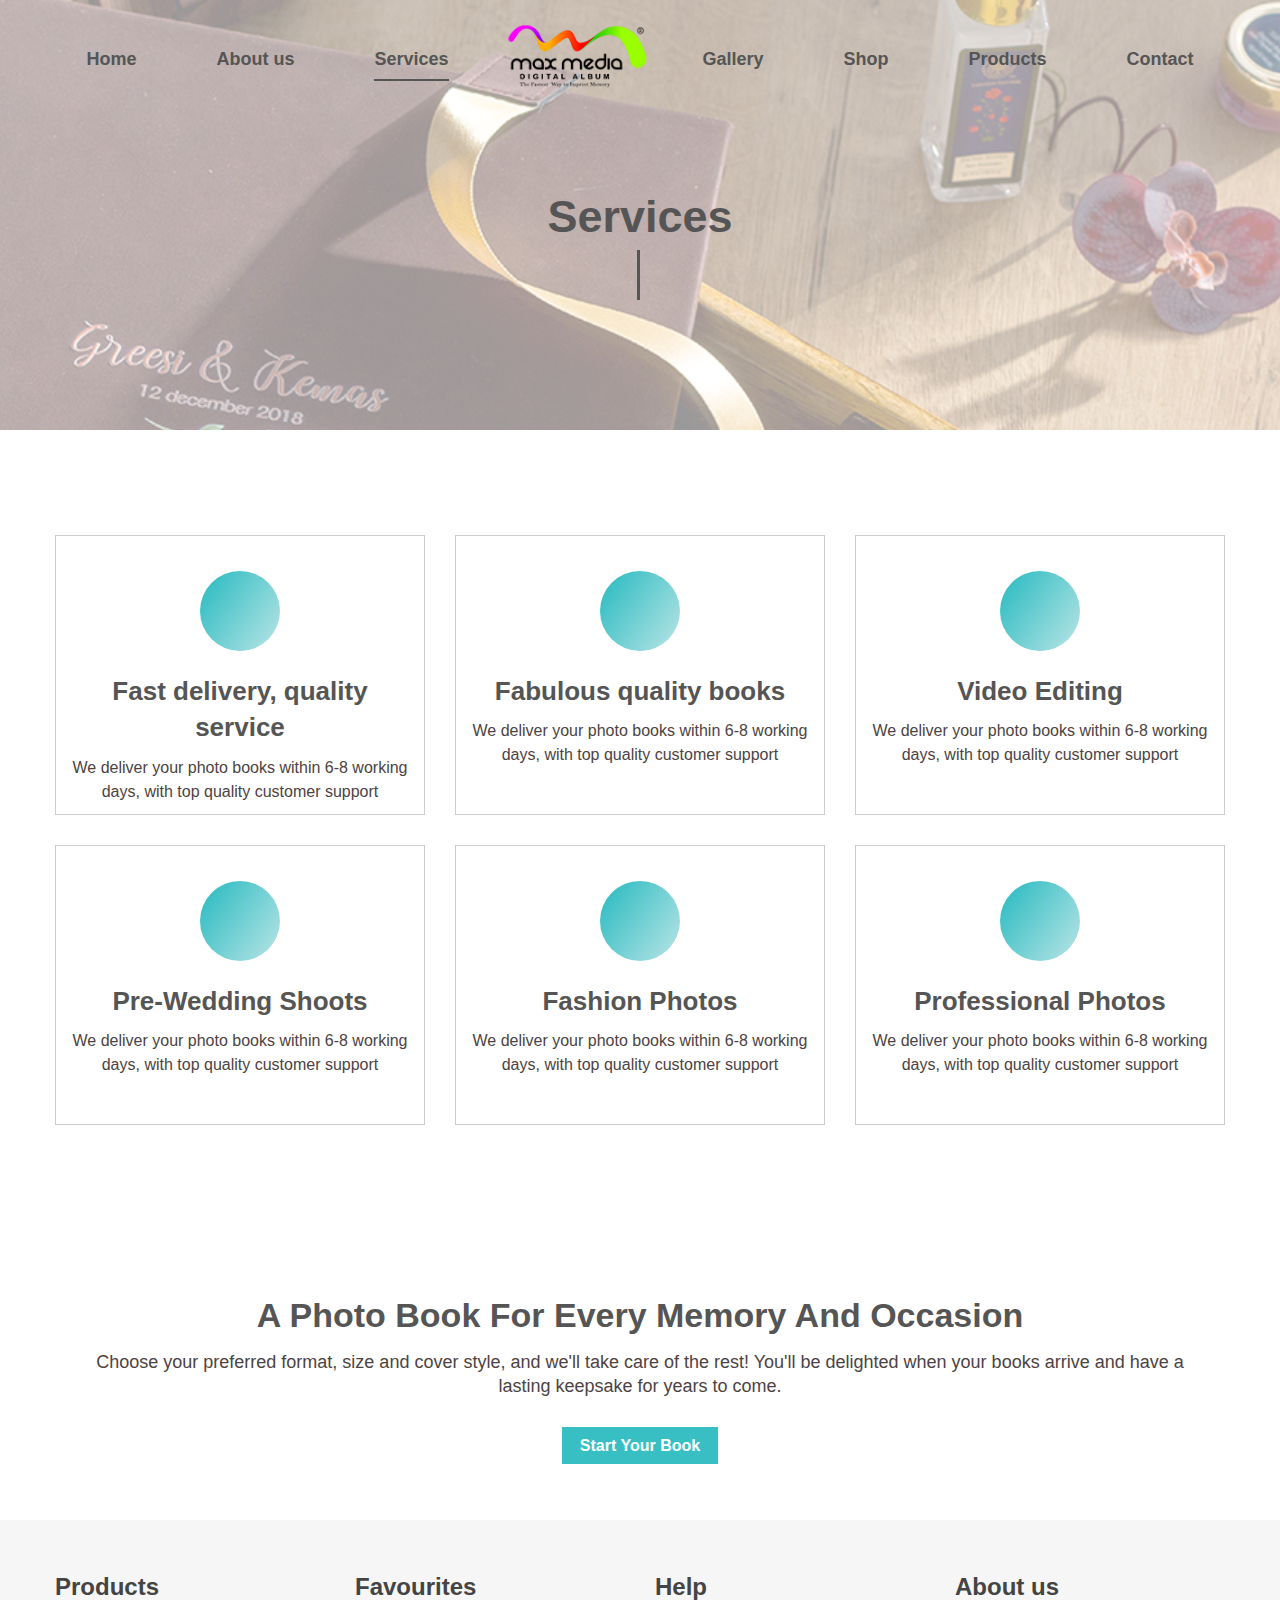
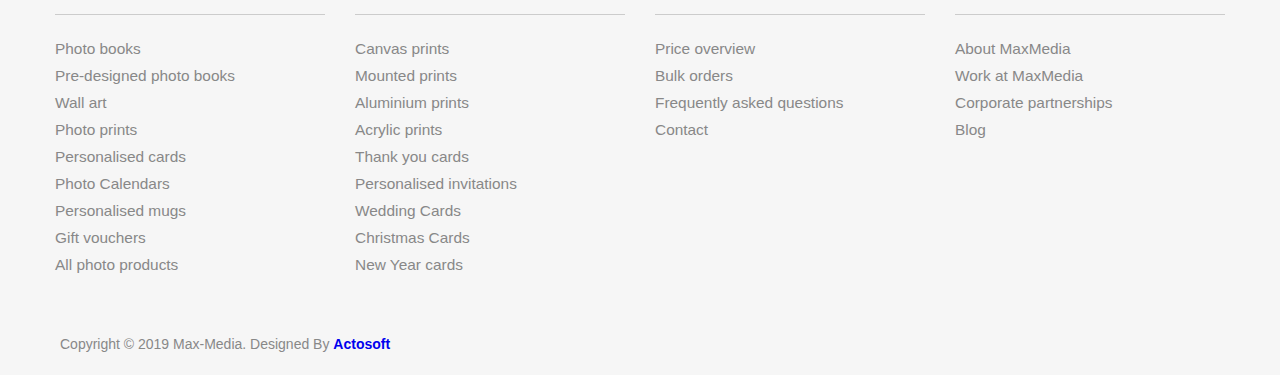
<file: Services.html>
<!DOCTYPE html>
<html lang="en-GB"
    prefix="og: http://ogp.me/ns# video: http://ogp.me/ns/video# ya: http://webmaster.yandex.ru/vocabularies/"
    class="no-js">

<meta http-equiv="content-type" content="text/html;charset=UTF-8" />

<head>
    <title>MaxMedia - Services</title>
    <meta charset="utf-8" />
    <meta name="viewport" content="width=device-width, initial-scale=1, maximum-scale=1">

    <link rel="icon" type="image/png" sizes="32x32" href="Asset/images/favicon.ico">
    <link rel="stylesheet" href="https://use.fontawesome.com/releases/v5.8.2/css/all.css"
        integrity="sha384-oS3vJWv+0UjzBfQzYUhtDYW+Pj2yciDJxpsK1OYPAYjqT085Qq/1cq5FLXAZQ7Ay" crossorigin="anonymous">

    <link rel='stylesheet' id='arc-css' href='Asset/css/index.css' type='text/css' media='all' />
    <link rel='stylesheet' id='arc-css' href='Asset/css/custom.css' type='text/css' media='all' />
    <link rel="stylesheet" href="Asset/css/Responsive.css">
    <link rel="preload" href="Asset/css/footer6ebc.css?ver=6.33.4" as="style"
    onload="this.onload=null;this.rel='stylesheet'">
    <script src="http://code.jquery.com/jquery-3.1.1.min.js"></script>

</head>

<body>
    <div class="navbar">
        <div class="row">
                <section class="top-bar-section">
                        <ul id="main-navigation" class="show-all-items" data-tam="helpNavigationMenuListSmall"
                            data-dropdown-content>
                            <li id="menu-item-35842"
                                class="menu-item menu-item-type-post_type menu-item-object-product menu-item-has-children has-dropdown menu-item-35842 0">
                                <a href="index.html" class="inverted tertiary small" data-tam="MainPhB">Home</a>
                            </li>
                            <li id="menu-item-35835"
                                class="menu-item menu-item-type-post_type menu-item-object-page menu-item-35835 0">
                                <a href="About Us.html" class="inverted tertiary small" data-tam="MainPrints">About us</a></li>
                            <li id="menu-item-35851"
                                class="menu-item menu-item-type-post_type menu-item-object-product menu-item-has-children has-dropdown menu-item-35851 0">
                                <a href="Services.html" class="inverted tertiary small active" data-tam="MainWallDecor">Services</a>
        
                            </li>
                            <div class="logo-nav">
                                <a href="index.html" class="hide-for-small"> <img src="Asset/images/Web Logo.png">
                                </a>
                            </div>
                            <li id="menu-item-35833"
                                class="menu-item menu-item-type-post_type menu-item-object-page menu-item-35833 0">
                                <a href="Gallery.html" class="inverted tertiary small" data-tam="MainCalendars">Gallery</a></li>
                            <li id="menu-item-60072"
                                class="menu-item menu-item-type-post_type menu-item-object-product menu-item-has-children has-dropdown menu-item-60072 0">
                                <a href="shop.html" class="inverted tertiary small" data-tam="MainCards">Shop</a>
                            </li>
                            <li id="menu-item-60072"
                            class="menu-item menu-item-type-post_type menu-item-object-product menu-item-has-children has-dropdown menu-item-60072 0">
                            <a href="Products.html" class="inverted tertiary small" data-tam="MainCards">Products</a>
                        </li>
                            <li id="menu-item-35862"
                                class="menu-item menu-item-type-post_type menu-item-object-page menu-item-has-children has-dropdown menu-item-35862 0">
                                <a href="Contact.html" class="inverted tertiary small" data-tam="MainOtherProducts">Contact</a>
        
                            </li>
                        </ul>
                    </section>
        </div>
    </div>
    <div>
        <div class="jquery-script-ads" align="center">
            <script type="text/javascript">
                google_ad_client = "ca-pub-2783044520727903";
                /* jQuery_demo */
                google_ad_slot = "2780937993";
                google_ad_width = 728;
                google_ad_height = 90;
                //-->
            </script>

            <div class="mobail-m columns">
                <div class="logo-nav medium-6 small-6">
                    <a href="#0" class="hide-for-small-1">
                        <img src="Asset/images/Web Logo.png">
                    </a>
                </div>
                <div class="toggel-1 medium-6 small-6">
                    <div id="nav-icon">
                        <span></span>
                        <span></span>
                        <span></span>
                    </div>
                </div>

            </div>
        </div>
        <div id="overlay">
            <div>
                    <ul>
                            <li><a href="index.html">Home</a></li>
                            <li><a href="About Us.html">About Us</a></li>
                            <li><a href="Services.html" class="active">Services</a></li>
                            <li><a href="Gallery.html">Gallery</a></li>
                            <li><a href="Shop.html">Shop</a></li>
                            <li><a href="Contact.html">Contact</a></li>
                        </ul>
            </div>
        </div>

    </div>
    
    <div class="about-img">
    </div>
    <div class="box-text">
            <h1>Services</h1>
        </div>
<div class="main-services">
   <div class="row">
       <div class="medium-4 pd">
           <div class="ser-box-1">
           <div class="circle">
                <i class="fas fa-shipping-fast"></i>
          </div>
           <div class="services-text">
               <h1>Fast delivery, quality service</h1>
               <p>We deliver your photo books within 6-8 working days, with top quality customer support</p>
           </div>
        </div>
       </div>
       <div class="medium-4 pd">
            <div class="ser-box-1">
            <div class="circle">
                    <i class="far fa-star"></i>
            </div>
            
            <div class="services-text">
                <h1>Fabulous quality books</h1>
                <p>We deliver your photo books within 6-8 working days, with top quality customer support</p>
            </div>
         </div>
        </div>
        <div class="medium-4 pd">
                <div class="ser-box-1">
                <div class="circle">
                        <i class="fas fa-video"></i>
                </div>
                <div class="services-text">
                    <h1>Video Editing</h1>
                    <p>We deliver your photo books within 6-8 working days, with top quality customer support</p>
                </div>
             </div>
        </div>  
        <div class="medium-12">  
            <div class="medium-4 pd">
                    <div class="ser-box-1">
                    <div class="circle">
                            <i class="far fa-heart"></i>
                    </div>
                    <div class="services-text">
                        <h1>Pre-Wedding Shoots</h1>
                        <p>We deliver your photo books within 6-8 working days, with top quality customer support</p>
                    </div>
                 </div>
                </div>
                <div class="medium-4 pd">
                        <div class="ser-box-1">
                        <div class="circle">
                             <i class="fas fa-shipping-fast"></i>
                        </div>
                        <div class="services-text">
                            <h1>Fashion Photos</h1>
                            <p>We deliver your photo books within 6-8 working days, with top quality customer support</p>
                        </div>
                     </div>
                    </div>
                    <div class="medium-4 pd">
                            <div class="ser-box-1">
                            <div class="circle">
                                 <i class="fas fa-shipping-fast"></i>
                            </div>
                            <div class="services-text">
                                <h1>Professional Photos</h1>
                                <p>We deliver your photo books within 6-8 working days, with top quality customer support</p>
                            </div>
                         </div>
                        </div>
                 </div>       
   </div>
</div>    
<div class="ser-text-1 row">
        <h1>A Photo Book For Every Memory And Occasion</h1>      
        <p>Choose your preferred format, size and cover style, and we'll take care of the rest! You'll be delighted when your books arrive and have a lasting keepsake for years to come.</p>
  <a href="products.html">Start Your Book</a>
</div>
<div class="services-img"></div>

<div class="container footer-c">
        <div class="row">
            <div id="wrap-sitemap" data-tam="footer-columns-wrap" class="small-12 medium-12 large-12 columns">
                <div id="footer-menus" class="sitemap-column small-12 medium-4 large-3 columns pd-1">
                    <h5>Products</h5>
                    <div class="menu-footer-products-navigation-container">
                        <ul id="menu-footer-products-navigation" class="menu">
                            <li id="menu-item-4616"
                                class="menu-item menu-item-type-post_type menu-item-object-product current-menu-item menu-item-4616 0">
                                <a href="#0" class="inverted tertiary small" data-tam="footerPhotoBooks">Photo books</a>
                            </li>
                            <li id="menu-item-52951"
                                class="menu-item menu-item-type-post_type menu-item-object-product menu-item-52951 0">
                                <a href="#0" class="inverted tertiary small" data-tam="footerThemeBooks">Pre-designed
                                    photo books</a></li>
                            <li id="menu-item-52952"
                                class="menu-item menu-item-type-post_type menu-item-object-product menu-item-52952 0">
                                <a href="#0" class="inverted tertiary small" data-tam="footerWallArt">Wall
                                    art</a></li>
                            <li id="menu-item-52956"
                                class="menu-item menu-item-type-post_type menu-item-object-product menu-item-52956 0">
                                <a href="#0" class="inverted tertiary small" data-tam="footerPrints">Photo prints</a>
                            </li>
                            <li id="menu-item-59837"
                                class="menu-item menu-item-type-post_type menu-item-object-product menu-item-59837 0">
                                <a href="#0" class="inverted tertiary small" data-tam="footerCards">Personalised
                                    cards</a></li>
                            <li id="menu-item-52954"
                                class="menu-item menu-item-type-post_type menu-item-object-product menu-item-52954 0">
                                <a href="#0" class="inverted tertiary small" data-tam="footerCalendars">Photo
                                    Calendars</a></li>
                            <li id="menu-item-25061"
                                class="menu-item menu-item-type-custom menu-item-object-custom menu-item-25061 0"><a
                                    href="#0" class="inverted tertiary small" data-tam="footerMugs">Personalised
                                    mugs</a></li>
                            <li id="menu-item-35499"
                                class="menu-item menu-item-type-post_type menu-item-object-product menu-item-35499 0">
                                <a href="#0" class="inverted tertiary small" data-tam="footerVouchers">Gift vouchers</a>
                            </li>
                            <li id="menu-item-52955"
                                class="menu-item menu-item-type-post_type menu-item-object-page menu-item-52955 0">
                                <a href="#0" class="inverted tertiary small" data-tam="footerAllPhotoProducts">All photo
                                    products</a></li>
                        </ul>
                    </div>
                </div>
                <div id="footer-menus" class="sitemap-column medium-4 large-3 hide-for-small columns pd-1">
                    <h5>Favourites</h5>
                    <div class="menu-footer-favourites-container">
                        <ul id="menu-footer-favourites" class="menu">
                            <li id="menu-item-57896"
                                class="menu-item menu-item-type-post_type menu-item-object-product menu-item-57896 0">
                                <a href="#0" class="inverted tertiary small" data-tam="footerCanvas">Canvas prints</a>
                            </li>
                            <li id="menu-item-57897"
                                class="menu-item menu-item-type-post_type menu-item-object-product menu-item-57897 0">
                                <a href="#0" class="inverted tertiary small" data-tam="footerForex">Mounted prints</a>
                            </li>
                            <li id="menu-item-57898"
                                class="menu-item menu-item-type-post_type menu-item-object-product menu-item-57898 0">
                                <a href="#0" class="inverted tertiary small" data-tam="footerAluminium">Aluminium
                                    prints</a></li>
                            <li id="menu-item-57900"
                                class="menu-item menu-item-type-post_type menu-item-object-product menu-item-57900 0">
                                <a href="#0" class="inverted tertiary small" data-tam="footerPlexi">Acrylic prints</a>
                            </li>
                            <li id="menu-item-61155"
                                class="menu-item menu-item-type-custom menu-item-object-custom menu-item-61155 0"><a
                                    href="#0" class="inverted tertiary small"
                                    data-tam="footer-favourites-thank-you-cards">Thank you cards</a></li>
                            <li id="menu-item-61154"
                                class="menu-item menu-item-type-custom menu-item-object-custom menu-item-61154 0"><a
                                    href="#0" class="inverted tertiary small"
                                    data-tam="footer-favourites-personalised-invitations">Personalised
                                    invitations</a>
                            </li>
                            <li id="menu-item-59838"
                                class="menu-item menu-item-type-taxonomy menu-item-object-card_category menu-item-59838 0">
                                <a href="#0" class="inverted tertiary small" data-tam="footerWeddingCards">Wedding
                                    Cards</a></li>
                            <li id="menu-item-61156"
                                class="menu-item menu-item-type-taxonomy menu-item-object-card_category menu-item-61156 0">
                                <a href="#0" class="inverted tertiary small"
                                    data-tam="footer-favourites-christmas-cards">Christmas Cards</a></li>
                            <li id="menu-item-61157"
                                class="menu-item menu-item-type-taxonomy menu-item-object-card_category menu-item-61157 0">
                                <a href="#0" class="inverted tertiary small"
                                    data-tam="footer-favourites-new-year-cards">New Year cards</a></li>
                        </ul>
                    </div>
                </div>
                <div id="footer-menus" class="sitemap-column medium-4 large-3 hide-for-small columns pd-1">
                    <h5>Help</h5>
                    <div class="menu-footer-help-navigation-container">
                        <ul id="menu-footer-help-navigation" class="menu">
                            <li id="menu-item-45517"
                                class="menu-item menu-item-type-post_type menu-item-object-product menu-item-45517 0">
                                <a rel="nofollow" href="#0" class="inverted tertiary small"
                                    data-tam="footerPriceOverview">Price overview</a></li>
                            <li id="menu-item-62811"
                                class="menu-item menu-item-type-post_type menu-item-object-page menu-item-62811 0">
                                <a rel="nofollow" href="#0" class="inverted tertiary small"
                                    data-tam="footer-help-navigation-bulk-orders">Bulk orders</a></li>
                            <li id="menu-item-45512"
                                class="menu-item menu-item-type-post_type menu-item-object-page menu-item-45512 0">
                                <a rel="nofollow" href="#0" class="inverted tertiary small"
                                    data-tam="footerFAQ">Frequently asked questions</a></li>
                            <li id="menu-item-45513"
                                class="menu-item menu-item-type-post_type menu-item-object-help menu-item-45513 0">
                                <a rel="nofollow" href="#0" class="inverted tertiary small"
                                    data-tam="footerContact">Contact</a></li>
                        </ul>
                    </div>
                </div>
                <div id="footer-menus" class="sitemap-column large-3 show-for-large-up columns pd-1">
                    <h5>About us</h5>
                    <div class="menu-footer-about-us-navigation-container">
                        <ul id="menu-footer-about-us-navigation" class="menu">
                            <li id="menu-item-55817"
                                class="menu-item menu-item-type-post_type menu-item-object-page menu-item-55817 0">
                                <a rel="nofollow" href="#0" class="inverted tertiary small"
                                    data-tam="footerAboutVendor">About MaxMedia</a></li>
                            <li id="menu-item-57558"
                                class="menu-item menu-item-type-custom menu-item-object-custom menu-item-57558 0"><a
                                    target="_blank" rel="nofollow" href="#0" class="inverted tertiary small"
                                    data-tam="footerJobs">Work at MaxMedia</a>
                            </li>
                            <li id="menu-item-57560"
                                class="menu-item menu-item-type-post_type menu-item-object-faq menu-item-57560 0"><a
                                    rel="nofollow" href="#0" class="inverted tertiary small"
                                    data-tam="footerPartners">Corporate
                                    partnerships</a></li>
                            <li id="menu-item-28451"
                                class="menu-item menu-item-type-custom menu-item-object-custom menu-item-28451 0"><a
                                    href="#0" class="inverted tertiary small" data-tam="footerBlog">Blog</a></li>
                        </ul>
                    </div>
                </div>
            </div>
        </div>

    </div>
        <div class="container" id="wrap-last-footer-row" data-tam="footer-row-last">
            <div class="row">
                <div id="wrap-copyright" data-tam="footer-copyright" class="small-12 medium-12 large-12 columns">
                    Copyright © 2019 Max-Media. Designed By <a href="#0">Actosoft</a> </div>
                </di>

    <script src="Asset/plugin/js/script.min.js"></script>
    <script src="Asset/plugin/js/jquery-2.1.1.js"></script>

</body>

</html>
</file>
<file: Asset/css/custom.css>
body{
    padding: 0px !important;
}
#sea-page,
        #non-sea-page {
            display: none
        }
          .vexas-container {
            display: none !important
        }
         .label.color-green {
            background-color: #A0282B !important
        }
        
        html {
            overflow-x: hidden
        }
        #wrap-pre-top-header {
            background-color: #38bfc4;
            z-index: 2;
            padding: 0;
            text-align: right;
            max-height: 45px;
            height: 45px;
            overflow: hidden
        }

    #wrap-top-header {
        z-index: 2;
        padding: 0
    }
    .about-img img {
        opacity: 0.4;
     
    }
    .about-img{
        position: relative;
        background-image: url("../images/bg-img.jpg");
        height: 430px;
        background-position: center;
        width: 100%;
        background-attachment: fixed;
        background-size: cover;
        background-repeat: no-repeat;
       opacity: 0.4;
    }
    .product-img{
        position: relative;
        background-image: url("../images/product-img.jpg");
        height: 430px;
        background-position: center;
        width: 100%;
        background-attachment: fixed;
        background-size: cover;
       opacity: 0.4;
    }
    .prime-box-bg{
        position: relative;
        background-image: url("../images/prime-box-bg.jpg");
        height: 430px;
        background-position: center;
        width: 100%;
        background-attachment: fixed;
        background-size: cover;
        background-repeat: no-repeat;
       opacity: 0.4;
    }


    .RoyalFrame{
        position: relative;
        background-image: url("../images/Max Royal Frame.jpg");
        height: 478px;
        background-position: center;
        width: 100%;
        background-attachment: fixed;
        background-size: cover;
        background-repeat: no-repeat;
        transform: rotate(0deg) skew(1deg, 4deg) scale(1.012);
        top: -70px;
    }
    .Max-prime{
        position: relative;
        background-image: url("../images/Max-prime box.jpg");
        height: 478px;
        background-position: center;
        width: 100%;
        background-attachment: fixed;
        background-size: cover;
        background-repeat: no-repeat;
        transform: rotate(0deg) skew(1deg, 4deg) scale(1.012);
        top: -70px;
      
    }
    .Woodframe{
        position: relative;
        background-image: url("../images/Wood frame.JPG");
        height: 478px;
        background-position: center;
        width: 100%;
        background-attachment: fixed;
        background-size: cover;
        background-repeat: no-repeat;
        transform: rotate(0deg) skew(1deg, 4deg) scale(1.012);
        top: -70px;
    }
    .Primuim{
        position: relative;
        background-image: url("../images/Primuim plazo.jpg");
        height: 478px;
        background-position: center;
        width: 100%;
        background-attachment: fixed;
        background-size: cover;
        background-repeat: no-repeat;
        transform: rotate(0deg) skew(1deg, 4deg) scale(1.012);
        top: -70px;
    }
    .calender{
        position: relative;
        background-image: url("../images/max-calender.jpg");
        height: 478px;
        background-position: center;
        width: 100%;
        background-attachment: fixed;
        background-size: cover;
        background-repeat: no-repeat;
        transform: rotate(0deg) skew(1deg, 4deg) scale(1.012);
        top: -70px;
    }
    .Wood-box{
        position: relative;
        background-image: url("../images/Wood-box.jpg");
        height: 478px;
        background-position: center;
        width: 100%;
        background-attachment: fixed;
        background-size: cover;
        background-repeat: no-repeat;
        transform: rotate(0deg) skew(1deg, 4deg) scale(1.012);
        top: -70px;
    }
    .bg-box-text {
        position: absolute;
        background-color: #fff;
        height: auto;
        width: 30%;
        top: 225px;
        left: 78px;
        opacity: 0.7;
        padding: 0px 15px;
        text-align: center;
    }
    .bg-box-text-1 {
        position: absolute;
        background-color: #fff;
        height: auto;
        width: 30%;
        top: 165px;
        right: 78px;
        opacity: 0.7;
        padding: 0px 15px;
        text-align: center;
    }
    .bg-box-text h1 {
        margin: 0;
        padding: 15px 0px;
        font-size: 32px;
    }
    .bg-box-text-1 h1 {
        margin: 0;
        padding: 15px 0px;
        font-size: 32px;
    }
    .bg-box {
        transform: rotate(0deg) skew(0, -4deg);
        overflow: hidden;
        position: relative;
        height: 315px;
    }
    .parallax {
        margin-bottom: 30px;
        margin-top: 50px;
    }
    .pro-overlay {
     background: -webkit-gradient(linear, left bottom, right top, color-stop(0%,  rgb(247, 32, 248, 0.3)), color-stop(50%, rgba(255,0,0,0.3)), color-stop(100%,     rgba(0,255,0,0.3)));
        height: 500px;
    }
 
    /* .banner {
        background-image: url(../images/13.jpg);
        max-width: 100%;
        background-repeat: no-repeat;
        height: 600px;
    } */
    .album {
        margin: 50px 0px;
        height:550px;
    }
    .banner img {
        height: 500px;
      
    }
    .shine{
        position: relative;
        margin: 0;
        padding: 0;
        background: #fff;
        overflow: hidden;
        cursor: pointer;
    }
    .shine::before {
        position: absolute;
        top: 0;
        left: -80%;
        z-index: 2;
        display: block;
        content: '';
        width: 50%;
        height: 100%;
        background: -webkit-linear-gradient(left, rgba(255,255,255,0) 0%, rgba(255,255,255,.3) 100%);
        background: linear-gradient(to right, rgba(255,255,255,0) 0%, rgba(255,255,255,.3) 100%);
        -webkit-transform: skewX(-25deg);
        transform: skewX(-25deg);
    }
    .shine:hover::before {
        -webkit-animation: shine .75s;
        animation: shine .75s;
    }
    @-webkit-keyframes shine {
        100% {
            left: 125%;
        }
    }
    @keyframes shine {
        100% {
            left: 125%;
        }
    }
   
    .b3{
        padding-left: 0px;
        padding-right: 15px;
        float: left;    
    }
    .album-head {
        text-align: center;
        padding: 0px 15px;  
        margin-top: 70px;
        margin-bottom: 60px;
    }
    .album-head p {
        font-size: 18px;
        padding: 0px 60px;
    }
    .box-png {
        margin-bottom: 70px;
    }
   
  .png-img {
        text-align: center;
    }
    .png-img img {
        width: 75%;
    }
    .b4{
        padding-right: 0px;
        padding-left: 15px;
        float: left;
    }
    .banner-1 img {
        height: 235px;
        width: 100%;
        margin-bottom:30px; 
    }
    .product-bg{
        background-image: url("../images/product-bg.jpg");
        height: 400px;
        margin-bottom: 50px;
    }
  

    .box-text h1{
        color: #555;
       display: inline-block;
    }
    .box-text h1:after {
        content: "";
        border: 1px solid #555;
        position: absolute;
        height: 50px;
        top: 85px;
        right: 50%;
        width: 3px;
        background-color: #555;
    }
    .box-text-1 h1{
        color: #555;
       display: inline-block;
    }
    .prime-box-text h1{
        color: #555;
       display: inline-block;
       margin-bottom: 0;
    }
    .prime-box-text h1:after {
        content: "";
        border: 1px solid #555;
        position: absolute;
        height: 50px;
        top: 125px;
        right: 50%;
        width: 3px;
        background-color: #555;
    }
    .prime-box-text p {
        font-size: 18px;
    }
    .con-text h1{
        color: #555;
       display: inline-block;
       position: relative;
    }
    .con-text h1:after {
        content: "";
        border: 1px solid #555;
        position: absolute;
        height: 50px;
        top: 72px;
        right: 50%;
        width: 3px;
        background-color: #555;
    }
    .con-text {
        text-align: center;
        margin: 55px 0px 50px 0px;
    }
    .png-img h1 {
        margin-bottom: 35px;
        margin-top: 0;
        font-size: 32px;
    }
    .bor {
        padding-bottom: 1px;
        border-bottom: 2px solid #ccc;
        border-right: 2px solid #ccc;
    }
    .bor-1 {
        padding-bottom: 1px;
        border-bottom: 2px solid #ccc;
    }
    .bor-2 {
        padding-bottom: 1px;
        border-right: 2px solid #ccc;
    }
    .bor {
        padding-bottom: 1px;
        border-bottom: 2px solid #ccc;
    }
    .bor-1 img {
        width: 74.8%;
    }
    .box-text-2 h1{
        color: #555;
       display: inline-block;
    }

    .box-text-2 h1:after {
        content: "";
        border: 1px solid #555;
        position: absolute;
        height: 50px;
        top: 135px;
        right: 50%;
        width: 3px;
        background-color: #555;
    }

    .box-text {
        width: 100%;
        text-align: center;
        position: absolute;
        top: 165px;
    }
    .prime-box-text {
        width: 100%;
        text-align: center;
        position: absolute;
        top: 140px;
    }
    .box-text-1 {
        width: 100%;
        text-align: center;
        position: absolute;
        z-index: 1;
        padding: 55px 0px;
    }
   .box-text-2 {
        width: 100%;
        text-align: center;
        position: absolute;
        z-index: 1;
        padding: 50px 0px;
    }
  
    .g-text h1 {
        color: #555;
        font-size: 38px;
    }
    .medium-6.text-1 {
        float: left;
        height: 500px;
        padding: 0px 15px;
    }
    .g-text.row {
        text-align: center;
        margin-top: 30px;
    }
    .g-text p {
        font-size: 17px;
        padding: 0px 55px;
    }
    .medium-6.about-img {
        float: left;
    }
    .color-text h3 {
        font-size: 34px;
    }
    .cover-text-block h5 {
        font-size: 24px;
    }
    .Pricing img {
        filter: blur(5px);
        height: 785px;
        width: 100%;
    }
    .overlay{
        background-color: #f6f6f6;
        height: 625px;
        display: inline-block;
        opacity: 0.8;
        padding: 50px 75px;
    }
    .pricing p {
        font-size: 16px;
        color: #000;
    }
    .box{  
        text-align: center;
        position: absolute;
        top: 8%;
    }
    .logo-nav{
        text-align: center;
        float: left;
    }
    .contact{
        float: left;
        padding: 26px 0px;
    }
    .social{
        float: left;
    }
    .box-con span i {
        color: #fff;
        font-size: 20px;
        transform: rotate(-250deg);
    }
    .email-ico i {
        color: #fff;
        font-size: 20px;
    }
    .email-ico {
        display: inline-block;
    }
  
    .box-con {
        display: inline-block;
            margin-right: 20px;
    }
    .box-con h2 {
        font-size: 16px;
        color: #fff;
        display: inline-block;
        text-indent: 10px;
    }

    .navbar {
        height: 115px;
        position: absolute;
        width: 100%;
        z-index: 1;
    }
    .p-box {
        display: flex;
        flex-wrap: wrap;
        
    }
    .p-box-1{
        width: 100%;
        margin: 0;
        padding: 15px 0px;
        border: 1px solid;
    }
   

.p-box-1 li a {
    float: left;
    width: 100%;
    font-size: 19px;
    padding: 0px 6px;
    color: #6e6f70;
}
.p-box-1 li  {
    float: left;
    width: 20%;
    position: relative;
    border-left:1px solid;
}

    .p-box-1 li:first-child {
      line-height: 40px;
      border: none;
    }
    .p-box-1 li:nth-child(2) {
        line-height: 40px;
      }


      .p-box .bor-box{
        width: 100%;
        margin: 0;
        padding: 0px 0px;
        border: 1px solid;
        border-top: 0px;

    }
    .p-box .bor-box li {
        float: left;
        width: 20%;
        font-size: 20px;
        border-left: 1px solid;
        padding: 8px 0px;
    }
    .p-box .bor-box li:nth-child(2){
        text-decoration: line-through;
    }

    .Pricing {
        position: relative;
    }
    .pricing-box h1 {
        font-size: 25px;
        margin-top: 45px;
        margin-bottom: 20px;
    }
        #wrap-logo {
            float: left;
            z-index: 98;
            position: absolute;
            padding-top: 10px;
            width: 15%;
        }
        a.hide-for-small {
            padding: 20px 0px;
        }
        a.hide-for-small img {
            width: 90%;
        }
        #wrap-logo .monalbumphoto.small {
            margin-left: -12px
        }

        #wrap-main-nav {
            position: relative;
            padding: 0
        }
        .back-img {
            width: 50%;
            float: left;
            padding: 55px 0px;
            text-align: center;

        }
        .back-img img {
            width: 68%;
           
        }
        .services-1 li i {
            font-size: 38px;
            color: #38bfc4;
        }
        .services-1 h5 {
            font-size: 22px;
            margin-top: 0;
        }
        .services-1 p {
            font-size: 14px;
        }
        .main-soc {
            float: right;
            padding: 40px 0px;
        }
        .social-i{
            text-align: center;
            display: inline-block;
            padding: 0px 12px;
        }
        .social-i i {
            font-size: 18px;
            color: #fff;
            padding: 8px 0px;
        }
        .main-soc {
            float: right;
            padding: 40px 0px;
        }
        .about-text{
            float: left;
           padding: 95px 0px; 
        }
        .about-text-1{
           padding: 23% 0px;
        }
        .about-text p, .about-text-1 p {
            color: #555;
            font-size: 18px;
            line-height: 30px;
            margin-top: 15px;
            margin-bottom: 0px;
        }

       .about-img-1 img{
        -webkit-box-shadow: 5px 5px 5px #666;
        position: relative;
       }
    
       .about-img-1 {
           padding: 100px 0px;
           float: left;
           text-align: center;
       }
        .about-text h1, .about-text-1 h1 {
            color: #555;
            font-size: 38px;
            margin-bottom: 20px;
        }
        .but a {
            color: #fff;
            font-size: 16px;
        }
        .but {
                padding: 15px 28px;
                display: inline-block;
                background-color: #38bfc4;
                cursor: pointer;
                margin-top: 30px;
        }
        .story-img{
            position: relative;
            opacity: 0.4;
            background-image: url("../images/bg-img.jpg");
            max-width: 100%;
            height: 330px;
            margin-bottom: 30px;
            background-position-y: -268px;
            background-position: center;
            width: 100%;
            background-attachment: fixed;
            background-size: cover;
            background-repeat: no-repeat;
        }
        .services-img{
            position: relative;
            opacity: 0.4;
            background-image: url("../images/bg-img.jpg");
            max-width: 100%;
            height: 290px;
            background-position-y: -268px;
            background-position: center;
            width: 100%;
            background-attachment: fixed;
            background-size: cover;
            background-repeat: no-repeat;
        }
        .testimonial{
            position: relative;
            opacity: 0.4;
            background-image: url("../images/bg-img.jpg");
            max-width: 100%;
            /* background-color: #F6F6F6; */
            height: 600px; 
            background-position: center;
            width: 100%;
            background-attachment: fixed;
            background-size: cover;
            background-repeat: no-repeat;      
        }
        .story {
            position: absolute;
            right: 0;
            left: 0;
            text-align: center;
            padding: 25px 0px;
        }
        .story-text h1{
            color: #555;
            /* display: inline-block; */
            text-align: center;
        }
       
        .story-text h1:after {
            content: "";
            border: 1px solid #555;
            position: absolute;
            height: 50px;
            top: 112px;
            right: 50%;
            width: 3px;
            background-color: #555;
        }
        .ser-text-1 {
            position: absolute;
            text-align: center;
            right: 0;
            left: 0;
            z-index: 10;    
            padding: 42px 0px;
        }
        div#footer-menus {
            margin-bottom: 25px;
        }
        .pro-box {
            margin-top: 80px;
        }
        .ser-text-1 p {
            font-size: 18px;
            padding: 0px 50px;
            line-height: 24px;
            margin-bottom: 40px;
        }
        .ser-text-1 a {
            background-color: #38bfc4;
            color: #fff;
            padding: 10px 18px;
            font-size: 16px;
        }
        .ser-text-1 h1 {
            font-size: 34px;
            margin-bottom: 10px;
        }
        .medium-4.box-l h1 {
            font-size: 25px;
        }
        .box-l{
            float: left;
                padding: 0px 15px;
        }
        .box-text-1 p {
            font-size: 18px;
            font-weight: 500;
            color: #555555;
            margin-top: 5px;
            padding: 0px 82px;
            z-index: 29;
        }
        .what-text {
            float: left;
            text-align: left;
            padding: 0px 15px;
        }
        .box-im {
            padding: 50px 0px;
            margin-bottom: 40px;
        }
        .what-text h1 {
            font-size: 36px;
        }
        .what-text p {
            font-size: 16px;
            line-height: 28px;
        }
        .icon i {
            font-size: 45px;
        }
        .services-text h1 {
            font-size: 26px;
        }
        .services-text p {
            font-size: 16px;
            margin-bottom: 0;
        }
    
        .ser-box-1 {
            border: 1px solid #ccc;
            padding: 0px 15px;
            text-align: center;
            transition: all 0.5s;
            cursor: pointer;
            min-height: 280px;
        }
        .ser-box-1:hover{
            box-shadow: 0px 0px 25px 0px rgba(186, 184, 191, 0.35);
            border: 1px solid transparent;
        }
        .pd{
            float: left;
            padding: 15px 15px;
        }
        .pd-1{
            float: left;
            padding: 0px 15px;
        }
        .main-services {
            padding: 90px 0px;
        }
        .con-box {
            border-radius: 10px;
            box-shadow: 0px 0px 30px 0px rgba(186, 184, 191, 0.35);
            padding: 20px 0px;
            min-height: 370px;
        }
       .main-con{
           margin: 50px 0px;
           text-align: center;
       }
       .circle {
        height: 80px;
        width: 80px;
        background-image: linear-gradient(125deg, #E4EFF0 6%, #38bfc4 13%, #F6F6F6 140%);
        border-radius: 50%;
        display: inline-block;
        margin-top: 35px;
    }
        .g-box img {
           margin: 15px 0px;
            -webkit-box-shadow: 5px 5px 5px #666;
        }
        i.fas.fa-phone.phone-i {
            font-size: 30px;
            color: #fff;
            line-height: 80px;
            transform: rotate(100deg);
        }
        .circle i {
            font-size: 30px;
            color: #fff;
            line-height: 80px;
        }
        .con-box h1 {
            font-size: 32px;
            margin-top: 25px;
        }
        .con-box p {
            font-size: 18px;
            line-height: 28px;
            margin-bottom: 0px;
            padding: 0px 20px;
        }
        .form {
            text-align: center;
            margin: 40px 0px;
        }
        .form-box {
            width: 60%;
            display: inline-block;
        }
        .submit-box {
            width: 60%;
            display: inline-block;
        }
        .form-box input {
            padding: 26px 20px;
            background-color: #f6f6f6;
            border: none;
            box-shadow: none;
            font-size: 16px;
        }
        .submit-box input {
            padding: 10px 16px;
            border: none;
            box-shadow: none;
            font-size: 18px;
            background-color: #38bfc4;
            color: #fff;
            font-weight: 600;
            width: 25%;
            float: left;
        }
        .form-box textarea {
            padding: 12px 20px;
            background-color: #f6f6f6;
            border: none;
            box-shadow: none;
            font-size: 16px;
            min-height: 140px;
        }
        .map {
            margin-top: 80px;
        }
        @media only screen and (max-width:640px) {
            .wrap-breadcrumbs {
                margin-top: 10px;
                margin-bottom: 5px;
                clear: both;
            }

            .wrap-breadcrumbs i.icon {
                font-size: 11px
            }
        }

        .wrap-breadcrumbs .arrow-left {
            float: left
        }

        @media only screen and (min-width:360px) {

            body,
            h1,
            h2,
            h3,
            h4,
            h5,
            h6 {
                word-break: normal
            }
        }

        @media only screen and (min-width:640px) and (max-width:1023px) {
            #wrap-top-header {
                padding: 0 0 5px 0
            }

            #wrap-logo {
                padding-left: 10px
            }

            #wrap-main-nav {
                padding: 110px 0 15px 10px
            }
        }

        @media only screen and (min-width:1024px) {
            #wrap-top-header {
                padding: 0 0 5px 0
            }

            #wrap-main-nav {
                position: relative;
                height: 125px;
                float: right;
                padding: 60px 0 20px 0
            }
        }

        .full-width-content-header {
            margin: 0;
            padding: 1px 0 0 0;
            border: 0;
            background-color: transparent;
            overflow: hidden;
            min-height: 40px
        }

        #wrap-outer,
        .wrap-outer {
            margin: 0 auto;
            border: none;
            background-color: #fff;
            position: relative;
            z-index: 0
        }

        @media only screen and (min-width:640px) {
            .full-width-content-header {
                margin: 20px 0;
                padding: 20px 0;
                background-color: #eee;
                border: solid 1px #ccc
            }

            #wrap-top-header {
                padding: 0 0 5px 0
            }
        }

        @media only screen and (min-width:640px) and (max-width:1023px) {
            #wrap-logo {
                padding-left: 10px
            }

            #wrap-main-nav {
                padding: 110px 0 15px 10px
            }
        }

        @media only screen and (min-width:1024px) {
            #wrap-main-nav {
                position: relative;
                height: 62px;
                float: right;
                padding: 16px 0 20px 0;
            }
        }

        #hero-shot-wrapper {
            border-radius: 0;
            border: none
        }

        #hero-shot {
            background-color: #d8d8d8;
            position: relative
        }

        @media only screen and (min-width:981px) {
            #hero-shot-wrapper {
                -moz-box-shadow: none;
                -webkit-box-shadow: none;
                box-shadow: none
            }
        }

        #cookie-bar {
            width: 100%;
            top: 0;
            left: 0;
            background-color: #666;
            padding: 4px 0;
            color: #fff;
            font-size: 12px;
            z-index: 999;
            position: relative
        }

        #cookie-bar .inner-wrapper {
            padding: 0 5px;
            margin: 0 auto;
            text-align: center;
            padding-top: 3px !important;
            padding-bottom: 3px !important
        }

        #cookie-bar.in-notification-bar {
            position: static
        }

        #cookie-bar .text-wrapper a,
        #cookie-bar .text-wrapper a:visited,
        #cookie-bar .close-link,
        #cookie-bar .close-link:visited {
            color: #fff
        }

        #cookie-bar .close-link {
            margin-left: 10px
        }

        .notification-bar {
            background: #ffffff;
            background: -moz-linear-gradient(top, #ffffff 0%, #f4f4f4 100%);
            background: -webkit-gradient(linear, left top, left bottom, color-stop(0%, #ffffff), color-stop(100%, #f4f4f4));
            background: -webkit-linear-gradient(top, #ffffff 0%, #f4f4f4 100%);
            background: -o-linear-gradient(top, #ffffff 0%, #f4f4f4 100%);
            background: -ms-linear-gradient(top, #ffffff 0%, #f4f4f4 100%);
            background: linear-gradient(to bottom, #ffffff 0%, #f4f4f4 100%);
            filter: progid:DXImageTransform.Microsoft.gradient(startColorstr='#ffffff', endColorstr='#f4f4f4', GradientType=0);
            border-bottom: 1px solid #CCC;
            box-shadow: 0 1px 2px rgba(0, 0, 0, 0.10)
        }

        @media only screen and (max-width:1024px) {
            .notification-bar>.row>.small-12 {
                padding-left: 20px;
                padding-right: 20px
            }

            #cookie-bar {
                padding-left: 20px;
                padding-right: 20px
            }
        }

        @media only screen and (max-width:640px) {
            .notification-bar .notification-content {
                font-size: .9em
            }
        }

        .notification-bar .notification-wrapper {
            display: block;
            padding: 4px 0;
            overflow: hidden
        }

        .notification-bar .notification-image {
            width: 32px;
            height: 32px;
            margin-right: 5px;
            float: left
        }

        .notification-bar .notification-content {
            display: block;
            float: left;
            padding: 8px 0;
            min-height: 32px
        }

        .notification-bar .notification-content a {
            white-space: nowrap
        }

        .notification-bar .notification-text {
            margin-right: 5px;
            display: block;
            float: left;
            line-height: 1.2em
        }

        .notification-bar .notification-link {
            margin-left: 5px
        }
 
        .merchandising-notification-bar {
            background-color: #38BFC4;
            color: white
        }

        @media only screen and (min-width:640px) {
            .merchandising-notification-bar {
                margin-left: -1.43em;
                margin-right: -1.43em;
                background-color: #38BFC4;
                color: white
            }
        }
        .hpBannerSlide {
            position: relative
        }

        .videoBanner {
            position: relative
        }

        .slideshow-wrapper .banner-gradient {
            background: transparent;
            background: -webkit-linear-gradient(top, rgba(0, 0, 0, 0) 0%, #525050 100%);
            background: -o-linear-gradient(top, rgba(0, 0, 0, 0) 0%, #525050 100%);
            background: -moz-linear-gradient(top, rgba(0, 0, 0, 0) 0%, #525050 100%);
            background: linear-gradient(top, rgba(0, 0, 0, 0) 0%, #525050 100%);
            opacity: 0.7;
            height: 100%;
            width: 100%;
            position: absolute;
            z-index: 1
        }

        .hpBannerLiveTextHolder {
            position: absolute;
            z-index: 1;
            width: 100%;
            height: 100%;
            display: -ms-flexbox;
            display: flex;
            -ms-flex-align: center;
            align-items: center;
            -ms-flex-direction: column;
            flex-direction: column;
            -ms-flex-pack: center;
            justify-content: center
        }

        .hpBannerLiveTextHolderWrapper {
            max-width: 41%;
            text-align: center;
            padding-left: 3%;
            padding-right: 3%;
            width: 100%
        }

        .hpBannerLiveTextHolder.left-title {
            -ms-flex-align: start;
            align-items: flex-start
        }

        .hpBannerLiveTextHolder a:hover,
        .hpBannerLiveTextHolder a:visited,
        .hpBannerLiveTextHolder a:link,
        .hpBannerLiveTextHolder a:active {
            text-decoration: none
        }

        .hpBannerLiveTextHolder h1 {
            color: #555555;
            font-size: 40px;
            margin-top: 0;
            display: inline-block
        }

        .hpBannerLiveTextHolder.left-title h1 {
            font-size: 34px;
            margin-bottom: 20px
        }

        .hpBannerLiveTextHolder h1 i.corner-left-bold {
            font-size: 16px;
            position: absolute;
            margin-top: -16px;
            margin-left: -14px;
            display: inline-block
        }

        html.browser-msie .hpBannerLiveTextHolder h1 i.corner-left-bold {
            top: -20px;
            left: 8px;
            position: relative
        }

        .hpBannerLiveTextHolder h1 i.corner-right-bold {
            font-size: 16px;
            position: absolute;
            display: inline-block;
            margin-top: 22px;
            margin-left: -10px
        }

        .hpBannerLiveTextHolder.left-title h1 i.corner-right-bold {
            margin-top: 24px;
            margin-left: -5px
        }

        i.corner-left-bold.hide,
        i.corner-right-bold.hide {
            display: none !important
        }

        .hpBannerLiveTextHolder p {
            color: #555555
        }

        .hpBannerLiveTextHolder.left-title p {
            padding-left: 30px;
            padding-right: 30px;
            margin-bottom: 20px
        }

        .hpBannerLiveTextHolder a.button {
            margin-bottom: 3px
        }

        .hpBannerLiveTextHolder .hpbanner-promotion-code {
            color: #555555;
            font-size: 12px
        }

        .hpBannerCTAElementHolderSmall {
            display: flex;
            flex-direction: column;
            align-items: center
        }

        .hpBannerCTAElementHolderSmall a.app-store-button {
            margin-left: 0px !important
        }

        @media only screen and (max-width:970px) {
            .hpBannerLiveTextHolder.left-title h1 {
                font-size: 30px
            }

            .hpBannerLiveTextHolder.left-title h2 {
                font-size: 15px
            }

            .hpBannerLiveTextHolder h1 i.corner-left-bold {
                font-size: 15px;
                position: absolute;
                display: inline-block;
                margin-top: -17px;
                margin-left: -13px
            }

            .hpBannerLiveTextHolder h1 i.corner-right-bold {
                font-size: 16px;
                position: absolute;
                display: inline-block;
                margin-top: 25px;
                margin-left: -7px
            }

            .hpBannerLiveTextHolder.left-title h1 i.corner-right-bold {
                font-size: 16px;
                margin-top: 13px;
                margin-left: -6px
            }
        }

        @media only screen and (min-width:1024px) {
            .hpBannerLiveTextHolder.left-title h1 {
                font-size: 40px
            }

            .hpBannerLiveTextHolder.left-title p {
                font-size: 18px
            }
        }

        @media only screen and (max-width:880px) {
            .hpBannerLiveTextHolder.left-title h1 {
                margin-bottom: 10px
            }

            .hpBannerLiveTextHolder.left-title p {
                margin-bottom: 10px
            }
        }

        @media only screen and (max-width:800px) {
            .hpBannerLiveTextHolder h1 i.corner-right-bold {
                font-size: 15px;
                position: absolute;
                display: inline-block;
                margin-top: 19px;
                margin-left: -6px
            }

            .hpBannerLiveTextHolder.left-title h1 i.corner-right-bold {
                font-size: 15px;
                margin-top: 17px;
                margin-left: -6px
            }
        }

        @media only screen and (max-width:720px) {
            .hpBannerLiveTextHolder.left-title h1 {
                font-size: 25px
            }

            .hpBannerLiveTextHolder.left-title p {
                font-size: 13px
            }

            .hpBannerLiveTextHolder h1 i.corner-right-bold {
                font-size: 15px;
                position: absolute;
                display: inline-block;
                margin-top: 10px;
                margin-left: -5px
            }

            .hpBannerLiveTextHolder.left-title h1 i.corner-right-bold {
                font-size: 15px;
                margin-top: 8px;
                margin-left: -5px
            }
        }

        @media only screen and (max-width:640px) {
            .hpBannerLiveTextHolderSmall {
                padding-left: 30px;
                padding-right: 30px
            }

            .hpBannerLiveTextHolderSmall h4 {
                display: inline-block
            }

            .hpBannerLiveTextHolderSmall h4 i.corner-left-bold {
                font-size: 15px;
                position: absolute;
                display: inline-block;
                margin-top: -19px;
                margin-left: -13px
            }

            html.browser-msie .hpBannerLiveTextHolderSmall h4 i.corner-left-bold {
                top: -12px;
                left: 6px;
                position: relative
            }

            .hpBannerLiveTextHolderSmall h4 i.corner-right-bold {
                font-size: 15px;
                position: absolute;
                display: inline-block;
                margin-top: 6px;
                margin-left: -8px
            }
        }

        .hpBannerLiveTextHolder.center-title {
            text-align: center;
            max-width: none
        }

        @media only screen and (max-width:800px) {
            .hpBannerLiveTextHolder.center-title h1 {
                font-size: 32px
            }
        }

        .hpBannerVideoElement {
            width: 100%;
            max-width: 1200px;
            height: auto
        }

        a .hpBannerVideoElement {
            cursor: pointer
        }
 
        .product-size-comparison-image {
            position: relative
        }

        img.book-size-image {
            opacity: 0;
            position: absolute;
            top: 0;
            margin-top: 0;
            -webkit-transform-origin: top;
            -moz-transform-origin: top;
            -ms-transform-origin: top;
            -o-transform-origin: top;
            transform-origin: top
        }

        .book-size-image-mobile {
            position: absolute;
            top: 0
        }

        .product-size-comparison h3 {
            margin-top: 40px
        }

        .book-comparison-product-icons {
            display: inline-block;
            margin-left: -10px
        }

        .book-comparison-product-icons .orientation.landscape {
            margin-top: -12px
        }

        .book-comparison-product-icons .orientation.portrait {
            margin-top: 8px
        }

        .book-comparison-product-icons .orientation.square {
            margin-top: -12px
        }

        .book-comparison-product-icons>li {
            float: left
        }

        .book-comparison-product-icons .product-photobook-landscape-heartless {
            line-height: 115px !important
        }

        .book-comparison-product-icons .product-photobook-square-heartless {
            line-height: 113px !important
        }

        .book-comparison-product-icons>li .orientation {
            text-align: center
        }

        .book-comparison-product-specifications {
            margin: 25px 0 0
        }

        .book-comparison-product-specifications>li {
            margin-top: 5px
        }

        a.button.product-size-comparison {
            margin-top: 25px
        }

        .os-ios a.button.size-comparison-desktop,
        .os-android a.button.size-comparison-desktop {
            display: none
        }

        .os-mac a.button.size-comparison-small,
        .os-win a.button.size-comparison-small {
            display: none
        }

        @media (max-width:330px) {

            .product-photobook-landscape-heartless,
            .product-photobook-square-heartless,
            .product-photobook-portrait-heartless {
                font-size: 88px !important
            }
        }

        @media (max-width:639px) {
            .product-size-comparison-wrapper .row {
                background-color: #F6F6F6
            }

            .product-size-comparison,
            .product-size-comparison-image {
                text-align: center
            }

            .book-comparison-product-sizes {
                margin: 0 auto
            }

            .book-comparison-product-icons {
                margin-top: 30px
            }

            .book-comparison-product-specifications {
                margin-top: -10px
            }

            .product-size-comparison-wrapper .quote {
                margin-left: 10px;
                margin-right: 10px
            }

            .book-comparison-product-icons {
                margin-left: 0
            }
        }

        @media (min-width:640px) {
            .product-size-comparison-wrapper {
                background-color: #F6F6F6;
            }

            .product-size-comparison-wrapper .orientation.landscape {
                margin-left: -33px
            }

            .product-size-comparison-wrapper .orientation.portrait {
                margin-left: -31px
            }

            .product-size-comparison-wrapper .orientation.square {
                margin-left: -21px
            }
        }

        @media (min-width:640px) and (max-width:660px) {

            .product-photobook-landscape-heartless,
            .product-photobook-square-heartless,
            .product-photobook-portrait-heartless {
                font-size: 92px !important
            }

            .product-size-comparison h3 {
                margin-top: 10px
            }
        }

        @media (min-width:640px) and (max-width:850px) {
            img.book-size-image {
                -webkit-transform: scale(0.95) !important;
                -moz-transform: scale(0.95) !important;
                -ms-transform: scale(0.95) !important;
                -o-transform: scale(0.95) !important;
                transform: scale(0.95) !important
            }
        }

        .cover-container {
            margin-bottom: 25px
        }

        .cover-options-v2,
        .cover-options-v2-small {
            border-radius: 50%;
            border: 2px #c3c0b7 solid
        }

        .cover-options-v2 {
            border-width: 3px
        }

        @media (max-width:450px) {
            .small-cover-options h4 {
                margin-top: 0
            }
        }

        .cover-thumbs,
        .cover-thumbs-small {
            display: none
        }

        .small-thumbs-block {
            padding-left: 0
        }

        .cover-thumb-small {
            width: 35px;
            height: 35px;
            border-radius: 50%;
            border: 2px white solid;
            -webkit-box-shadow: 1px 0 3px 1px rgba(0, 0, 0, 0.12);
            -moz-box-shadow: 1px 0 3px 1px rgba(0, 0, 0, 0.12);
            box-shadow: 1px 0 3px 1px rgba(0, 0, 0, 0.12);
            float: left;
            position: relative;
            margin-right: 10px;
            margin-bottom: 10px
        }

        .cover-thumb-small:hover {
            cursor: pointer
        }

        .cover-thumb {
            position: absolute;
            width: 35px;
            height: 35px;
            border-radius: 50%;
            border: 2px white solid;
            -webkit-box-shadow: 1px 0 3px 1px rgba(0, 0, 0, 0.12);
            -moz-box-shadow: 1px 0 3px 1px rgba(0, 0, 0, 0.12);
            box-shadow: 1px 0 3px 1px rgba(0, 0, 0, 0.12);
            top: 26.8%;
            left: 48%;
            transform: translate(140px)
        }

        .three-cover-options .cover-thumb {
            top: 28%
        }

        .cover-thumb:hover {
            cursor: pointer;
            width: 40px;
            height: 40px;
            top: 26.8%;
            left: 47%
        }

        .three-cover-options .cover-thumb:hover {
            top: 27%
        }

        .recommendation-label {
            position: absolute;
            width: 90px;
            height: 90px;
            border-radius: 50%;
            background-color: #ff6a13;
            color: white;
            transform: translate(-22px, -258px)
        }

        .three-cover-options .recommendation-label {
            transform: translate(-22px, -260px)
        }

        .recommendation-label .recommendation-label-text {
            position: relative;
            top: 45%;
            font-size: 11px;
            font-weight: 600;
            text-align: center
        }

        .row .cover-text-block {
            text-align: center;
            margin: 30px 0
        }

        .cover-text,
        .softcover-text,
        .cover-text-leather {
            background-color: #dad6d5
        }

        span.cover-text-letter {
            font-family: "Times New Roman", Georgia, Serif;
            font-size: 20px;
            color: grey;
            font-weight: bold;
            position: absolute
        }

        .cover-thumb:hover>span.cover-text-letter {
            left: 31%;
            top: 26%;
            font-size: 22px
        }

        .cover-thumb span.cover-text-letter {
            left: 28%;
            top: 20%
        }

        .cover-thumb-small span.cover-text-letter {
            left: 29%;
            top: 20%
        }

        .cover-photo .icon,
        .softcover-photo .icon {
            color: white;
            position: relative;
            top: 22%;
            left: 15%
        }

        .cover-thumb.cover-photo:hover>i.icon {
            top: 26%;
            left: 15%;
            font-size: 22px
        }

        @media (min-width:640px) and (max-width:689px) {
            .cover-thumb {
                top: 22%;
                left: 46%
            }

            .three-cover-options .cover-thumb {
                top: 19%;
                left: 44%
            }

            .cover-thumb:hover {
                top: 21%;
                left: 45%
            }

            .three-cover-options .cover-thumb:hover {
                top: 18%;
                left: 43%
            }

            .recommendation-label {
                transform: translate(-25px, -215px)
            }

            .three-cover-options .recommendation-label {
                transform: translate(-22px, -215px)
            }
        }

        @media (min-width:690px) and (max-width:749px) {
            .cover-thumb {
                top: 23%;
                left: 46%
            }

            .three-cover-options .cover-thumb {
                top: 20%;
                left: 44%
            }

            .cover-thumb:hover {
                top: 22%;
                left: 45%
            }

            .three-cover-options .cover-thumb:hover {
                top: 19%;
                left: 43%
            }

            .recommendation-label {
                transform: translate(-25px, -235px)
            }

            .three-cover-options .recommendation-label {
                transform: translate(-22px, -215px)
            }
        }

        @media (min-width:750px) and (max-width:774px) {
            .cover-thumb {
                top: 25%;
                left: 46%
            }

            .three-cover-options .cover-thumb {
                top: 21%;
                left: 44%
            }

            .cover-thumb:hover {
                top: 22%;
                left: 45%
            }

            .three-cover-options .cover-thumb:hover {
                top: 20%;
                left: 43%
            }

            .recommendation-label {
                transform: translate(-25px, -260px)
            }

            .three-cover-options .recommendation-label {
                transform: translate(-22px, -215px)
            }
        }

        @media (min-width:775px) and (max-width:900px) {
            .cover-thumb {
                top: 27%;
                left: 44%;
                width: 40px;
                height: 40px
            }

            .three-cover-options .cover-thumb {
                top: 25%
            }

            .cover-thumb:hover {
                top: 26%;
                left: 43%;
                width: 45px;
                height: 45px
            }

            .three-cover-options .cover-thumb:hover {
                top: 24%
            }

            .cover-thumb:hover>span.cover-text-letter {
                left: 34%;
                top: 27%;
                font-size: 22px
            }

            .cover-thumb span.cover-text-letter {
                left: 30%;
                top: 22%
            }

            .cover-photo .icon {
                top: 27%;
                left: 18%
            }

            .cover-thumb.cover-photo:hover>i.icon {
                left: 20%;
                top: 29%
            }

            .recommendation-label {
                transform: translate(-15px, -250px)
            }

            .three-cover-options .recommendation-label {
                transform: translate(-22px, -235px)
            }
        }

        @media (min-width:901px) and (max-width:1023px) {
            .row .cover-text-block {
                margin-bottom: 60px
            }

            .cover-thumb {
                top: 28%;
                left: 47%
            }

            .cover-thumb:hover {
                top: 27%;
                left: 46%
            }

            .recommendation-label {
                transform: translate(-20px, -305px)
            }

            .three-cover-options .recommendation-label {
                transform: translate(-22px, -270px)
            }
        }

        @media (min-width:901px) and (max-width:1049px) {
            .three-cover-options .cover-thumb {
                top: 26%
            }

            .three-cover-options .cover-thumb:hover {
                top: 25%
            }
        }

        .cover-blue {
            background-color: #3B3178
        }

        .cover-red {
            background-color: #C40003
        }

        .cover-orange {
            background-color: #FF4500
        }

        .cover-purple {
            background-color: #8B1C62
        }

        .cover-silver {
            background-color: #CFCFCF
        }

        .cover-beige {
            background-color: #BEB9A6
        }

        .cover-black {
            background-color: #000000
        }

        .cover-leather-brown {
            background-color: #8B4513
        }

        .cover-leather-black {
            background-color: #000000
        }

        .cover-photo,
        .softcover-photo {
            background-image: -o-linear-gradient(left top, #7e599d 0%, #CF5452 80%);
            background-image: -moz-linear-gradient(left top, #7e599d 0%, #CF5452 80%);
            background-image: -webkit-linear-gradient(left top, #7e599d 0%, #CF5452 80%);
            background-image: -ms-linear-gradient(left top, #7e599d 0%, #CF5452 80%);
            background-image: linear-gradient(to left top, #7e599d 0%, #CF5452 80%);
            filter: progid:DXImageTransform.Microsoft.gradient(GradientType=0, startColorstr='#7e599d', endColorstr='#CF5452')
        }


        #editor-selection {
            margin: 3em 0
        }

        .editor-selection-top {
            background-color: #38bfc4;
            color: #FFF;
            padding: 4em 0
        }

        .editor-selection-top h2 {
            color: #FFF
        }

        .editor-selection-top p.subheader {
            color: #FFF;
            margin-bottom: 2em
        }

        .editor-selection-top a.app-store-button,
        .editor-selection-top a.button {
            margin: auto !important
        }

        .editor-selection-bottom {
            background-color: #d9eded;
            color: #38bfc4;
            padding: 1em 0
        }

        .editor-selection-bottom li a {
            display: inline-block
        }

        .editor-selection-bottom h4 {
            color: #38bfc4;
            margin-bottom: 1.5em
        }

        .editor-selection-bottom a.button {
            margin-top: 2em;
            margin-bottom: 3em
        }

        .editor-selection-top a.button:hover,
        .editor-selection-bottom a.button:hover {
            opacity: 0.8
        }

        @media (max-width:639px) {

            .editor-selection-top,
            .editor-selection-bottom {
                padding: 1em 0 2em 0
            }

            .editor-selection-bottom h4 {
                margin-bottom: 1em
            }

            .editor-selection-bottom a.button {
                margin-top: 1em;
                margin-bottom: 1em
            }
        }

        .editor-selection-top.variation2 {
            background-color: #F6F6F6;
            color: #555555;
            padding: 3em 0
        }

        .editor-selection-top.variation2 h2 {
            color: #555555;
            margin-bottom: 2em
        }

        .editor-selection-top.variation2 p.subheader {
            color: #555555
        }
        a {
            text-decoration-line: none
        }

        #footer-social .arc-social-instagram-box {
            position: relative;
            top: -3.3px
        }
    
        div#wrap-footer-appstore .menu-apps-container ul>li {
            text-indent: inherit !important;
            padding: 0px
        }

        div#wrap-footer-appstore .menu-apps-container ul>li a {
            line-height: 16px
        }

        .hide-link {
            display: block;
            margin-top: 20px
        }

        @media only screen and (min-width:640px) {
            .hide-link {
                display: inline-block;
                white-space: nowrap;
                margin: 0 0 0 20px
            }
        }
    
        .modal_product_specifications {
            font-size: 14px
        }

        @media only screen and (max-width:640px) {

            .specs-table th,
            .specs-table td {
                width: 100%;
                display: block;
                text-align: left;
                padding: 2px;
                line-height: 200%
            }

            .specs-table th {
                margin-top: 3px
            }

            .specs-table td:first-child {
                margin-top: 5px
            }

            .specs-table td:last-child {
                margin-bottom: 5px
            }
        }

        @media only screen and (min-width:640px) {

            .specs-table th,
            .specs-table td {
                line-height: 200%
            }

            .specs-table td:last-child {
                text-align: right
            }
        }
        .orbit-thumbs-1 {
           
            margin-left: 0;
            position: absolute;
            background-color: #292525;
            text-align: center;
            width: 18%;
       
            left: -8%;
            top: 27%;
            padding: 36px 1px;

        }
        .pagi-box {
            width: 100%;
            height: 80px;
        }
        .orbit-thumbs-1 li {
            /* float: left; */
            /* margin: 0px 5px; */
            display: inline-block;
        }
        .line h2 {
            margin: 80px 0px 10px 0px;
        }
        .line.text-center {
            margin-top: 80px;
            margin-bottom: 92px;
        }
        .footer-c{
            background-color: #F6F6F6;
        }
        .box-over {
            background-color: #000;
            opacity: 0.4;
            min-height: 338px;
            position: absolute;
            width: 100%;
            z-index: 1;
            opacity: 0;
            transition: all 0.5s;
            cursor: pointer;
        }
        .img-g img {
            position: relative;
        }
        .box-over:hover{
            opacity: 0.4;
        }
        #overlay {
            display: -webkit-box;
            display: -ms-flexbox;
            display: flex;
            /* Overlay positioning */
            display: none;
            position: absolute;
            left: 0;
            top: 0;
            width: 100%;
            /* Want a left- or right sided navigation instead? Just play around with the width! */
            height: 100%;
            background-color: #f6f6f6c9;
            z-index: 2;
          }
          
          #overlay div {
            display: -webkit-box;
            display: -ms-flexbox;
            display: flex;
            width: 100%;
            height: 100vh;
            -webkit-box-pack: center;
            -ms-flex-pack: center;
            justify-content: center;
            -webkit-box-align: center;
            -ms-flex-align: center;
            align-items: center;
          }
          
          #overlay ul {
            list-style: none;
            margin: 0;
            padding: 0;
            color: white;
            text-align: center;
          }
          
          #overlay ul li {
            margin:20px auto;
          }
          #overlay ul li a {
            font-size: 25px;
            color: #000;
        }
          /* fullscreen-menu */
          /*----------------------------------*/
          /*----------------------------------*/
          /* hamburger-icon  */
          #nav-icon {
            position: relative;
            margin: 15px auto;
            width: 45px;
            height: 26px;
            z-index: 10;
            cursor: pointer;
            -webkit-transform: rotate(0deg);
            transform: rotate(0deg);
            -webkit-transition: .5s ease-in-out;
            transition: .5s ease-in-out;
            display: none;
            float: right;
        }
          a.hide-for-small-1 img {
            width: 40%;
            float: left;
        }
        .mobail-m {
            position: absolute;
            width: 100%;
            padding: 15px 1.428em;
        }
        .toggel-1.medium-6 {
            float: left;
        }
        
          #nav-icon span {
            position: absolute;
            display: block;
            width: 75%;
            height: 4px;
            background: teal;
            border-radius: 9px;
            opacity: 1;
            left: 0;
            -webkit-transform: rotate(0deg);
            transform: rotate(0deg);
            -webkit-transition: .25s ease-in-out;
            transition: .25s ease-in-out;
          }
          
          #nav-icon span:nth-child(1) {
            top: 1px;
        }
          
        #nav-icon span:nth-child(2) {
            top: 11px;
        }
          
        #nav-icon span:nth-child(3) {
            top: 21px;
        }
          
          #nav-icon.animate-icon span:nth-child(1) {
            top: 18px;
            -webkit-transform: rotate(135deg);
            transform: rotate(135deg);
          }
          
          #nav-icon.animate-icon span:nth-child(2) {
            opacity: 0;
            left: -60px;
          }
          
          #nav-icon.animate-icon span:nth-child(3) {
            top: 18px;
            -webkit-transform: rotate(-135deg);
            transform: rotate(-135deg);
          }
          a.hide-for-small-1 img{
              display: none;
          }

          /* testimonial */
          article, aside, details, figcaption, figure, 
footer, header, hgroup, menu, nav, section, main {
	display: block;
}

ol, ul {
	list-style: none;
}
blockquote, q {
	quotes: none;
}
blockquote:before, blockquote:after,
q:before, q:after {
	content: '';
	content: none;
}
table {
	border-collapse: collapse;
	border-spacing: 0;
}
.cd-testimonials-wrapper {
    position: relative;
    width: 90%;
    max-width: 768px;
    background-color: #ffffffa8;
    margin: 2em auto;
    -webkit-font-smoothing: antialiased;
    -moz-osx-font-smoothing: grayscale;
    padding: 20px 40px 70px;
    z-index: 1;
    left: 0;
    right: 0;

  }
  .cd-testimonials-wrapper::after {
    /* quotation mark */
    content: '\201C';
    position: absolute;
    top: 5px;
    left: 30px;
    width: 50px;
    height: 50px;
    padding-top: 8px;
    margin-left: -25px;
    /* background: rgba(255, 255, 255, 0.83); */
    font-family: "Georgia", serif;
    color: #797777;
    font-size: 70px;
    font-size: 4.375rem;
    text-align: center;
    display: none;
  }
  
    .cd-testimonials-wrapper {
        margin: 4em auto;
        padding: 70px 50px 45px;
    }
  
  @media only screen and (min-width: 1170px) {
    .cd-testimonials-wrapper::after {
      /* quotation mark visible */
      display: block;
    }
  }
  
  .cd-testimonials {
    color: #ffffff;
    text-align: center;
  }
  .cd-testimonials::after {
    clear: both;
    content: "";
    display: table;
  }
  .cd-testimonials > li {
    position: absolute;
    opacity: 0;
  }
  .cd-testimonials > li:first-child {
    position: relative;
    opacity: 1;
  }
  .cd-testimonials p {
    font-family: "Georgia", serif;
    font-style: italic;
    line-height: 1.4;
    margin-bottom: 1em;
    padding: 0 14px;
  }
 
    .cd-testimonials p {
      font-size: 22px;
      font-size: 1.375rem;
      color: #555;  
    }
  
  @media only screen and (min-width: 1170px) {
    .cd-testimonials p {
      font-size: 26px;
      font-size: 1.625rem;
      line-height: 1.6;
      color: #555;
    }
  }
  
  .cd-author img, .cd-author .cd-author-info {
    display: inline-block;
    vertical-align: middle;
  }
  .cd-author img {
    width: 32px;
    height: 32px;
    border-radius: 50%;
    margin-right: 5px;
    box-shadow: 0 0 6px rgba(0, 0, 0, 0.3);
  }
  .cd-author .cd-author-info {
    text-align: left;
    line-height: 1.2;
  }
  .cd-author .cd-author-info li:first-child {
    font-size: 14px;
    font-size: 0.875rem;
  }
  .cd-author .cd-author-info li:last-child {
    font-size: 12px;
    font-size: 0.75rem;
    color: #6b6b70;
  }

    .cd-author img {
      width: 50px;
      height: 50px;
    }
    .cd-author .cd-author-info {
      line-height: 1.4;
    }
    .cd-author .cd-author-info li:first-child {
      font-size: 16px;
      font-size: 1rem;
      color: #555;
    }
    .cd-author .cd-author-info li:last-child {
      font-size: 14px;
      font-size: 0.875rem;
    }
  
  
  .flex-direction-nav li {
    position: absolute;
    height: 100%;
    width: 40px;
    top: 0;
  }
  .flex-direction-nav li:first-child {
    left: 0;
  }
  .flex-direction-nav li:last-child {
    right: 0;
  }
  .flex-direction-nav li a {
    display: block;
    height: 100%;
    width: 100%;
    /* image replacement */
    overflow: hidden;
    text-indent: 100%;
    white-space: nowrap;
    -webkit-transition: background-color 0.2s;
    -moz-transition: background-color 0.2s;
    transition: background-color 0.2s;
  }
  .no-touch .flex-direction-nav li a:hover {
    background-color: #323234;
  }
  .flex-direction-nav li a::before, .flex-direction-nav li a::after {
    /* left and right arrows in css only */
    content: '';
    position: absolute;
    left: 50%;
    top: 50%;
    width: 2px;
    height: 13px;
    background-color: #555;
  }
  .flex-direction-nav li a::before {
    -webkit-transform: translateY(-35px) rotate(45deg);
    -moz-transform: translateY(-35px) rotate(45deg);
    -ms-transform: translateY(-35px) rotate(45deg);
    -o-transform: translateY(-35px) rotate(45deg);
    transform: translateY(-35px) rotate(45deg);
  }
  .flex-direction-nav li a::after {
    -webkit-transform: translateY(-27px) rotate(-45deg);
    -moz-transform: translateY(-27px) rotate(-45deg);
    -ms-transform: translateY(-27px) rotate(-45deg);
    -o-transform: translateY(-27px) rotate(-45deg);
    transform: translateY(-27px) rotate(-45deg);
  }
  .flex-direction-nav li:last-child a::before {
    -webkit-transform: translateY(-35px) rotate(-45deg);
    -moz-transform: translateY(-35px) rotate(-45deg);
    -ms-transform: translateY(-35px) rotate(-45deg);
    -o-transform: translateY(-35px) rotate(-45deg);
    transform: translateY(-35px) rotate(-45deg);
  }
  .flex-direction-nav li:last-child a::after {
    -webkit-transform: translateY(-27px) rotate(45deg);
    -moz-transform: translateY(-27px) rotate(45deg);
    -ms-transform: translateY(-27px) rotate(45deg);
    -o-transform: translateY(-27px) rotate(45deg);
    transform: translateY(-27px) rotate(45deg);
  }
  @media only screen and (min-width: 768px) {
    .flex-direction-nav li {
      width: 50px;
    }
  }
  @media only screen and (min-width: 1170px) {
    .flex-direction-nav li a::before, .flex-direction-nav li a::after {
      background-color: #5e5e63;
      -webkit-transition: background-color 0.2s;
      -moz-transition: background-color 0.2s;
      transition: background-color 0.2s;
    }
    .flex-direction-nav li a:hover::before, .flex-direction-nav li a:hover::after {
      background-color: #555;
    }
  }
  
  .cd-see-all {
    position: absolute;
    z-index: 1;
    left: 0;
    bottom: 0;
    width: 100%;
    height: 50px;
    line-height: 50px;
    background-color: #252527;
    text-align: center;
    text-transform: uppercase;
    color: #6b6b70;
    font-weight: 700;
    font-size: 12px;
    font-size: 0.75rem;
    -webkit-transition: color, 0.2s;
    -moz-transition: color, 0.2s;
    transition: color, 0.2s;
  }

  .no-touch .cd-see-all:hover {
    color: #79b6e4;
  }
  

  .cd-testimonials-all {
    position: fixed;
    top: 0;
    left: 0;
    height: 100%;
    width: 100%;
    background-color: #ffffff;
    z-index: 2;
    visibility: hidden;
    opacity: 0;
    -webkit-transition: opacity .3s 0s, visibility 0s .3s;
    -moz-transition: opacity .3s 0s, visibility 0s .3s;
    transition: opacity .3s 0s, visibility 0s .3s;
  }
  .cd-testimonials-all .cd-testimonials-all-wrapper {
    position: absolute;
    left: 0;
    top: 0;
    height: 100%;
    width: 100%;
    overflow: auto;
  }
  .cd-testimonials-all .cd-testimonials-all-wrapper > ul {
    width: 90%;
    max-width: 1170px;
    margin: 4em auto;
  }
  .cd-testimonials-all .cd-testimonials-all-wrapper > ul::after {
    clear: both;
    content: "";
    display: table;
  }
  .cd-testimonials-all .cd-testimonials-item {
    margin-bottom: 2em;
    opacity: 0;
    /* Force Hardware Acceleration in WebKit */
    -webkit-transform: translate3d(0, 0, 0) scale(0.4);
    -moz-transform: translate3d(0, 0, 0) scale(0.4);
    -ms-transform: translate3d(0, 0, 0) scale(0.4);
    -o-transform: translate3d(0, 0, 0) scale(0.4);
    transform: translate3d(0, 0, 0) scale(0.4);
    -webkit-backface-visibility: hidden;
    backface-visibility: hidden;
    -webkit-transition: -webkit-transform .3s, opacity .3s;
    -moz-transition: -moz-transform .3s, opacity .3s;
    transition: transform .3s, opacity .3s;
  }
  .cd-testimonials-all p {
    position: relative;
    background: #79b6e4;
    color: #ffffff;
    padding: 2em;
    -webkit-font-smoothing: antialiased;
    -moz-osx-font-smoothing: grayscale;
    line-height: 1.4;
    border-radius: 0.25em;
    margin-bottom: 1em;
  }
  .cd-testimonials-all p::after {
    /* creating the triangle in css */
    content: '';
    position: absolute;
    top: 100%;
    left: 2em;
    height: 0;
    width: 0;
    border: 8px solid transparent;
    border-top-color: #79b6e4;
  }
  .cd-testimonials-all .cd-author {
    text-align: left;
    margin-left: 1.5em;
  }
  .cd-testimonials-all .cd-author img {
    box-shadow: 0 0 0 transparent;
  }
  .cd-testimonials-all.is-visible {
    visibility: visible;
    opacity: 1;
    -webkit-transition: opacity .3s 0s, visibility 0s 0s;
    -moz-transition: opacity .3s 0s, visibility 0s 0s;
    transition: opacity .3s 0s, visibility 0s 0s;
  }
  .cd-testimonials-all.is-visible .cd-testimonials-all-wrapper {
    -webkit-overflow-scrolling: touch;
  }
  .cd-testimonials-all.is-visible .cd-testimonials-item {
    opacity: 1;
    -webkit-transform: translate3d(0, 0, 0) scale(1);
    -moz-transform: translate3d(0, 0, 0) scale(1);
    -ms-transform: translate3d(0, 0, 0) scale(1);
    -o-transform: translate3d(0, 0, 0) scale(1);
    transform: translate3d(0, 0, 0) scale(1);
  }
  .cd-gallery li img:hover {
    opacity: 0.3;
}
  @media only screen and (min-width: 768px) {
    .cd-testimonials-all .cd-testimonials-item {
      width: 46%;
      margin: 0 2% 3em;
    }
    .cd-testimonials-all .cd-author {
      margin-left: 1em;
    }
  }
  @media only screen and (min-width: 1170px) {
    .cd-testimonials-all .cd-testimonials-item {
      width: 30%;
      margin: 0 1.6666% 3em;
    }
  }
  
 
 /* testimonial End */
 .c-logo{
     padding: 60px 0px;
 }
 .imgal-container {
    line-height: 0;
    -webkit-column-count: 5;
    -webkit-column-gap: 0;
    -moz-column-count: 5;
    -moz-column-gap: 0;
    column-count: 5;
    column-gap: 0
}

.imgal-img {
    width: 100%;
    height: auto;
    transition: filter .2s
}

.imgal-img:hover {
    -webkit-filter: opacity(80%);
    filter: opacity(80%);
    cursor: pointer
}


.imgal-modal {
        position: absolute;
        top: 0;
        left: 0;
        bottom: 0;
        right: 0;
        background-color: #000;
        color: #fff;
        vertical-align: middle;
        right: 0;
        left: 0;
        z-index: 12;
        text-align: center;
}


#imgal-modal-close {
    display: inline;
    font-size: 2rem;
    position: absolute;
    top: 1rem;
    right: 1.5rem;
    cursor: pointer
}

.imgal-modal-img {
    width: 100%;
    height: 100%;
    object-fit: contain
}

@media only screen and (max-width:768px) {
    .imgal-container {
        line-height: 0;
        -webkit-column-count: 2;
        -webkit-column-gap: 0;
        -moz-column-count: 2;
        -moz-column-gap: 0;
        column-count: 2;
        column-gap: 0
    }
}

@media only screen and (min-width:768px) {
    .imgal-container {
        line-height: 0;
        -webkit-column-count: 3;
        -webkit-column-gap: 0;
        -moz-column-count: 3;
        -moz-column-gap: 0;
        column-count: 3;
        column-gap: 0
    }
}

@media only screen and (min-width:992px) {
    .imgal-container {
        line-height: 0;
        -webkit-column-count: 4;
        -webkit-column-gap: 0;
        -moz-column-count: 4;
        -moz-column-gap: 0;
        column-count: 4;
        column-gap: 0
    }
}

@media only screen and (min-width:1200px) {
    .imgal-container {
        line-height: 0;
        margin: 35px 0px;
    }
}

.cd-header {
  position: relative;
  height: 150px;
  background-color: #331d35;
}
.cd-header h1 {
  color: #ffffff;
  line-height: 150px;
  text-align: center;
  font-size: 2.4rem;
  font-weight: 300;
}
@media only screen and (min-width: 1170px) {
  .cd-header {
    height: 180px;
  }
  .cd-header h1 {
    line-height: 180px;
  }
}

.cd-main-content {
  position: relative;
  min-height: 100vh;
}
.cd-main-content:after {
  content: "";
  display: table;
  clear: both;
}
.cd-main-content.is-fixed .cd-tab-filter-wrapper {
  position: fixed;
  top: 0;
  left: 0;
  width: 100%;
}
.cd-main-content.is-fixed .cd-gallery {
  padding-top: 76px;
}
.cd-main-content.is-fixed .cd-filter {
  position: fixed;
  height: 100vh;
  overflow: hidden;
}
.cd-main-content.is-fixed .cd-filter form {
  height: 100vh;
  overflow: auto;
  -webkit-overflow-scrolling: touch;
}
.cd-main-content.is-fixed .cd-filter-trigger {
  position: fixed;
}
@media only screen and (min-width: 768px) {
  .cd-main-content.is-fixed .cd-gallery {
    padding-top: 90px;
  }
}
@media only screen and (min-width: 1170px) {
  .cd-main-content.is-fixed .cd-gallery {
    padding-top: 100px;
  }
}

/* -------------------------------- 

xtab-filter 

-------------------------------- */
.cd-tab-filter-wrapper {
  background-color: #ffffff;
  box-shadow: 0 1px 1px rgba(0, 0, 0, 0.08);
  z-index: 1;
}
.cd-tab-filter-wrapper:after {
  content: "";
  display: table;
  clear: both;
}

.cd-tab-filter {
  /* tabbed navigation style on mobile - dropdown */
  position: relative;
  height: 50px;
  width: 140px;
  margin: 0 auto;
  z-index: 1;
}
.cd-tab-filter::after {
  /* small arrow icon */
  content: '';
  position: absolute;
  right: 14px;
  top: 50%;
  bottom: auto;
  -webkit-transform: translateY(-50%);
  -moz-transform: translateY(-50%);
  -ms-transform: translateY(-50%);
  -o-transform: translateY(-50%);
  transform: translateY(-50%);
  display: inline-block;
  width: 16px;
  height: 16px;

  -webkit-transition: all 0.3s;
  -moz-transition: all 0.3s;
  transition: all 0.3s;
  pointer-events: none;
}
.cd-tab-filter ul {
  position: absolute;
  top: 0;
  left: 0;
  background-color: #ffffff;
  box-shadow: inset 0 -2px 0 #41307c;
}
.cd-tab-filter li {
  display: none;
}
.cd-tab-filter li:first-child {
  /* this way the placehodler is alway visible */
  display: block;
}
.cd-tab-filter a {
  display: block;
  /* set same size of the .cd-tab-filter */
  height: 50px;
  width: 140px;
  line-height: 50px;
  padding-left: 14px;
}
.cd-tab-filter a.selected {
  background: #41307c;
  color: #ffffff;
}
.cd-tab-filter.is-open::after {
  /* small arrow rotation */
  -webkit-transform: translateY(-50%) rotate(-180deg);
  -moz-transform: translateY(-50%) rotate(-180deg);
  -ms-transform: translateY(-50%) rotate(-180deg);
  -o-transform: translateY(-50%) rotate(-180deg);
  transform: translateY(-50%) rotate(-180deg);
}
.cd-tab-filter.is-open ul {
  box-shadow: inset 0 -2px 0 #41307c, 0 2px 10px rgba(0, 0, 0, 0.2);
}
.cd-tab-filter.is-open ul li {
  display: block;
}
.cd-tab-filter.is-open .placeholder a {
  /* reduces the opacity of the placeholder on mobile when the menu is open */
  opacity: .4;
}
@media only screen and (min-width: 768px) {
  .cd-tab-filter {
    /* tabbed navigation style on medium devices */
    width: auto;
    cursor: auto;
  }
  .cd-tab-filter::after {
    /* hide the arrow */
    display: none;
  }
  .cd-tab-filter ul {
    background: transparent;
    position: static;
    box-shadow: none;
    text-align: center;
  }
  .cd-tab-filter li {
    display: inline-block;
  }
  .cd-tab-filter li.placeholder {
    display: none !important;
  }
  .cd-tab-filter a {
    display: inline-block;
    padding: 0 1em;
    width: auto;
    color: #9a9a9a;
    text-transform: uppercase;
    font-weight: 700;
    font-size: 1.1rem;
  }
  .no-touch .cd-tab-filter a:hover {
    color: #41307c;
  }
  .cd-tab-filter a.selected {
    background: transparent;
    color: #38bfc4;
    box-shadow: inset 0 -2px 0 #38bfc4;
}
  .cd-tab-filter.is-open ul li {
    display: inline-block;
  }
}
@media only screen and (min-width: 1170px) {
  .cd-tab-filter {
    /* tabbed navigation on big devices */
    width: 100%;
    float: right;
    margin: 0;
    -webkit-transition: width 0.3s;
    -moz-transition: width 0.3s;
    transition: width 0.3s;
  }
  .cd-tab-filter.filter-is-visible {
    /* reduce width when filter is visible */
    width: 80%;
  }
}

/* -------------------------------- 

xgallery 

-------------------------------- */
.cd-gallery {
  padding: 26px 5%;
  width: 100%;
}
.cd-gallery li {
  margin-bottom: 1.6em;
  display: none;
}
.cd-gallery li.gap {
  /* used in combination with text-align: justify to align gallery elements */
  opacity: 0;
  height: 0;
  display: inline-block;
}
.cd-gallery img {
  display: block;
  width: 100%;
}
.box-shadow{
    box-shadow: 0 1px 4px rgba(0, 0, 0, 0.1);
    cursor: pointer;
}
.cd-gallery .cd-fail-message {
  display: none;
  text-align: center;
}
@media only screen and (min-width: 768px) {
  .cd-gallery {
    padding: 40px 3%;
  }
  .cd-gallery ul {
    text-align: justify;
  }
  .cd-gallery ul:after {
    content: "";
    display: table;
    clear: both;
  }
  .cd-gallery li {
    width: 48%;
    margin-bottom: 2em;
  }
}
@media only screen and (min-width: 1170px) {
  .cd-gallery {
    padding: 50px 2%;
    float: right;
    -webkit-transition: width 0.3s;
    -moz-transition: width 0.3s;
    transition: width 0.3s;
    transition: all 0.5s;
  }
  .cd-gallery li {
    width: 23%;
    transition: all 0.5s;
  }
  .cd-gallery.filter-is-visible {
    /* reduce width when filter is visible */
    width: 80%;
  }
}

/* -------------------------------- 

xfilter 

-------------------------------- */
.cd-filter {
  position: absolute;
  top: 0;
  left: 0;
  width: 280px;
  height: 100%;
  background: #ffffff;
  box-shadow: 4px 4px 20px transparent;
  z-index: 2;
  /* Force Hardware Acceleration in WebKit */
  -webkit-transform: translateZ(0);
  -moz-transform: translateZ(0);
  -ms-transform: translateZ(0);
  -o-transform: translateZ(0);
  transform: translateZ(0);
  -webkit-backface-visibility: hidden;
  backface-visibility: hidden;
  -webkit-transform: translateX(-100%);
  -moz-transform: translateX(-100%);
  -ms-transform: translateX(-100%);
  -o-transform: translateX(-100%);
  transform: translateX(-100%);
  -webkit-transition: -webkit-transform 0.3s, box-shadow 0.3s;
  -moz-transition: -moz-transform 0.3s, box-shadow 0.3s;
  transition: transform 0.3s, box-shadow 0.3s;
}
.cd-filter::before {
  /* top colored bar */
  content: '';
  position: absolute;
  top: 0;
  left: 0;
  height: 50px;
  width: 100%;
  background-color: #38bfc4;
  z-index: 2;
}
.cd-filter form {
  padding: 70px 20px;
}
.cd-filter .cd-close {
  position: absolute;
  top: 0;
  right: 0;
  height: 50px;
  line-height: 50px;
  width: 60px;
  color: #ffffff;
  font-size: 1.3rem;
  text-align: center;
  background: #3b8f92;
  opacity: 0;
  -webkit-transition: opacity 0.3s;
  -moz-transition: opacity 0.3s;
  transition: opacity 0.3s;
  z-index: 3;
}
.no-touch .cd-filter .cd-close:hover {
  background: #32255f;
}
.cd-filter.filter-is-visible {
  -webkit-transform: translateX(0);
  -moz-transform: translateX(0);
  -ms-transform: translateX(0);
  -o-transform: translateX(0);
  transform: translateX(0);
  box-shadow: 4px 4px 20px rgba(0, 0, 0, 0.2);
}
.cd-filter.filter-is-visible .cd-close {
  opacity: 1;
}
@media only screen and (min-width: 1170px) {
  .cd-filter {
    width: 20%;
  }
  .cd-filter form {
    padding: 70px 10%;
  }
}

.cd-filter-trigger {
  position: absolute;
  top: 0;
  left: 0;
  height: 50px;
  line-height: 50px;
  width: 60px;
  /* image replacement */
  overflow: hidden;
  text-indent: 100%;
  color: transparent;
  white-space: nowrap;
  background: transparent url("file:///D:/Riddham/MaxMedia/Asset/images/cd-icon-filter.svg") no-repeat center center;
  z-index: 3;
}
.cd-filter-trigger.filter-is-visible {
  pointer-events: none;
}
@media only screen and (min-width: 1170px) {
  .cd-filter-trigger {
    width: auto;
    left: 2%;
    text-indent: 0;
    color: #9a9a9a;
    text-transform: uppercase;
    font-size: 1.2rem;
    font-weight: 700;
    padding-left: 24px;
    background-position: left center;
    -webkit-transition: color 0.3s;
    -moz-transition: color 0.3s;
    transition: color 0.3s;
  }
  .no-touch .cd-filter-trigger:hover {
    color: #41307c;
  }
  .cd-filter-trigger.filter-is-visible, .cd-filter-trigger.filter-is-visible:hover {
    color: #ffffff;
  }
}

/* -------------------------------- 

xcustom form elements 

-------------------------------- */
.cd-filter-block {
  margin-bottom: 1.6em;
}
.cd-filter-block h4 {
  /* filter block title */
  position: relative;
  margin-bottom: .2em;
  padding: 10px 0 10px 20px;
  color: #9a9a9a;
  text-transform: uppercase;
  font-weight: 700;
  font-size: 1rem;
  -webkit-user-select: none;
  -moz-user-select: none;
  -ms-user-select: none;
  user-select: none;
  cursor: pointer;
}

.cd-gallery li img{
    position: relative;
}
/* .over-1{
    position: absolute;
    text-align: center;
    width: 22%;
    background-color:#ffffffbf;
    z-index: 1;
    min-height: 198px;
    display: none;
    transition: all 0.5s;
    cursor: pointer;
}
.cd-gallery li:hover .over-1{
    display: block;
    transition: all 0.5s;
} */
  .shop-text {
        text-align: center;
        z-index: 1;
      
    }
.text{
  
}

.text h1 {
    font-size: 24px;
    margin-bottom: 0;
}
.text p {
    font-size: 18px
}
.no-touch .cd-filter-block h4:hover {
  color: #41307c;
}
.cd-filter-block h4::before {
  /* arrow */
  content: '';
  position: absolute;
  left: 0;
  top: 50%;
  width: 16px;
  height: 16px;
  background: url("file:///D:/Riddham/MaxMedia/Asset/images/cd-icon-arrow.svg") no-repeat center center;
  -webkit-transform: translateY(-50%);
  -moz-transform: translateY(-50%);
  -ms-transform: translateY(-50%);
  -o-transform: translateY(-50%);
  transform: translateY(-50%);
  -webkit-transition: -webkit-transform 0.3s;
  -moz-transition: -moz-transform 0.3s;
  transition: transform 0.3s;
}
.cd-filter-block h4.closed::before {
  -webkit-transform: translateY(-50%) rotate(-90deg);
  -moz-transform: translateY(-50%) rotate(-90deg);
  -ms-transform: translateY(-50%) rotate(-90deg);
  -o-transform: translateY(-50%) rotate(-90deg);
  transform: translateY(-50%) rotate(-90deg);
}
.cd-filter-block input, .cd-filter-block select,
.cd-filter-block .radio-label::before,
.cd-filter-block .checkbox-label::before {
  /* shared style for input elements */
  font-family: "Open Sans", sans-serif;
  border-radius: 0;
  background-color: #ffffff;
  border: 2px solid #e6e6e6;
}
.cd-filter-block input[type='search'],
.cd-filter-block input[type='text'],
.cd-filter-block select {
  width: 100%;
  padding: 0px 15px;
  -webkit-appearance: none;
  -moz-appearance: none;
  -ms-appearance: none;
  -o-appearance: none;
  appearance: none;
  box-shadow: none;
}
.cd-filter-block input[type='search']:focus,
.cd-filter-block input[type='text']:focus,
.cd-filter-block select:focus {
  outline: none;
  background-color: #ffffff;
  border-color: #38bfc4;
}
.cd-filter-block input[type='search'] {
  /* custom style for the search element */
  border-color: transparent;
  background-color: #e6e6e6;
  /* prevent jump - ios devices */
  font-size: 1.1rem !important;
}
.cd-filter-block input[type='search']::-webkit-search-cancel-button {
  display: none;
}
.cd-filter-block .cd-select {
  /* select element wrapper */
  position: relative;
}
.cd-filter-block .cd-select::after {
  /* switcher arrow for select element */
  content: '';
  position: absolute;
  z-index: 1;
  right: 14px;
  top: 40%;
  -webkit-transform: translateY(-50%);
  -moz-transform: translateY(-50%);
  -ms-transform: translateY(-50%);
  -o-transform: translateY(-50%);
  transform: translateY(-50%);
  display: block;
  width: 16px;
  height: 16px;
  background: url("file:///D:/Riddham/MaxMedia/Asset/images/cd-icon-arrow.svg") no-repeat center center;
  pointer-events: none;
}
.cd-filter-block select {
  cursor: pointer;
  font-size: 1rem;
}
.cd-filter-block select::-ms-expand {
  display: none;
}
.cd-filter-block .list li {
  position: relative;
  margin-bottom: .8em;
}
.cd-filter-block .list li:last-of-type {
  margin-bottom: 0;
}
.cd-filter-block input[type=radio],
.cd-filter-block input[type=checkbox] {
  /* hide original check and radio buttons */
  position: absolute;
  left: 0;
  top: 0;
  margin: 0;
  padding: 0;
  opacity: 0;
  z-index: 2;
}
.cd-filter-block .checkbox-label,
.cd-filter-block .radio-label {
  padding-left: 24px;
  font-size: 1.1rem;
  -webkit-user-select: none;
  -moz-user-select: none;
  -ms-user-select: none;
  user-select: none;
}
.cd-filter-block .checkbox-label::before, .cd-filter-block .checkbox-label::after,
.cd-filter-block .radio-label::before,
.cd-filter-block .radio-label::after {
  /* custom radio and check boxes */
  content: '';
  display: block;
  position: absolute;
  top: 50%;
  -webkit-transform: translateY(-50%);
  -moz-transform: translateY(-50%);
  -ms-transform: translateY(-50%);
  -o-transform: translateY(-50%);
  transform: translateY(-50%);
}
.cd-filter-block .checkbox-label::before,
.cd-filter-block .radio-label::before {
  width: 16px;
  height: 16px;
  left: 0;
}
.cd-filter-block .checkbox-label::after,
.cd-filter-block .radio-label::after {
  /* check mark - hidden */
  display: none;
}
.cd-filter-block .checkbox-label::after {
  /* check mark style for check boxes */
  width: 16px;
  height: 16px;
  background: url("file:///D:/Riddham/MaxMedia/Asset/images/cd-icon-check.svg") no-repeat center center;
}
.cd-filter-block .radio-label::before,
.cd-filter-block .radio-label::after {
  border-radius: 50%;
}
.cd-filter-block .radio-label::after {
  /* check mark style for radio buttons */
  width: 6px;
  height: 6px;
  background-color: #ffffff;
  left: 5px;
}
.cd-filter-block input[type=radio]:checked + label::before,
.cd-filter-block input[type=checkbox]:checked + label::before {
    border-color: #3b8f92;
    background-color: #3b8f92;
}
.cd-filter-block input[type=radio]:checked + label::after,
.cd-filter-block input[type=checkbox]:checked + label::after {
  display: block;
}

@-moz-document url-prefix() {
  /* hide custom arrow on Firefox - select element */
  .cd-filter-block .cd-select::after {
    display: none;
  }
}
/* Shop-Detail */
.grid {
	position: static;
    margin: 0 auto;

}

.js .grid::after {
	content: '';
	position: absolute;
	width: 100%;
	height: 100%;
	top: 0;
	left: 0;
	pointer-events: none;
	background-size: 60px auto;
	-webkit-transition: opacity 0.3s;
	transition: opacity 0.3s;
}

.js .grid--loaded::after {
	opacity: 0;
}

.grid__item {
	width: 270px;
	padding: 10px;
}

.grid__item--current {
	opacity: 0 !important;
}

.img-wrap {
	display: block;
}

.img-wrap:focus,
.img-wrap:hover {
	outline: none;
}

.img-wrap img {
	display: block;
	max-width: 100%;
}

.preview {
	position: fixed;
	z-index: 1000;
	top: 0;
	left: 0;
	display: -ms-flex;
	display: -webkit-flex;
	display: flex;
	-ms-flex-pack: center;
	-webkit-justify-content: center;
	justify-content: center;
	-ms-flex-line-pack: center;
	-webkit-align-content: center;
	align-content: center;
	-ms-flex-align: center;
	-webkit-align-items: center;
	align-items: center;
	width: 50%;
	height: 100%;
	pointer-events: none;
}

.preview::before {
	content: '';
	position: fixed;
	top: 0;
	left: 0;
	width: 100%;
	height: 100%;
	opacity: 0;
	background: #1f1d1d;
	-webkit-transition: opacity 0.6s;
	transition: opacity 0.6s;
}

.preview--open {
	pointer-events: auto;
}

.preview--open::before {
	opacity: 1;
}

.clone {
	position: fixed;
	z-index: 110;
	-webkit-transition: -webkit-transform 0.5s;
	transition: transform 0.5s;
	-webkit-backface-visibility: hidden;
}

.original {
	position: relative;
	z-index: 120;
	display: block;
	object-fit: contain;
	-webkit-transition: opacity 0.2s;
	transition: opacity 0.2s;
	-webkit-backface-visibility: hidden;
}

.preview--open .animate {
	/* open */
	-webkit-transition: -webkit-transform 0.6s, opacity 0.2s;
	transition: transform 0.6s, opacity 0.2s;
}

.animate {
	/* close */
	-webkit-transition: -webkit-transform 0.3s, opacity 0.2s;
	transition: transform 0.3s, opacity 0.2s;
}

.description {
	color: #fff;
}

.js .description--grid {
	display: none;
}

.description--preview {
	font-size: 2em;
	position: absolute;
	z-index: 140;
	width: 100%;
	left: 100%;
	top: 0;
	height: 100%;
	padding: 0 1em;
	display: -ms-flex;
	display: -webkit-flex;
	display: flex;
	-ms-flex-direction: column;
	-webkit-flex-direction: column;
	flex-direction: column;
	-ms-flex-pack: center;
	-webkit-justify-content: center;
	justify-content: center;
	-ms-flex-align: start;
	-webkit-align-items: flex-start;
	align-items: flex-start;
	opacity: 0;
	-webkit-transition: opacity 1s, -webkit-transform 1s;
	transition: opacity 1s, transform 1s;
	-webkit-transition-timing-function: cubic-bezier(0.2, 1, 0.3, 1);
	transition-timing-function: cubic-bezier(0.2, 1, 0.3, 1);
	-webkit-transform: translate3d(0, 30px, 0);
	transform: translate3d(0, 30px, 0);
}

.preview--open .description--preview {
	opacity: 1;
	-webkit-transition-delay: 0.2s;
	transition-delay: 0.2s;
	-webkit-transform: translate3d(0, 0, 0);
	transform: translate3d(0, 0, 0);
}

.description--preview h3 {
	font-weight: normal;
	margin: 0;
}

.description--preview p {
	font-size: 0.65em;
	max-width: 100%;
}

.description--preview p em {
	color: #5D5D5D;
	display: block;
	padding: 0.4em 0 0 0;
}
.pro-detail {
    margin: 50px 0px;
}


/* Details */

.details {
	max-width: 100%;
	/* IE 10-11 bug flexbox */
}

.details ul {
	line-height: 1;
	position: relative;
	margin: 0;
	padding: 0;
	list-style: none;
}

.details ul li {
	font-size: 0.5em;
	position: relative;
	display: inline-block;
	margin: 0 1em 0 0;
	padding: 0.15em 0;
	white-space: nowrap;
	opacity: 0;
	color: #9d9d9d;
	-webkit-transition: -webkit-transform 1s, opacity 1s;
	transition: transform 1s, opacity 1s;
	-webkit-transition-timing-function: cubic-bezier(0.2, 1, 0.3, 1);
	transition-timing-function: cubic-bezier(0.2, 1, 0.3, 1);
	-webkit-transform: translate3d(0, 20px, 0);
	transform: translate3d(0, 20px, 0);
}

.preview--open .details ul li {
	opacity: 1;
	-webkit-transform: translate3d(0, 0, 0);
	transform: translate3d(0, 0, 0);
}

.preview--open .details ul li:nth-child(1) {
	-webkit-transition-delay: 0.2s;
	transition-delay: 0.2s;
}

.preview--open .details ul li:nth-child(2) {
	-webkit-transition-delay: 0.3s;
	transition-delay: 0.3s;
}

.preview--open .details ul li:nth-child(3) {
	-webkit-transition-delay: 0.4s;
	transition-delay: 0.4s;
}

.preview--open .details ul li:nth-child(4) {
	-webkit-transition-delay: 0.5s;
	transition-delay: 0.5s;
}

.preview--open .details ul li:nth-child(5) {
	-webkit-transition-delay: 0.6s;
	transition-delay: 0.6s;
}

.details ul li:first-child {
	font-weight: bold;
	color: #909090;
}

.icon {
	font-family: 'camera-icons';
	font-weight: normal;
	font-style: normal;
	font-variant: normal;
	line-height: 1;
	display: inline-block;
	vertical-align: middle;
	text-transform: none;
	/* Better Font Rendering =========== */
	-webkit-font-smoothing: antialiased;
	-moz-osx-font-smoothing: grayscale;
	speak: none;
}

.icon + span {
	margin-left: 5px;
	vertical-align: middle;
}

.icon-focal_length:before {
	content: '\e600';
}

.icon-exposure_time:before {
	content: '\e601';
}

.icon-iso:before {
	content: '\e602';
}

.icon-camera:before {
	content: '\e603';
}

.icon-aperture:before {
	content: '\e604';
}

.details .icon {
	margin-right: 5px;
	color: #77d45b;
}


/* Close button */

.action {
	font-size: 1.5em;
	margin: 0;
	padding: 0;
	cursor: pointer;
	vertical-align: top;
	color: #6bd68a;
	border: none;
	background: none;
}

.action:hover,
.action:focus {
	color: #6bd68a;
	outline: none;
}

.action--close {
	position: fixed;
	z-index: 150;
	top: 0;
	right: 0;
	padding: 1em;
	opacity: 0;
	-webkit-transition: opacity 0.3s, -webkit-transform 0.3s;
	transition: opacity 0.3s, transform 0.3s;
	-webkit-transform: scale3d(0.6, 0.6, 1);
	transform: scale3d(0.6, 0.6, 1);
}
div#myBtnContainer {
    text-align: center;
    margin-top: 50px;
}
.preview--image-loaded .action--close {
	opacity: 1;
	-webkit-transform: scale3d(1, 1, 1);
	transform: scale3d(1, 1, 1);
}

.text-hidden {
	position: absolute;
	display: block;
	overflow: hidden;
	width: 0;
	height: 0;
	color: transparent;
}

@media screen and (max-width: 40em) {
	.description--preview h3 {
		font-size: 0.5em;
	}
	.description--preview p,
	.details {
		display: none;
	}
}

.shop-detail {
  position: relative;
  margin: 80px 0px;
  font-weight: 600;
}
.sd-text h1 {
    color: #fff;
    margin: 0;
    font-size: 40px;
}
.sd-text p {
    color: #fff;
    font-size: 18px;
}
.size-1 h1 {
    color: #fff;
    font-size: 24px;
    font-weight: 600;
    margin: 0;
}
.size-1 h2 {
    font-size: 20px;
    color: #ffffffdb;
    font-weight: 100;
    margin-top: 30px;
}
.detail-text {
    padding: 20px 0px;
}
.size-1 p {
    color: #fff;
    font-size: 16px;
}
.clo {
    text-align: right;
}
.clo i{
    font-size: 30px;
    color: #fff;
    position: absolute;
    top: 20px;
    cursor: pointer;
}
.previews img {
    width: 108px;
    padding: 0px 4px;
}
.gallery {
 
}
.gallery .previews, .gallery .full, .gallery .desc {
float: left;
margin-right: 10px;
}
.gallery .desc, .gallery .full {
font-size: 12px;
}
.gallery .desc h2 {
margin-top: 0;
}
.gallery .previews a {
    display: inline-block;
    margin-top: 8px;
}
.gallery .full, .gallery .full img {
height: 400px;
}

.gallery .full img:hover {
cursor: pointer;
}
.clearfix:after {
content: ".";
visibility: hidden;
display: block;
height: 0;
clear: both;
}
.size-1 {
    margin-top: 30px;
}
.form-box textarea:focus{
    background: #fff;
    outline: 0;
    box-shadow: 0 0 5px rgba(52, 134, 241, .8);
    border:1px solid  rgba(52, 134, 241, .8);

}
a.but-1:hover {
    color: #fff;
}
.btn {
    border: none;
    outline: none;
    padding: 12px 16px;
    background-color: transparent;
    cursor: pointer;
    color: #555;
    position: relative;
    font-size: 18px;
  }
  .btn:after {
    content: "";
    width: 1px;
    height: 16px;
    background: #000;
    position: absolute;
    right: 0px;
    top: 17px;
}
.active{
font-weight: 700;
}
.btn:last-child:after{
 display: none;
}  
  
  .filterDiv {
    float: left;
    color: #ffffff;
    line-height: 100px;
    text-align: center;
    display: none;
    cursor: pointer;
    margin-bottom: 30px;
  }

.but-1 {
    background-color: #38bfc4;
    display: inline-block;
    padding: 11px 20px;
    color: #fff;
    font-size: 16px;
    margin-top: 20px;
}
a.but-1:hover{
color:#fff;
}
  .show {
    display: block;
  }
  .filterDiv img:hover {
    opacity: 0.6;
}
.prime-box h1 {
    margin: 0;
}
.prime-box p{
    font-size: 18px;
    font-weight: 600;
}
.prime-box{
    text-align: center;
}
.sub-text{
    text-align: center;
}
.sub-text p {
    font-size: 17px;
}
.color-box {
    text-align: center;
    margin: 30px 0px;
}
.prime-color-1 {
    background: #3a6379;
    width: 100px;
    height: 100px;
    text-align: center;
}
.fast {
    margin-bottom: 50px;
    margin-top: 115px;
}
.prime-color-2{
    background: #7b594f;
    width: 100px;
    height: 100px;
    text-align: center;
}
.prime-color-3 {
    background:#a56e34;
    width: 100px;
    height: 100px;
    text-align: center;
}

.cen{
    display: inline-block;
    margin: 0px 15px;
}
.m-size {
    margin: 25px 0px;
}
.main-prime-box {
    margin-top: 80px;
    padding: 0px 15px;
}
.ava-size h1 {
    font-size: 26px;
    margin-bottom: 0;
}
.cen h1 {
    margin: 0;
    font-size: 16px;
    margin-top: 10px;
}
</file>
<file: Asset/css/footer6ebc.css>
.single-product-tabs {
    margin-top: 20px
}

@media only screen and (max-width:640px) {
    .single-product-tabs {
        margin-top: 0
    }
}

.textblock {
    margin-bottom: 20px
}

#top-content-image {
    margin: 10px 0 20px 0
}

#top-content-intro {
    margin: 25px 0 5px 0
}

#top-content-intro h1 {
    margin-top: 0
}

@media only screen and (min-width:640px) {
    #top-content-intro {
        margin: 5px 0
    }
}

@media only screen and (min-width:1024px) {
    #top-content-image {
        margin: -60px 0 20px 0
    }

    #top-content-intro {
        margin: -5px 0
    }

    .no-right-padding {
        padding-right: 0
    }

    .no-left-padding {
        padding-left: 0
    }
}

#top-content-intro h4 {
    margin-bottom: 20px
}

video {
    height: auto !important;
    width: auto !important
}

.v-top {
    -ms-flex-pack: start;
    justify-content: flex-start
}

.v-middle {
    -ms-flex-pack: center;
    justify-content: center
}

.v-bottom {
    -ms-flex-pack: end;
    justify-content: flex-end
}

.h-left {
    -ms-flex-align: start;
    align-items: flex-start
}

.h-center {
    -ms-flex-align: center;
    align-items: center
}

.h-right {
    -ms-flex-align: end;
    align-items: flex-end
}

iframe[name="google_conversion_frame"] {
    position: absolute;
    z-index: -10;
    left: -10px;
    width: 10px
}

.search-wrapper {
    order: -1
}

.site-search-box {
    padding: 10px 0 5px 0;
    margin: 0
}

.site-search-box .search,
.site-search-box .submit-search {
    margin-bottom: 0
}

.site-search-box .popular-searches {
    margin-top: 5px
}

.site-search-box .popular-searches a {
    font-weight: normal
}

.site-search-container {
    padding: 0
}

.site-search-box,
.site-search-box.top {
    border-bottom: 1px solid #D6D6D6
}

@media only screen and (min-width:640px) {
    .site-search-box {
        border: none
    }

    .search-wrapper {
        order: 0
    }
}

.site-search-box {
    padding: 10px 0
}

.layer header {
    padding: 0
}

.layer table {
    margin-bottom: 0
}

.open-close {
    display: none
}

#productfilter fieldset {
    background-color: #EEE;
    border: none;
    padding-top: 10px
}

#productfilter fieldset label {
    color: #888;
    font-size: 11px;
    text-transform: uppercase;
    font-weight: bold;
    line-height: 14px
}

#productfilter fieldset label strong {
    color: #444;
    font-size: 14px;
    text-transform: uppercase;
    font-weight: bold;
    line-height: 14px
}

.filterresultsfound {
    color: #999;
    font-size: 14px;
    text-align: right;
    width: 100%;
    margin: 0 0 10px 0;
    padding: 0
}

.productslist {
    padding-bottom: 40px
}

#droppricerange li {
    background-color: transparent
}

#slider-area a {
    text-decoration: none
}

#slider-area a strong.small {
    text-decoration: none;
    color: #444
}

.covers {
    padding-top: 10px
}

.covers>ul {
    margin-bottom: 10px
}

.covers>ul li:before {
    background-image: none;
    margin-left: 0;
    width: 0
}

.covers>ul li {
    padding-left: 0;
    display: inline-block;
    padding-bottom: 5px;
    width: 37px;
    height: 37px
}

.covers>ul>li>a img {
    padding: 1px
}

.covers>ul>li>a.active img {
    border-style: solid;
    border-width: 1px;
    border-color: transparent;
    padding: 0
}

.upsell-block {
    background-color: #FFF
}

.upsell-block .upsell-inner {
    height: 377px;
}

.upsell-block .upsell-content {
    position: relative;
    top:60%;
    transform: translateY(-50%)
}

.upsell-block .upsell-arrow {
    position: absolute;
    z-index: 20;
    color: white;
    font-size: 50px;
    top: 45%;
    right: -1px;
    width: 30px
}

.upsell-block .label {
    position: static;
    float: none;
    margin-bottom: 8px;
    top: 0
}

.upsell-block h4 {
    margin-top: 0;
    font-size: 30px;
    margin-bottom: 0px;
}

.upsell-block p {
    margin-top: 0;
    margin-bottom: 0px;
    font-size: 16px;
    margin: 30px 0px;
}
.upsell-block .upsell-arrow.left {
    left: -10px
}

@media only screen and (min-width:1024px) {
    .upsell-block .orbit-thumbs li {
        width: 80px;
        height: 80px
    }
}

@media only screen and (min-width:640px) and (max-width:1023px) {
    .upsell-block {
        margin-bottom: 24px
    }

    .upsell-block .upsell-inner {
        height: 100%
    }

    .upsell-block .upsell-content {
        top: 0;
        margin-top: 20%;
        transform: translateY(-10%)
    }
}

@media only screen and (max-width:640px) {
    .upsell-block .upsell-inner {
        height: 100%
    }

    .upsell-block .upsell-content {
        top: 0;
        margin-top: 50px;
        transform: none
    }
}

.inline-title {
    line-height: 1.5em;
    display: inline-block;
    margin-bottom: 5px
}

#delivery .content {
    padding-top: 30px
}

#voucher-price {
    font-size: 28px;
    font-weight: bold;
    color: #F60
}

.widget-content-holder {
    height: 100%
}

.widget-content-holder iframe {
    border: none
}

.product-editor .alert-box {
    width: 60%;
    margin: 50px auto
}

.offers-page .promotion-code {
    margin-top: 30px
}

.offers-page .offer-block.panel h3 {
    margin-top: 0;
    margin-bottom: 9px
}

.offers-page .offer-block.panel .subheader {
    margin-bottom: 18px
}

.single-landingpage.multi-offer .main-header-group {
    text-align: center;
    margin-bottom: 20px
}

.single-landingpage .main-header-group h2 {
    color: rgba(0, 0, 0, .5);
    font-size: 1.6em
}

.single-landingpage .offer-block.panel {
    background-color: #fff;
    margin-bottom: 0;
    display: flex;
    flex-direction: column
}

.single-landingpage div.offer-image {
    margin-bottom: 10px
}

@media only screen and (min-width:640px) and (max-width:1023px) {
    .single-landingpage div.offer-image {
        width: 50%;
        padding: 0 20px 20px 0
    }

    .single-landingpage .offer-block.panel {
        flex-direction: row
    }
}

.single-landingpage h3 {
    margin-top: 0
}

.single-landingpage .offer-block h3 {
    font-size: 1.2em
}

.single-landingpage .offer-block .main-image {
    width: 100%;
    height: auto
}

.single-landingpage .offer-block .upsell-label {
    margin-bottom: .71429em;
    display: block
}

.single-landingpage .voucher-type-radio-buttons {
    margin-left: 0
}

.single-landingpage .voucher-type-radio-buttons>li {
    padding-left: 0
}

.single-landingpage .voucher-type-radio-buttons>li:before {
    display: none
}

.single-landingpage .voucher-type-radio-buttons label:hover {
    cursor: pointer
}

.single-landingpage .offer-block .above-cta,
.single-landingpage .offer-block .below-cta {
    margin-bottom: .71429em
}

.single-landingpage .offer-block .above-cta ul,
.single-landingpage .offer-block .below-cta ul {
    width: 100%
}

.single-landingpage .offer-block .above-cta ul>li,
.single-landingpage .offer-block .below-cta ul>li {
    float: none;
    width: 100%
}

.single-landingpage .offer-block .below-cta ul {
    margin-left: 10px
}

.single-landingpage iframe {
    width: 100%;
    border: 0
}

.single-landingpage .t-and-c-link {
    font-size: .9em
}

.offer-line {
    margin-bottom: 20px
}

.offer-line h4 {
    margin-top: .5em
}

.offer-line p {
    margin-bottom: .5em
}

.single-landingpage .email-address {
    margin-top: .71429em
}

.single-landingpage .offer-image-wrapper {
    margin-bottom: 20px
}

dl.promotion-code {
    min-height: 43px
}

dl.promotion-code dt {
    display: inline-block
}

dl.promotion-code dd {
    display: inline-block;
    border: 1px solid #888;
    padding: 4px 10px;
    border-radius: 4px
}

.single-landingpage .clang-banner iframe {
    overflow: hidden
}

@media only screen and (min-width:1024px) {

    .single-landingpage .clang-banner .main-header-group h1,
    .single-landingpage .clang-banner .main-header-group h2 {
        width: 65%
    }
}

@media only screen and (max-width:1023px) {
    .single-landingpage .offer-block-container>li {
        width: 100%
    }

    .single-landingpage .clang-banner iframe {
        margin-top: 50px
    }

    .single-landingpage .clang-banner .main-header-group h2 {
        margin-bottom: 5px
    }
}

@media only screen and (max-width:760px) {
    .single-landingpage .clang-banner iframe {
        margin-top: 0
    }
}

@media only screen and (max-width:639px) {
    .single-landingpage .offer-image-wrapper.clang-banner {
        margin-bottom: 0
    }

    .single-landingpage .clang-banner {
        padding: 0
    }

    .single-landingpage .clang-banner iframe {
        height: 325px !important;
        margin-top: 20px
    }

    .single-landingpage .clang-banner .main-header-group h1,
    .single-landingpage .clang-banner .main-header-group h2 {
        text-align: center
    }

    .single-landingpage .offer-line {
        margin-bottom: 0
    }

    .single-landingpage .panel.offer-block {
        margin-bottom: 20px
    }
}

@media only screen and (max-width:360px) {
    .single-landingpage h2 {
        line-height: 1em
    }
}

.main-header-group h2 {
    margin-bottom: 40px;
    margin-top: 10px
}

.single-landingpage .lp-blocks {
    margin-top: 0;
    margin-bottom: 20px
}

.single-editor_flow .footer-content {
    margin-bottom: 20px
}

.download-options .panel {
    padding-bottom: 0;
    position: relative
}

.download-options h4 {
    margin-top: 0
}

.download-options .button .icons {
    float: right;
    margin-left: 10px
}

@media only screen and (min-width:1024px) {
    .download-options img {
        width: 85%;
        margin: 20px auto 0;
        border-width: 10px 10px 0;
        border-style: solid;
        border-color: #000;
        display: block;
        -webkit-border-radius: 7px 7px 0 0;
        border-radius: 7px 7px 0 0
    }

    .download-options .panel {
        padding-top: 20px
    }
}

.badge {
    display: inline-block;
    padding: 6px 15px;
    color: #fff;
    background-color: #ff6610;
    position: absolute;
    right: -5px;
    top: 5px;
    text-transform: uppercase;
    -webkit-box-shadow: 2px 2px 4px rgba(0, 0, 0, .4);
    box-shadow: 2px 2px 4px rgba(0, 0, 0, .4);
    font-size: .7857em;
    font-weight: bold
}

.badge.color-blue {
    background-color: #489FDF
}

.badge:after {
    content: "";
    position: absolute;
    right: 1px;
    bottom: -3px;
    border-width: 3px;
    border-color: transparent;
    width: 0;
    border-style: solid;
    border-right-color: #333;
    -webkit-transform: rotate(45deg);
    -moz-transform: rotate(45deg);
    -ms-transform: rotate(45deg);
    -o-transform: rotate(45deg);
    transform: rotate(45deg)
}

@media only screen and (max-width:320px) {
    .download-options {
        padding-top: 20px
    }
}

@media only screen and (min-width:320px) and (max-width:360px) {
    .download-options h4 {
        line-height: 1.2em
    }
}

@media only screen and (max-width:360px) {
    .download-options .tick>li {
        line-height: 1.2em
    }
}

table.responsive td,
table.responsive th {
    text-align: center
}

table.responsive td:first-of-type,
table.responsive th:first-of-type {
    text-align: left
}

table.responsive td:last-of-type:nth-of-type(2),
table.responsive th:last-of-type:nth-of-type(2) {
    text-align: right
}

table.responsive .icon-check {
    width: 18px;
    height: 16px;
    display: inline-block;
    overflow: hidden;
    font-family: 'Arc';
    font-style: normal;
    font-size: 16px;
    line-height: 16px;
    padding-left: 2px;
    padding-right: 2px;
    text-decoration: none;
    color: #38BFC4;
    content: ""
}

table.responsive .icon-check:before {
    content: "t";
    display: inline-block;
    text-decoration: none;
    text-transform: none;
    font-weight: normal
}

table.responsive .has-tip {
    display: inline-block;
    width: 18px;
    height: 18px;
    position: relative;
    top: 0;
    float: right;
    margin-right: 35px;
    border-bottom: none
}

table.responsive .has-tip:before {
    content: "R";
    display: inline-block;
    width: 30px;
    line-height: 0;
    font-size: 26px;
    position: relative;
    top: 7px;
    font-family: 'Arc';
    color: #dfdfdf;
    font-weight: normal
}

table.responsive .offline-editor-link,
table.responsive .online-editor-link {
    margin: 0
}

table.app-compare td p {
    white-space: normal;
    width: 150px;
    margin: 20px auto
}

table.app-compare td:not(:first-of-type),
table.app-compare th:not(:first-of-type) {
    text-align: center
}

a.button.table-button {
    text-align: center;
    padding-left: 30px;
    padding-right: 30px;
    width: 100%
}

a.app-store-button.table-button {
    width: 150px !important;
    margin: 0 auto !important;
    padding: 0 !important
}

.app-store-button.table-button.android_phone {
    width: 170px !important;
    height: 70px !important;
    background-size: cover
}

.single-editor_flow .download-instructions {
    display: none
}

.single-editor_flow.chrome .download-instructions-chrome,
.single-editor_flow.safari .download-instructions-safari,
.single-editor_flow.firefox .download-instructions-firefox,
.single-editor_flow.internet_explorer .download-instructions-internet-explorer {
    display: block
}

.product-size-selector label {
    font-weight: bold
}

.product-size-selector dd>span {
    display: inline-block;
    line-height: 1.2em;
    height: 1.2em;
    vertical-align: middle
}

.product-size-selector .pss-result {
    font-size: 2em;
    color: #f60;
    font-weight: bold;
    margin-right: 10px
}

.no-js .product-size-selector label,
.no-js .product-size-selector #product-orientation,
.no-js .product-size-selector #product-size,
.no-js .product-size-selector .current-price,
.no-js .product-size-selector .pss-cta {
    display: none
}

dl.current-price,
dl.current-price dd {
    margin-bottom: 0
}

span.responsive-image {
    display: block;
    max-width: 100%;
    background-repeat: no-repeat;
    background-position: 0 0;
    background-size: contain
}

.screen-readers-only {
    position: absolute;
    overflow: hidden;
    clip: rect(0 0 0 0);
    height: 1px;
    width: 1px;
    margin: -1px;
    padding: 0;
    border: 0
}

.gsc-search-box table tbody tr {
    background: none
}

.gsc-table-result {
    padding-right: 0 !important;
    padding-left: 0 !important;
    margin-bottom: 0 !important
}

.gsc-table-result td,
.gsc-table-result td:hover,
.gsc-result-info-container,
.gsc-result-info-container:hover,
.gs-bidi-start-align,
.gs-bidi-start-align:hover,
.gs-snippet,
.gs-snippet:hover {
    background-color: #fff
}

.gsc-resultsHeader {
    display: none
}

.gsc-above-wrapper-area {
    margin-bottom: 15px
}

.oldbrowsermessage {
    display: none
}

.checkbox .button-group input {
    display: none
}

.slider-wrapper {
    padding-top: 1.2em;
    width: 90%;
    float: left;
    margin-top: 30px
}

.range-slider {
    position: relative;
    height: 8px;
    width: 100%;
    background-color: #bbb;
    -webkit-border-radius: 4px;
    -moz-border-radius: 4px;
    border-radius: 4px;
    margin-top: -14px
}

.range-slider .ui-slider-range {
    background-color: #3D80F8;
    height: 100%;
    top: 0;
    position: absolute;
    z-index: 1
}

.range-slider .ui-slider-handle {
    width: 18px;
    height: 18px;
    border-radius: 50%;
    background: #f7f7f8;
    border: 1px solid #ccc;
    margin-left: -.6em;
    top: -6px;
    position: absolute;
    z-index: 2;
    text-decoration: none
}

.range-slider .ui-slider-handle:after,
.range-slider .ui-slider-handle .ie-after {
    height: 2em;
    content: attr(title);
    display: block;
    position: absolute;
    top: 24px;
    left: -50%;
    width: 3em;
    font-size: 1em;
    line-height: 2em;
    background-color: #333;
    color: #fff;
    text-align: center;
    -webkit-border-radius: 4px;
    -moz-border-radius: 4px;
    border-radius: 4px;
    margin-left: -3px
}

.fotoknudsen .range-slider .ui-slider-handle:after,
.fotoknudsen .range-slider .ui-slider-handle .ie-after {
    width: 5em;
    margin-left: -20px
}

.range-slider .ui-slider-handle.label-top:after,
.range-slider .ui-slider-handle.label-top .ie-after {
    top: -43px
}

.range-slider .ui-slider-handle:before,
.range-slider .ui-slider-handle .ie-before {
    position: absolute;
    top: 16px;
    left: 50%;
    margin-left: -6px;
    width: 0;
    height: 0;
    border: 8px solid transparent;
    content: "";
    display: block;
    border-bottom-color: #333
}

.fotoknudsen .range-slider .ui-slider-handle:before,
.fotoknudsen .range-slider .ui-slider-handle .ie-before {
    margin-left: -10px
}

.range-slider .ui-slider-handle.label-top:before,
.range-slider .ui-slider-handle.label-top .ie-before {
    border-top-color: #333;
    border-bottom-color: transparent;
    top: -16px
}

.priceoverview.responsive,
.priceoverview.responsive a {
    font-size: 12px
}

.priceoverview.responsive td:first-child {
    width: 30%
}

.priceoverview.responsive td:not(:first-child) {
    width: 10%
}

.trustpilot p:first-letter,
.trustpilot h3:first-letter {
    text-transform: capitalize
}

.tp-box {
    font-size: 12px
}

.tp-box .review-header {
    padding: 0 10px 15px 0
}

.tp-box .section .reviews .article {
    margin: 22px 4px 5px 0;
    padding: 0 0 10px
}

.tp-box .section .reviews .article.sidebar {
    margin-top: 10px
}

p.review-author {
    display: inline;
    color: #888;
    font-weight: 400
}

.trustpilot-wrapper.centered {
    background-color: #f7f8f9;
    padding: 60px 20px 50px;
    margin: 20px 0
}

.trustpilot-wrapper h2 {
    margin-bottom: 0
}

.trustpilot-wrapper blockquote::before {
    display: inline;
    position: relative;
    float: left
}

.trustpilot-wrapper .row.white {
    background-color: #f7f8f9
}

.slideshow-wrapper.trustpilot {
    min-height: 230px
}

.trustpilot-right-container-overall-vendor {
    padding: 60px 0 0 0
}

.reviews-total {
    padding-top: 10px
}

@media only screen and (max-width:639px) {
    .tp-box header h2 {
        margin-top: 0
    }

    .trustpilot-right-container-overall-vendor {
        padding: 0 0 0 0;
        text-align: center
    }

    .trustpilot-right-container-overall-review {
        padding: 0 0 15px 0;
        text-align: left
    }

    .reviews-total {
        padding-top: 18px
    }

    .article .customerrating {
        padding-bottom: 0
    }

    .tp-box .review-header div.small-5.no-padding {
        padding: 0
    }

    .tp-box h3.author {
        margin-bottom: .3em
    }

    p.review-author {
        display: block;
        margin-bottom: 0;
        margin-top: 8px
    }

    .tp-box .trustpilot-right-container-overall-review h3 {
        margin-top: 6px;
        margin-bottom: 4px
    }

    .tp-box .vendor-header {
        text-align: center
    }
}

.row.panel.white.trustpilot {
    padding: 0;
    background: none
}

.row.panel.white.trustpilot h2 {
    margin-bottom: 0;
    margin-top: 5px
}

.row.panel.white.trustpilot p {
    margin-bottom: .5em
}

.trustpilotrating {
    width: 21px;
    height: 21px;
    background-position: -155px -212px;
    overflow: hidden;
    background-image: url(../img/sprites/sprite.png);
    background-repeat: no-repeat;
    display: inline-block;
    margin-right: 2px
}

.icon.arc.rating-star {
    background: #007f4e;
    padding: 1px;
    padding-top: 2px;
    border-radius: 3px;
    margin: 0 3px 0 0;
    color: white;
    font-size: 23px
}

.icon.arc.rating-star.grey {
    background: #c8c8c8
}

.icon.arc.rating-star.small {
    font-size: 15px;
    padding: .5px;
    margin: 0 2px 0 0
}

.trustpilotrating.grey {
    background-position: -179px -212px
}

.trustpilotrating.small {
    width: 14px;
    height: 14px;
    background-position: -207px -212px;
    margin-right: 0
}

.trustpilotrating.grey.small {
    background-position: -221px -212px
}

.trustpilotrating.logo {
    width: 100px;
    height: 12px;
    background-position: -103px -266px
}

.vendorrating {
    display: block
}

.vendorrating div:nth-child(1) {
    margin-left: 4px
}

.customerrating {
    padding-top: 6px;
    padding-bottom: 25px;
    padding-right: 15px;
    display: inline
}

@media (max-width:641px) {
    .trustpilot-wrapper blockquote::before {
        display: none
    }

    .trustpilot-wrapper .orbit-prev {
        display: none
    }

    .trustpilot-wrapper .orbit-next {
        display: none
    }
}

.reviews-list {
    position: relative;
    overflow: hidden;
    padding: 20px
}

.reviews-list>li {
    display: inline-table;
    float: left;
    height: 100%;
    margin-bottom: 25px
}

.review-rating {
    color: #8E8B8B;
    margin-top: 15px;
    margin-bottom: 0
}

.review-rating {
    margin-left: 25px
}

@media only screen and (max-width:640px) {
    .reviews-list>li {
        height: 100%;
        margin-bottom: 40px;
        float: none;
        width: 100%;
        padding-right: 25px;
        margin-left: 25px
    }

    .more-testimonials {
        display: block
    }

    blockquote,
    .review-rating,
    cite {
        margin-left: 0
    }

    blockquote,
    .review-rating,
    cite,
    .more-testimonials,
    .less-testimonials {
        display: block;
        width: 100%;
        text-align: center
    }
}

.calendars-container .price-information {
    padding: 0 0 25px 0
}

.calendars-container h4 {
    margin: 0 0 5px 0 !important;
    display: inline-block
}

.calendars-container .help-tooltip,
.calendar-help-tooltip {
    border: none
}

.calendars-container .help-tooltip:before,
.calendar-help-tooltip:before {
    content: "R";
    display: inline-block;
    width: 30px;
    line-height: 0;
    font-size: 16px;
    position: relative;
    top: 5px;
    font-family: 'Arc';
    color: #e65c00;
    font-weight: normal;
    margin-left: 5px
}

.flash .calendar-help-tooltip {
    display: none !important
}

.calendars-container input {
    display: inline;
    margin-right: 5px
}

.calendars-container label {
    display: inline;
    margin-right: 15px
}

.gform_wrapper {
    border: solid 1px #ccc;
    padding: 1.42857em 0 0;
    margin: 0 0 1.28571em;
    -webkit-border-radius: 4px;
    border-radius: 4px;
    -moz-box-shadow: 0 1px 3px 0 rgba(0, 0, 0, .15);
    -webkit-box-shadow: 0 1px 3px 0 rgba(0, 0, 0, .15);
    box-shadow: 0 1px 3px 0 rgba(0, 0, 0, .15)
}

.gform_wrapper form {
    margin: 0
}

.gform_wrapper form h3 {
    margin-left: 20px
}

.gform_wrapper label {
    font-weight: bold;
    margin-top: 10px
}

.gform_wrapper ul li:before {
    background: none
}

.gform_wrapper ul li {
    padding-right: 20px
}

.gform_wrapper ul.gfield_checkbox {
    margin-left: 0
}

.gform_wrapper ul.gfield_checkbox li {
    padding-left: 0
}

.gform_wrapper ul.gfield_checkbox label {
    display: inline;
    margin-left: 10px
}

.gform_wrapper .gfield {
    clear: both
}

.gform_wrapper .gfield_radio {
    margin-left: 0;
    margin-top: 20px
}

.gform_wrapper .gfield_radio li {
    padding-left: 0
}

.gform_wrapper .gfield_radio input {
    clear: both;
    float: left;
    margin-right: 10px;
    margin-top: 5px
}

.gform_wrapper .gfield_radio label {
    float: left;
    font-weight: normal;
    margin-top: 0
}

.gform_wrapper .gform_footer {
    clear: both;
    border-top-style: solid;
    border-top-width: 1px;
    border-top-color: #ccc;
    border-radius: 0 0 4px 4px;
    background-color: #EEE;
    margin-top: 1.07143em;
    padding-top: 1.42857em;
    text-align: center
}

.gform_wrapper form div.validation_error {
    margin: 10px 20px;
    font-weight: bold
}

.gform_wrapper form div.validation_error,
.gform_wrapper form div.validation_message {
    color: red;
    margin-bottom: 15px
}

.gform_wrapper form div.validation_message {
    clear: both
}

.gform_wrapper form input:not(.button) {
    margin-bottom: 5px
}

.tooltip p.status {
    padding: 5px 8px;
    -moz-border-radius: 3px;
    -webkit-border-radius: 3px;
    border-radius: 3px;
    margin-bottom: 5px;
    color: #444
}

.tooltip p.status.active {
    background-color: #d4edbb
}

.online-photo-book-widget {
    background-color: #fff;
    background-image: url(../img/loading-previews.gif);
    background-repeat: no-repeat;
    background-position: center center
}

.online-photo-book-widget {
    width: 100%
}

@media only screen and (min-width:1024px) {
    .online-photo-book-widget {
        border: 1px solid #C5C5C5
    }
}

.online-photo-book-widget .widget-content-holder {
    position: relative;
    padding-bottom: 56.25%;
    height: 0;
    overflow: hidden
}

.online-photo-book-widget .widget-content-holder iframe {
    position: absolute;
    display: block;
    top: 0;
    left: 0;
    width: 100%;
    height: 100%
}

.online-photo-book-widget object {
    display: block;
    background: none !important
}

.online-photo-book-widget img.loader {
    display: block;
    margin: 0 auto;
    padding: 169px 0
}

.photobookwidget-button a {
    margin-top: 20px;
    margin-bottom: 0
}

.photobookwidget-alerts .alert-box {
    margin-top: 20px;
    display: none
}

.photobookwidget-social {
    position: relative;
    height: 40px
}

.photobookwidget-social .share-wrapper {
    text-align: right
}

.view-widget-wrapper hr {
    margin-top: 0
}

.single-photobook_widget .photobookwidget-social .share-wrapper .social-sharing-icons {
    display: none
}

.photobookwidget-social {
    text-align: right;
    padding-right: 20px;
    margin-top: -10px
}

.photobookwidget-sharing-options {
    float: right;
    margin-left: -20px
}

a.small.button.widgetlike {
    margin-right: 10px;
    padding-left: 0
}

.button.widgetlike i {
    font-size: 12px;
    line-height: 0
}

.widgetlike.buttonclicked {
    margin-right: 10px;
    text-decoration: none;
    cursor: default
}

.widgetlike.buttonclicked i {
    font-size: 12px;
    margin-left: 0;
    margin-right: 6px
}

.widgetlike #likecounter {
    color: black;
    margin: 0 2px 0 0;
    opacity: 0
}

.single-photobook_widget .covers-row {
    margin-bottom: 40px
}

.single-photobook_widget #wrap-breadcrumbs {
    margin-bottom: 40px
}

form.widget-share-form .ap-social-share-wrapper {
    margin-left: 0;
    margin-bottom: 20px
}

@media only screen and (max-width:639px) {
    .single-photobook_widget .photobookwidget-detail {
        margin-bottom: 40px
    }

    .single-photobook_widget .photobookwidget-social .share-wrapper {
        text-align: left
    }

    .single-photobook_widget #wrap-breadcrumbs {
        margin-bottom: 20px
    }

    .single-photobook_widget #wrap-breadcrumbs .show-for-small {
        margin-top: 15px
    }

    .photobookwidget-button a {
        margin-bottom: 20px;
        width: 100%;
        display: block
    }

    .view-widget-wrapper a.button.small {
        width: 100%;
        text-align: center
    }

    .photobookwidget-social {
        text-align: left
    }
}

.single-photobook_widget h3.subheader.underlined.first {
    margin-top: 50px
}

.ap-social-share-wrapper {
    margin-bottom: 1.07143em;
    display: inline-block
}

.social-sharing-icons .icon-wrapper {
    display: inline-block
}

.social-sharing-icons .icon-wrapper a {
    text-decoration: none
}

.social-sharing-icons .icon-wrapper .icon.arc.social-whatsapp-box {
    color: #1db400
}

.social-sharing-icons .icon-wrapper .icon.arc.social-twitter-box {
    color: #379ecc
}

.social-sharing-icons .icon-wrapper .icon.arc.social-facebook-box-sharp {
    color: #385184
}

.social-sharing-icons .icon-wrapper .icon.arc.social-pinterest-box {
    color: #b8252c
}

.social-sharing-icons .icon-wrapper .icon.arc.social-email-box {
    color: #a585bc;
    clear: right
}

.social-sharing-icons .icon-wrapper .social-share-email-triangle {
    display: block;
    position: relative;
    content: " ";
    width: 0;
    height: 0;
    border-style: solid;
    border-width: 0 24px 30px 24px;
    border-color: transparent transparent #F2F5F7 transparent
}

.share-email-form {
    background-color: #F2F5F7;
    margin-bottom: 20px;
    padding: 20px 2% 20px 2%
}

.social-share-email-message-close {
    text-shadow: 0 2px 0 rgba(255, 255, 255, .3);
    text-decoration: none;
    font-size: 1.42857em;
    padding: 8px 4px 0 4px;
    line-height: 0;
    position: absolute;
    top: .5em;
    right: .35714em;
    color: #000 !important;
    opacity: .4
}

.cancel-social-share-email {
    margin-right: 10px
}

.press-item {
    margin-bottom: 40px
}

.press-item h2 {
    margin-top: 0
}

.press-item h5 {
    margin-bottom: 0
}

.readyornot {
    position: absolute;
    top: -1000000px
}

.photobook-preload-wrapper {
    margin-bottom: 30px
}

ul.photobook-preload-wrapper>li {
    text-align: center
}

.options-menu.options-horizontal {
    text-align: center
}

.options-menu.options-horizontal h5 {
    margin-top: 0;
    padding: 2px 20px;
    color: rgb(124, 125, 126);
    display: inline-block;
    cursor: pointer
}

.options-menu.options-horizontal h5.active span {
    padding-bottom: 3px;
    border-bottom: 3px solid #F60
}

.view-all {
    text-align: center;
    margin-bottom: 30px
}

#newsfeed-post-block {
    margin-top: 20px;
    padding-bottom: 50px
}

#newsfeed-post-block .image-block.image-main-thumb {
    margin-bottom: 25px
}

#newsfeed-post-block a.viewAll {
    font-size: .9em;
    margin-top: 15px;
    display: block
}

.related-posts-wrapper .related-posts {
    float: left;
    margin-right: 15px;
    margin-bottom: 18px;
    max-width: 50%
}

.related-posts-wrapper h5 {
    margin-top: 0
}

.tip-wrapper {
    margin-bottom: 30px;
    line-height: 1.5em
}

.tip-desc,
.tip-image {
    margin-bottom: 15px
}

@media only screen and (min-width:640px) {
    .tip-images.double.row {
        margin-right: 0;
        margin-left: 0
    }

    .tip-images.double.row>.tip-image.large-6:nth-child(odd) {
        padding-left: 0;
        padding-right: .3571425em
    }

    .tip-images.double.row>.tip-image.large-6:nth-child(even) {
        padding-left: .3571425em;
        padding-right: 0
    }
}

.tip-image>div {
    border: 1px solid #d5d5d5
}

.tip-image img {
    width: 100%
}

.tip-image .image-caption {
    text-align: center;
    margin: 15px 0 15px 0
}

@media only screen and (max-width:639px) {
    .slick-slider {
        margin-left: 0;
        margin-right: 0;
        background-color: #F3F3F3
    }

    .slick-wrapper {
        padding: 0
    }

    .slick-wrapper .slick-slide>i {
        font-size: 30px
    }

    .slick-slide {
        font-size: 10px
    }
}

.os-win .share_whatsapp,
.device-ipad .share_whatsapp {
    display: none
}

.usp-block ol {
    list-style-type: none;
    margin-left: 0
}

.usp-block ol li {
    padding-left: 0
}

.promo_tiles {
    display: -ms-flexbox;
    display: flex;
    -ms-flex-direction: column;
    flex-direction: column
}

.columns .promo_tiles {
    margin-left: -20px;
    margin-right: -20px
}

.promo_tiles_tile {
    position: relative;
    display: -ms-flexbox;
    display: flex;
    -ms-flex-direction: column;
    flex-direction: column;
    -ms-flex: 1;
    flex: 1;
    margin: 0 0 30px 0;
    text-align: center;
    border: 1px solid #ccc
}

html.ie .promo_tiles {
    display: block
}

html.ie .promo_tiles_tile .image {
    height: 100%
}

.promo_tiles_tile .image {
    width: 100%
}

.promo_tiles_tile .text {
    position: absolute;
    width: 50%;
    padding: 15px
}

@media (min-width:768px) {
    .promo_tiles {
        -ms-flex-direction: row;
        flex-direction: row
    }

    .promo_tiles_tile {
        margin: 0 20px 30px 20px
    }

    html.ie .promo_tiles_tile {
        display: inline-block;
        width: calc(50% - 40px)
    }
}

#subscribe_newsletter {
    display: -ms-flexbox;
    display: flex;
    -ms-flex-direction: column;
    flex-direction: column;
    -ms-flex-wrap: wrap;
    flex-wrap: wrap
}

#subscribe_newsletter .form_label,
#subscribe_newsletter .input_wrapper,
#subscribe_newsletter .go {
    margin-bottom: 20px
}

#subscribe_newsletter .form_label {
    font-weight: bold;
    line-height: 20px
}

#subscribe_newsletter .input_wrapper {
    position: relative
}

#subscribe_newsletter .input_wrapper input {
    height: 40px;
    margin-bottom: 0;
    border: 1px solid #555;
}

#subscribe_newsletter .input_wrapper .form_message {
    display: none;
    padding-top: 5px
}

#subscribe_newsletter .input_wrapper .inputLoadingBar {
    right: 10px;
    top: 50%;
    margin-top: -12.5px
}

#subscribe_newsletter .go {
    line-height: 38px;
    height: 40px;
    border-color: #555;
    color: #555;
    border-radius: 5px;
}
#subscribe_newsletter .go:hover{
    background-color: transparent;
}

@media (min-width:520px) {
    #subscribe_newsletter {
        -ms-flex-direction: row;
        flex-direction: row;
        -ms-flex-align: start;
        align-items: flex-start
    }

    #subscribe_newsletter .form_label {
        width: 100%;
        -ms-flex: auto;
        flex: auto
    }

    #subscribe_newsletter .input_wrapper {
        -ms-flex: 3;
        flex: 3;
        margin-right: 20px;
    }

    #subscribe_newsletter .go {
        -ms-flex: 1;
        flex: 1
    }
}

@media (min-width:768px) {

    #subscribe_newsletter .form_label,
    #subscribe_newsletter .input_wrapper,
    #subscribe_newsletter .go {
        margin-bottom: 0
    }

    #subscribe_newsletter .form_label {
        -ms-flex: 1;
        flex: 1;
        width: auto;
        margin-top: 8.5px;
        margin-right: 20px
    }

    #subscribe_newsletter .input_wrapper {
        -ms-flex: none;
        flex: none;
        width: 350px
    }

    #subscribe_newsletter .go {
        -ms-flex: none;
        flex: none;
        width: 150px
    }
}

@media (min-width:992px) {
    #subscribe_newsletter .form_label {
        text-align: center
    }
}

.wrap-newsletter {
    width: 100%;
    border-style: solid;
    border-width: 1px 0;
    border-color: #E7E7E7;
    background-color: #F7F7F7;
    margin: 0 0 20px;
    padding: 15px 0;
    display:none;
}

#wrap-footer-newsletter {
    padding-top: 15px;
    padding-bottom: 15px
}

#wrap-footer-newsletter * {
    margin-bottom: 0
}

#wrap-footer-newsletter .no-right-pad {
    padding-right: 0
}

#wrap-footer-newsletter .no-left-pad {
    padding-left: 0
}

#wrap-footer-newsletter input {
    padding-right: 35px
}

.go.postfix {
    width: auto;
    padding-left: 1.3em !important;
    padding-right: 1.3em !important
}

@media only screen and (min-width:1024px) {
    .go.postfix {
        width: 100%
    }
}

#wrap-last-footer-row {
    background-color: #f6f6f6;
    padding: 20px 0;
}

@media only screen and (max-width:1377px) {
    #wrap-last-footer-row.extendedpadding {
        padding-bottom: 50px
    }

    html.device-iphone #wrap-last-footer-row.extendedpadding {
        padding-bottom: 60px
    }
}

.newsletter-submission-form .panel label.inline {
    padding: .78571em 0
}

#loadingBar,
.newsletter-submission-form .inputLoadingIcon {
    position: absolute;
    right: 28px;
    top: 5px;
    width: 20px;
    height: 25px;
    display: none
}

.button #likeloadingBar {
    position: absolute;
    right: 50%;
    top: -18px;
    width: 20px;
    height: 25px;
    display: none
}

.buttonclicked #likeloadingBar {
    position: absolute;
    right: 0;
    top: -20px;
    width: 20px;
    height: 25px;
    display: none
}

@media only screen and (max-width:980px) {
    #wrap-footer-newsletter {
        border: none
    }
}

#wrap-footer-icons {
    overflow: hidden
}

#wrap-footer-icons h5 {
    font-size: 14px;
    font-weight: bold;
    color: #222;
    line-height: 17px;
    margin: 20px 0;
    padding: 10px 0;
    border-bottom: 1px solid #CCC
}

#wrap-footer-icons ul {
    float: left
}

#wrap-footer-icons ul>li:before {
    background: none;
    width: 0;
    height: 0;
    display: none;
    margin: 0
}

#wrap-footer-icons ul li a {
    width: 100%;
    height: 100%;
    display: block
}

#footer-prizes ul>li {
    margin: 0;
    padding: 0;
    float: left;
    text-indent: 100%;
    overflow: hidden;
    height: 45px;
    background-image: url(../img/sprites/sprite.png);
    background-repeat: no-repeat
}

#footer-prizes .prize1 {
    width: 90px;
    background-position: 0 -370px
}

#footer-prizes .prize2 {
    width: 63px;
    background-position: -90px -370px
}

#footer-prizes .prize3 {
    width: 47px;
    background-position: -153px -370px
}

#footer-prizes .prize4 {
    width: 47px;
    background-position: 0 -441px
}

#footer-prizes .prize5 {
    width: 47px;
    background-position: -62px -441px
}

#footer-prizes .prize6 {
    width: 90px;
    background-position: -102px -515px
}

#footer-prizes .prize7 {
    width: 77px;
    background-position: -115px -452px
}

#footer-prizes .prize8 {
    width: 86px;
    background-position: -206px -452px
}

#footer-prizes .prize9 {
    width: 84px;
    background-position: 0 -515px
}

#footer-prizes .prize10 {
    width: 52px;
    background-position: -206px -507px
}

#footer-prizes .prize11 {
    width: 50px;
    background-position: -102px -576px
}

#footer-prizes .prize12 {
    width: 72px;
    background-position: 0 -572px
}

#footer-prizes .prize13 {
    width: 47px;
    background-position: -184px -576px
}

#footer-prizes .prize14 {
    width: 70px;
    background-position: 14px -628px
}

#footer-prizes .prize15 {
    width: 97px;
    background-position: -83px -628px;
    margin-top: 10px
}

#footer-social ul>li {
    margin: 0 17px 0 0;
    padding: 0;
    float: left;
    text-indent: 100%;
    overflow: hidden;
    height: 34px;
    width: 35px;
    background: url(../img/sprites/sprite.png);
    background-repeat: no-repeat;
    display: inline-block
}

#footer-social .twitter {
    background-position: 0 -172px
}

#footer-social .facebook {
    background-position: -51px -172px
}

#footer-social .youtube {
    background-position: -103px -172px
}

#footer-social .googleplus {
    background-position: -154px -172px
}

#footer-social .pinterest {
    background-position: -206px -172px
}

#footer-social .textwidget ul li:last-child {
    margin-right: 0
}

#wrap-footer-icons ul>li {
    text-indent: -999px !important
}

#wrap-footer-appstore a.ipad-button {
    background: transparent url(../assets/img/ipad-app-store-logo.png) no-repeat;
    width: 205px;
    height: 61px;
    display: block
}

#wrap-sitemap {
    margin: 40px 0;
    padding: 0
}

#wrap-sitemap div.sitemap-column h5 {
    font-size: 24px;
    margin: 0 0 20px 0;
    padding: 10px 0;
    border-bottom: 1px solid #CCC;
    color: #444;
    font-weight: bold
}

#wrap-sitemap div.sitemap-column ul {
    list-style: none;
    margin: 0;
    padding: 0
}

#wrap-sitemap div.sitemap-column ul li:before {
    background: none
}

#wrap-sitemap div.sitemap-column ul li {
    list-style: none;
    padding: 0;
    line-height: 26px;
    font-size: 18px;
}

#wrap-sitemap div.sitemap-column a {
    display: inline
}
#wrap-sitemap div.sitemap-column a:hover {
    text-decoration: none;
}
#subscribe_newsletter .form_label {
    text-align:left;
    font-size: 18px;
}
@media only screen and (max-width:1023px) {
    #wrap-sitemap div.sitemap-column ul li:before {
        position: relative
    }

    #wrap-sitemap div.sitemap-column ul li a.small {
        font-size: 1em;
        line-height: 1em;
        padding: 5px 20px 5px 0
    }
}

#wrap-copyright {
    font-size: 14px;
    color: #888;
    line-height: 22px;
    padding-top: 10px
}

#meta-nav-footer {
    list-style: none;
    margin: 0;
    padding: 10px 0 0 0;
    float: right
}

#meta-nav-footer li:before {
    content: none
}

#meta-nav-footer li {
    background-image: none;
    float: left;
    margin-left: 20px;
    padding: 0
}

#wrap-other-sites .flag {
    margin: 0;
    padding: 0;
    display: inline-block;
    text-indent: 3px;
    overflow: hidden;
    height: 20px;
    width: 20px;
    background: transparent url(../img/sprites/sprite.png) center center no-repeat;
    -moz-box-sizing: unset;
    -webkit-box-sizing: unset;
    box-sizing: unset
}

#drop-other-sites .flag {
    width: 55px
}

#drop-other-sites li:last-child .flag {
    margin-bottom: 0
}

#wrap-other-sites i.flag {
    margin: 0;
    padding: 0
}

#wrap-other-sites .be {
    background-position: -10px -209px
}

#wrap-other-sites .de {
    background-position: -10px -229px
}

#wrap-other-sites .fr {
    background-position: -10px -249px
}

#wrap-other-sites .uk,
#wrap-other-sites .com {
    background-position: -10px -269px
}

#wrap-other-sites .nl {
    background-position: -10px -289px
}

#wrap-other-sites .no,
#wrap-other-sites .fk {
    background-position: -10px -309px
}

#wrap-other-sites .se {
    background-position: -10px -329px
}
</file>
<file: Asset/css/Responsive.css>
@media (max-width:1200px) {
    .upsell-block .upsell-content {
        position: relative;
        top: 0%;
        transform: translateY(14%);
    }

    .top-bar-section ul li {
        padding: 40px 12px;
    }

    .p-box-1 li:nth-child(2) {
        line-height: 21px;
    }

    #subscribe_newsletter .form_label {
        font-size: 16px;
    }

    .cover-thumb {
        top: 22.8%;
        left: 46%;
    }

    .cover-thumb:hover {
        top: 22.8%;
        left: 46%;
    }

    .previews img {
        width: 88px;
    }

    .clo i {
        right: 30px;
    }

    .about-text {
        float: left;
        padding: 75px 0px;
    }

    .about-text h1,
    .about-text-1 h1 {
        font-size: 36px;
    }

    .but {
        margin-top: 5px;
    }
}

@media (max-width:1024px) {
    .ava-size {
        text-align: center;
    }
    .services-1 h5 {
        font-size: 19px;
    }
    .color-box {
        margin: 0px 0px;
    }

    .m-size {
        margin: 0px 0px;
    }

    .ser-box-1 {
        min-height: 330px;
    }

    .about-text h1,
    .about-text-1 h1 {
        font-size: 30px;
    }

    .about-text p,
    .about-text-1 p {
        font-size: 17px;
        line-height: 27px;
    }

    .back-img img {
        width: 56%;
    }

    .medium-6.text-1 {
        float: left;
        height: auto;
    }
}

@media (max-width:991px) {
    .top-bar-section ul li {
        padding: 40px 9px;
    }

    .top-bar-section ul li>a {
        padding: 0px 3px;
    }
    .cd-filter .cd-close {
        font-size: 1rem;
    }
    .about-text h1 {
        font-size: 26px;
        margin-top: 0;
    }

    .about-text {
        padding: 35px 0px;
    }

    .upsell-block .upsell-content {
        transform: translateY(-13%);
    }

    .orbit-container .orbit-slides-container img {
        max-width: 100%;
    }

    .upsell-block {
        margin-bottom: 0px;
    }

    .about-text p {
        margin-top: 20px;
        margin-bottom: 25px;
    }

    .overlay {
        height: 660px;
        padding: 50px 30px;
    }

    .pricing h1 {
        margin-top: 0;
    }

    #subscribe_newsletter .go {
        width: 110px;
    }

    #subscribe_newsletter .input_wrapper {
        width: 268px;
    }

    #wrap-sitemap div.sitemap-column ul li a.small {
        font-size: 0.8em;
    }

    .p-box-1 li a {
        font-size: 15px;
    }

    .p-box .bor-box li {
        font-size: 17px;
    }

    .upsell-block .upsell-inner {
        height: 329px;
    }

    .upsell-block p {
        font-size: 13px;
    }

    .owl-theme .owl-nav.disabled+.owl-dots {
        top: 105%;
    }

    .cover-thumb {
        top: 27.8%;
        left: 47%;
    }

    .box-over {
        min-height: 785px;
    }

    .services-1 h5 {
        font-size: 18px;
    }

    .box-text-1 {
        padding: 40px 0px;
    }

    .what-text h1 {
        font-size: 30px;
    }

    .services-text h1 {
        font-size: 21px;
    }

    .ser-text-1 {
        padding: 25px 0px;
    }

    .con-box h1 {
        font-size: 26px;
    }

    .emi p br:first-child {
        display: block;
    }

    .con-box p {
        font-size: 16px;
        line-height: 26px;
    }

    .bg-box-text-1 h1 {
        font-size: 28px;
    }

    .bg-box-text h1 {
        font-size: 28px;
    }

    .png-img h1 {
        font-size: 30px;
    }

    .sub-text p {
        padding: 0px 15px;
    }

}

@media (max-width:767px) {
    ul.button-group-icon>li {
        margin-right: 0px;
    }
    .row.small-cover-options {
        text-align: center;
    }
    .detail-text {
        padding: 20px 15px;
    }
    .cover-thumb-small {
        position: relative;
        display: inline-block;
        float: none;
    }
    .bg-box-text {
        width: 40%;
    } 
    .bg-box-text-1 {
        width: 40%;
    }       
    .back-img {
        width: 50%;
        text-align: center;
    }
    .orbit-container .orbit-slides-container img {
        height: auto;
        max-width: 100%;
        width: 100%;
    }
    i.icon.small {
        font-size: 18px;
        line-height: 80px;
    }
    .fast {

        text-align: center;
    }
    .cover-photo .icon, .softcover-photo .icon {
        top: -76%;
        left: -2%;
    }
    .small-thumbs-block {
         padding-left: 15px; 
    }
    .orbit-thumbs {
        margin-bottom: 0px;
    }

    .upsell-block .upsell-inner {
        height: 276px;
    }

    .upsell-block p {
        font-size: 12px;
        margin: 16px 0px;
    }

    .upsell-block h4 {
        font-size: 24px;
    }

    .show-for-tiny,
    .hide-for-small {
        display: block !important;
    }

    .pricing h1 {
        font-size: 35px;
    }

    .cover-thumb {
        top: 26.8%;
    }

    .cover-thumb:hover {
        top: 26.8%;
    }
    .container.product-size-comparison-wrapper h3 {
        font-size: 25px;
    }
    .back-img img {
        width: 85%;
    }

    #nav-icon {
        display: block;
    }

    .navbar {
        display: none;
    }

    a.hide-for-small-1 img {
        padding: 4px 0px;
    }

    a.hide-for-small-1 img {
        display: block;
    }

    .antialiased {
        overflow-x: hidden;
    }

    .orbit-bullets {
        display: none !important;
        
    }

    div#ap-cover-options {
        padding-bottom: 80px;
    }
    .cd-testimonials-wrapper {
        margin: 4em auto;
    }
    .story-img {
        height: 380px;
    }
    .box-text-1 p {
        font-size: 18px;
        padding: 0px 40px;
    }
    .ser-text-1 h1 {
        font-size: 26px;
    }
    .ser-text-1 p {
        font-size: 16px;
    }
    .ser-text-1 {
        padding: 35px 0px;
    }
    .services-text h1 {
        font-size: 16px;
    }
    .services-text p {
        font-size: 14px;
    }
}


@media (max-width:640px) {
    div#redirectedUkVisitorModal {
        display: none;
    }
    .about-text-1 {
        padding-top: 22%;
        padding-bottom: 0%;
    }
    .album {
       display: none;
    }
    .ser-box-1 {
        min-height: 317px;
        padding: 0px 15px;
    }
    .m-size {
        margin: 0px 0px;
        text-align: center;
    }
    .prime-box-text h1 {
        font-size: 30px;
    }    
    .bg-box-text {
        height: auto;
        width: 50%;
        left: 35px;
        padding: 0;
    }
    .con-box {
        min-height: 340px;
    }
    .bg-box-text h1 {
        font-size: 18px;
        padding: 6px;
    }
    .bg-box-text-1 {
        height: auto;
        width: 49%;
        right: 35px;
        top: 200px;
        padding: 0;
    }
    .con-text h1 {
        font-size: 26px;
    }
    .con-text h1:after {
        height: 42px;
        top: 53px;
    }
    .form-box {
        width: 100%;
        padding: 0px 15px;
    }
    .submit-box {
        width: 100%;
        padding: 0px 15px;
    }
    .bg-box-text-1 h1 {
        font-size: 18px;
        padding: 6px;
    }
    .bor, .bor-1, .bor-2, .bo-3{
        border: none;
    }
    .album-head h1 {
        font-size: 2em;
    }
    .png-img h1 {
        font-size: 24px;
    }
    .filterDiv {
        margin-bottom: 20px
    }
    .album-head p {
        font-size: 16px;
        padding: 0px 11px;
        text-align: justify;
    }
    .ser-text-1 h1 {
        font-size: 18px;
        line-height: 24px;
    }
    .btn:nth-child(2):after{
        background: transparent;
    }
    .ser-text-1 {
        padding: 45px 0px;
    }
    .ser-text-1 h1 {
        font-size: 21px;
        line-height: 24px;
        padding: 0px 15px;
    }
    .ser-text-1 p {
        font-size: 14px;
        line-height: 22px;
    }
    .ser-text-1 p {
        font-size: 14px;
        padding: 0px 15px;
    }
    .back-img {
        width: 100%;
        text-align: center;
    }
    .c-logo {
        text-align: center;
    }
    .medium-2.pd {
        float: none;
    }
    
    .testimonial {
    
        height: 750px;
    }
    .story-img {
        height: 400px;
    }
    .box-text-1 p {
        font-size: 16px;
        padding: 0px 15px;
    }
    .pricing h1 {
        font-size: 30px;
    }
    .back-img img {
        width: 60%;
    }
    .modal_product_specifications {
        font-size: 14px;
        display: none;
    }

    #nav-icon {
        margin: 16px auto;
    }

    a.hide-for-small-1 img {
        padding: 0px 0px;
        width: 45%;
    }

}

@media(max-width:576px) {
    #nav-icon {
        margin: 5px auto;
    }
    .ser-text-1 {
        padding: 20px 0px;
    }
    .about-text h1, .about-text-1 h1 {
        font-size: 24px;
    }
    .ser-box-1 {
        min-height: 275px;
        padding: 0px 45px;
    }
    .demo {
        padding: 7em 2em;
    }

    #nav-icon span:nth-child(3) {
        top: 17px;
    }

    #nav-icon span:nth-child(2) {
        top: 9px;
    }

    #nav-icon span {
        width: 58%;
        right: 0;
        left: unset;
    }
}

@media(max-width:375px) {
    #nav-icon {
        margin: 0px auto;
    }
}
</file>
